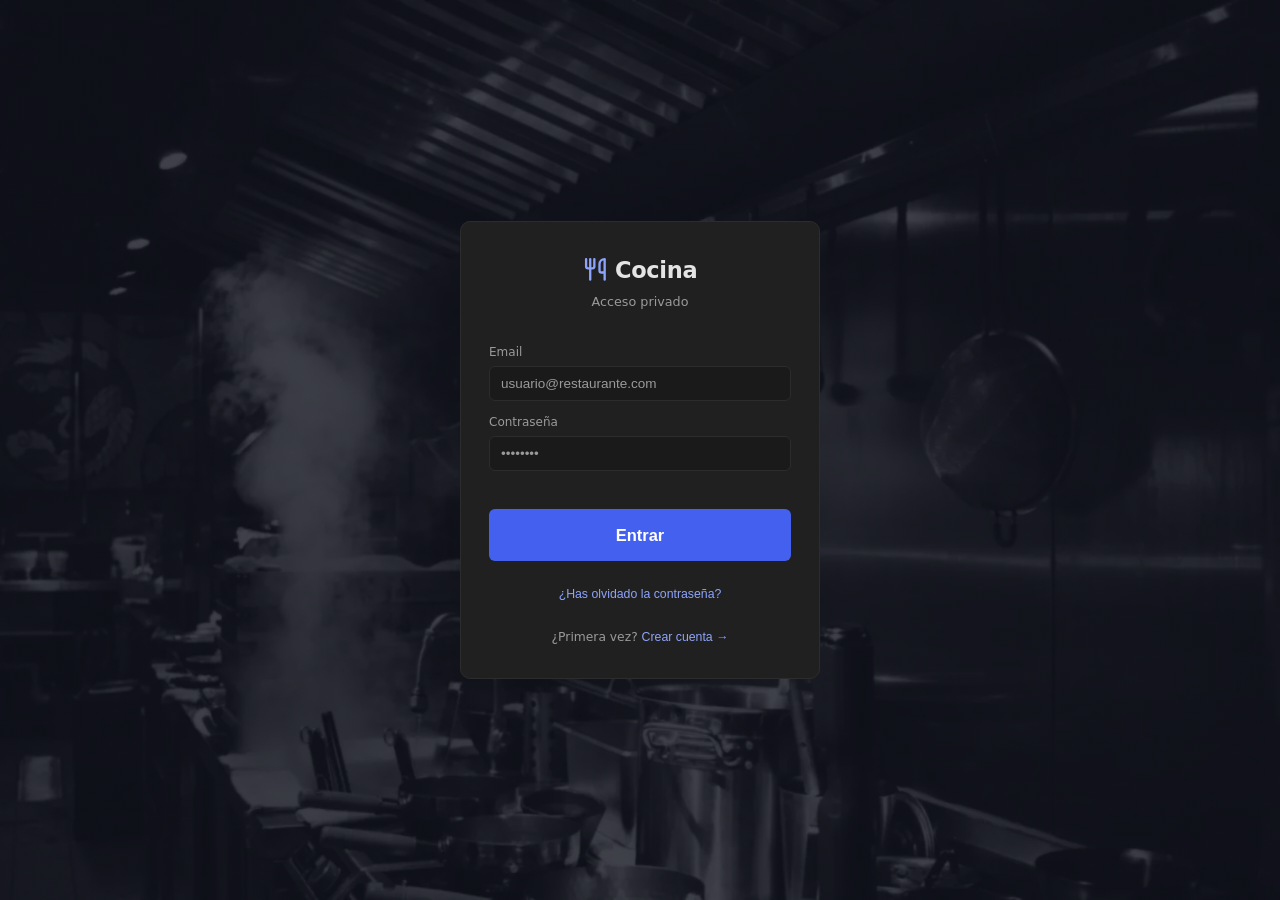
<file: index.html>
<!DOCTYPE html>
<html lang="es">
<head>
  <meta charset="UTF-8">
  <meta name="viewport" content="width=device-width, initial-scale=1.0">
  <meta name="theme-color" content="#c0392b">
  <meta name="description" content="Gestión de cocina: etiquetado, carta y facturas. Conforme Reg. UE 1169/2011 y RD 126/2015.">
  <meta name="mobile-web-app-capable" content="yes">
  <meta name="apple-mobile-web-app-capable" content="yes">
  <meta name="apple-mobile-web-app-status-bar-style" content="black-translucent">
  <meta name="apple-mobile-web-app-title" content="Cocina">
  <title>Cocina — Etiquetas · Carta · Facturas</title>
  <link rel="icon" type="image/png" href="iconos/icono-192.png">
  <link rel="apple-touch-icon" href="iconos/icono-192.png">
  <link rel="manifest" href="manifest.json">
  <link rel="stylesheet" href="estilo.css?v=90">
  <script>
    // Aplicar tema antes de pintar para evitar parpadeo
    document.documentElement.setAttribute('data-tema',
      localStorage.getItem('cocina_tema') || 'oscuro');
  </script>
</head>
<body>
  <!-- ICONOS:INICIO (generado por scripts/iconos.js; no editar a mano) -->
  <svg xmlns="http://www.w3.org/2000/svg" style="display:none" aria-hidden="true">
    <symbol id="i-archive-restore" viewBox="0 0 24 24"><rect width="20" height="5" x="2" y="3" rx="1" /><path d="M4 8v11a2 2 0 0 0 2 2h2" /><path d="M20 8v11a2 2 0 0 1-2 2h-2" /><path d="m9 15 3-3 3 3" /><path d="M12 12v9" /></symbol>
    <symbol id="i-arrow-left-right" viewBox="0 0 24 24"><path d="M8 3 4 7l4 4" /><path d="M4 7h16" /><path d="m16 21 4-4-4-4" /><path d="M20 17H4" /></symbol>
    <symbol id="i-arrow-left" viewBox="0 0 24 24"><path d="m12 19-7-7 7-7" /><path d="M19 12H5" /></symbol>
    <symbol id="i-bell-off" viewBox="0 0 24 24"><path d="M10.268 21a2 2 0 0 0 3.464 0" /><path d="M17 17H4a1 1 0 0 1-.74-1.673C4.59 13.956 6 12.499 6 8a6 6 0 0 1 .258-1.742" /><path d="m2 2 20 20" /><path d="M8.668 3.01A6 6 0 0 1 18 8c0 2.687.77 4.653 1.707 6.05" /></symbol>
    <symbol id="i-bell" viewBox="0 0 24 24"><path d="M10.268 21a2 2 0 0 0 3.464 0" /><path d="M3.262 15.326A1 1 0 0 0 4 17h16a1 1 0 0 0 .74-1.673C19.41 13.956 18 12.499 18 8A6 6 0 0 0 6 8c0 4.499-1.411 5.956-2.738 7.326" /></symbol>
    <symbol id="i-book-open" viewBox="0 0 24 24"><path d="M12 5v16" /><path d="M20.001 19A2 2 0 0022 17V5a2 2 0 00-1.999-2L16 3.002A5 5 0 0012 5a5 5 0 00-4-2H4a2 2 0 00-2 2v12a2 2 0 001.999 2H8a5 5 0 014 2 5 5 0 014-2z" /></symbol>
    <symbol id="i-calculator" viewBox="0 0 24 24"><rect width="16" height="20" x="4" y="2" rx="2" /><line x1="8" x2="16" y1="6" y2="6" /><line x1="16" x2="16" y1="14" y2="18" /><path d="M16 10h.01" /><path d="M12 10h.01" /><path d="M8 10h.01" /><path d="M12 14h.01" /><path d="M8 14h.01" /><path d="M12 18h.01" /><path d="M8 18h.01" /></symbol>
    <symbol id="i-calendar" viewBox="0 0 24 24"><path d="M8 2v3" /><path d="M16 2v3" /><rect x="3" y="3" width="18" height="18" rx="2" /><path d="M3 9h18" /></symbol>
    <symbol id="i-camera" viewBox="0 0 24 24"><path d="M13.997 4a2 2 0 0 1 1.76 1.05l.486.9A2 2 0 0 0 18.003 7H20a2 2 0 0 1 2 2v9a2 2 0 0 1-2 2H4a2 2 0 0 1-2-2V9a2 2 0 0 1 2-2h1.997a2 2 0 0 0 1.759-1.048l.489-.904A2 2 0 0 1 10.004 4z" /><circle cx="12" cy="13" r="3" /></symbol>
    <symbol id="i-carrot" viewBox="0 0 24 24"><path d="M15 16a1 1 0 0 0-7-7q-4 4-5.987 12.385a.5.5 0 0 0 .602.602Q11 20 15 16l-3-3" /><path d="M15 9q4 4 7 0-3-4-7 0 4-4 0-7-4 3 0 7" /><path d="m8 15-2.58-2.58" /></symbol>
    <symbol id="i-chart-column" viewBox="0 0 24 24"><path d="M3 3v16a2 2 0 0 0 2 2h16" /><path d="M18 17V9" /><path d="M13 17V5" /><path d="M8 17v-3" /></symbol>
    <symbol id="i-check" viewBox="0 0 24 24"><path d="M20 6 9 17l-5-5" /></symbol>
    <symbol id="i-chevron-down" viewBox="0 0 24 24"><path d="m6 9 6 6 6-6" /></symbol>
    <symbol id="i-chevron-left" viewBox="0 0 24 24"><path d="m15 18-6-6 6-6" /></symbol>
    <symbol id="i-chevron-right" viewBox="0 0 24 24"><path d="m9 18 6-6-6-6" /></symbol>
    <symbol id="i-chevron-up" viewBox="0 0 24 24"><path d="m18 15-6-6-6 6" /></symbol>
    <symbol id="i-circle-x" viewBox="0 0 24 24"><circle cx="12" cy="12" r="10" /><path d="m15 9-6 6" /><path d="m9 9 6 6" /></symbol>
    <symbol id="i-clipboard-check" viewBox="0 0 24 24"><rect width="8" height="4" x="8" y="2" rx="1" ry="1" /><path d="M16 4h2a2 2 0 0 1 2 2v14a2 2 0 0 1-2 2H6a2 2 0 0 1-2-2V6a2 2 0 0 1 2-2h2" /><path d="m9 14 2 2 4-4" /></symbol>
    <symbol id="i-clipboard" viewBox="0 0 24 24"><rect width="8" height="4" x="8" y="2" rx="1" ry="1" /><path d="M16 4h2a2 2 0 0 1 2 2v14a2 2 0 0 1-2 2H6a2 2 0 0 1-2-2V6a2 2 0 0 1 2-2h2" /></symbol>
    <symbol id="i-clock-alert" viewBox="0 0 24 24"><path d="M12 6v6l4 2" /><path d="M20 12v5" /><path d="M20 21h.01" /><path d="M21.25 8.2A10 10 0 1 0 16 21.16" /></symbol>
    <symbol id="i-clock" viewBox="0 0 24 24"><circle cx="12" cy="12" r="10" /><path d="M12 6v6l4 2" /></symbol>
    <symbol id="i-copy" viewBox="0 0 24 24"><rect width="14" height="14" x="8" y="8" rx="2" ry="2" /><path d="M4 16c-1.1 0-2-.9-2-2V4c0-1.1.9-2 2-2h10c1.1 0 2 .9 2 2" /></symbol>
    <symbol id="i-cup-soda" viewBox="0 0 24 24"><path d="m6 8 1.75 12.28a2 2 0 0 0 2 1.72h4.54a2 2 0 0 0 2-1.72L18 8" /><path d="M5 8h14" /><path d="M7 15a6.47 6.47 0 0 1 5 0 6.47 6.47 0 0 0 5 0" /><path d="m12 8 1-6h2" /></symbol>
    <symbol id="i-database-backup" viewBox="0 0 24 24"><ellipse cx="12" cy="5" rx="9" ry="3" /><path d="M3 12a9 3 0 0 0 5 2.69" /><path d="M21 9.3V5" /><path d="M3 5v14a9 3 0 0 0 6.47 2.88" /><path d="M12 12v4h4" /><path d="M13 20a5 5 0 0 0 9-3 4.5 4.5 0 0 0-4.5-4.5c-1.33 0-2.54.54-3.41 1.41L12 16" /></symbol>
    <symbol id="i-download" viewBox="0 0 24 24"><path d="M12 15V3" /><path d="M21 15v4a2 2 0 0 1-2 2H5a2 2 0 0 1-2-2v-4" /><path d="m7 10 5 5 5-5" /></symbol>
    <symbol id="i-droplets" viewBox="0 0 24 24"><path d="M7 16.3c2.2 0 4-1.83 4-4.05 0-1.16-.57-2.26-1.71-3.19S7.29 6.75 7 5.3c-.29 1.45-1.14 2.84-2.29 3.76S3 11.1 3 12.25c0 2.22 1.8 4.05 4 4.05z" /><path d="M12.56 6.6A10.97 10.97 0 0 0 14 3.02c.5 2.5 2 4.9 4 6.5s3 3.5 3 5.5a6.98 6.98 0 0 1-11.91 4.97" /></symbol>
    <symbol id="i-eye" viewBox="0 0 24 24"><path d="M2.062 12.348a1 1 0 0 1 0-.696 10.75 10.75 0 0 1 19.876 0 1 1 0 0 1 0 .696 10.75 10.75 0 0 1-19.876 0" /><circle cx="12" cy="12" r="3" /></symbol>
    <symbol id="i-file-minus" viewBox="0 0 24 24"><path d="M6 22a2 2 0 0 1-2-2V4a2 2 0 0 1 2-2h8a2.4 2.4 0 0 1 1.704.706l3.588 3.588A2.4 2.4 0 0 1 20 8v12a2 2 0 0 1-2 2z" /><path d="M14 2v5a1 1 0 0 0 1 1h5" /><path d="M9 15h6" /></symbol>
    <symbol id="i-file-text" viewBox="0 0 24 24"><path d="M6 22a2 2 0 0 1-2-2V4a2 2 0 0 1 2-2h8a2.4 2.4 0 0 1 1.704.706l3.588 3.588A2.4 2.4 0 0 1 20 8v12a2 2 0 0 1-2 2z" /><path d="M14 2v5a1 1 0 0 0 1 1h5" /><path d="M10 9H8" /><path d="M16 13H8" /><path d="M16 17H8" /></symbol>
    <symbol id="i-hourglass" viewBox="0 0 24 24"><path d="M5 22h14" /><path d="M5 2h14" /><path d="M17 22v-4.172a2 2 0 0 0-.586-1.414L12 12l-4.414 4.414A2 2 0 0 0 7 17.828V22" /><path d="M7 2v4.172a2 2 0 0 0 .586 1.414L12 12l4.414-4.414A2 2 0 0 0 17 6.172V2" /></symbol>
    <symbol id="i-house" viewBox="0 0 24 24"><path d="M15 21v-8a1 1 0 0 0-1-1h-4a1 1 0 0 0-1 1v8" /><path d="M3 10a2 2 0 0 1 .709-1.528l7-6a2 2 0 0 1 2.582 0l7 6A2 2 0 0 1 21 10v9a2 2 0 0 1-2 2H5a2 2 0 0 1-2-2z" /></symbol>
    <symbol id="i-key-round" viewBox="0 0 24 24"><path d="M2.586 17.414A2 2 0 0 0 2 18.828V21a1 1 0 0 0 1 1h3a1 1 0 0 0 1-1v-1a1 1 0 0 1 1-1h1a1 1 0 0 0 1-1v-1a1 1 0 0 1 1-1h.172a2 2 0 0 0 1.414-.586l.814-.814a6.5 6.5 0 1 0-4-4z" /><circle cx="16.5" cy="7.5" r=".5" fill="currentColor" /></symbol>
    <symbol id="i-languages" viewBox="0 0 24 24"><path d="m5 8 6 6" /><path d="m4 14 6-6 2-3" /><path d="M2 5h12" /><path d="M7 2h1" /><path d="m22 22-5-10-5 10" /><path d="M14 18h6" /></symbol>
    <symbol id="i-lightbulb" viewBox="0 0 24 24"><path d="M15 14c.2-1 .7-1.7 1.5-2.5 1-.9 1.5-2.2 1.5-3.5A6 6 0 0 0 6 8c0 1 .2 2.2 1.5 3.5.7.7 1.3 1.5 1.5 2.5" /><path d="M9 18h6" /><path d="M10 22h4" /></symbol>
    <symbol id="i-list-checks" viewBox="0 0 24 24"><path d="M13 5h8" /><path d="M13 12h8" /><path d="M13 19h8" /><path d="m3 17 2 2 4-4" /><path d="m3 7 2 2 4-4" /></symbol>
    <symbol id="i-log-in" viewBox="0 0 24 24"><path d="m10 17 5-5-5-5" /><path d="M15 12H3" /><path d="M15 3h4a2 2 0 0 1 2 2v14a2 2 0 0 1-2 2h-4" /></symbol>
    <symbol id="i-log-out" viewBox="0 0 24 24"><path d="m16 17 5-5-5-5" /><path d="M21 12H9" /><path d="M9 21H5a2 2 0 0 1-2-2V5a2 2 0 0 1 2-2h4" /></symbol>
    <symbol id="i-mail" viewBox="0 0 24 24"><path d="m22 7-8.991 5.727a2 2 0 0 1-2.009 0L2 7" /><rect x="2" y="4" width="20" height="16" rx="2" /></symbol>
    <symbol id="i-map" viewBox="0 0 24 24"><path d="M14.106 5.553a2 2 0 0 0 1.788 0l3.659-1.83A1 1 0 0 1 21 4.619v12.764a1 1 0 0 1-.553.894l-4.553 2.277a2 2 0 0 1-1.788 0l-4.212-2.106a2 2 0 0 0-1.788 0l-3.659 1.83A1 1 0 0 1 3 19.381V6.618a1 1 0 0 1 .553-.894l4.553-2.277a2 2 0 0 1 1.788 0z" /><path d="M15 5.764v15" /><path d="M9 3.236v15" /></symbol>
    <symbol id="i-message-circle" viewBox="0 0 24 24"><path d="M2.992 16.342a2 2 0 0 1 .094 1.167l-1.065 3.29a1 1 0 0 0 1.236 1.168l3.413-.998a2 2 0 0 1 1.099.092 10 10 0 1 0-4.777-4.719" /></symbol>
    <symbol id="i-mic" viewBox="0 0 24 24"><path d="M12 19v3" /><path d="M19 10v2a7 7 0 0 1-14 0v-2" /><rect x="9" y="2" width="6" height="13" rx="3" /></symbol>
    <symbol id="i-moon" viewBox="0 0 24 24"><path d="M20.985 12.486a9 9 0 1 1-9.473-9.472c.405-.022.617.46.402.803a6 6 0 0 0 8.268 8.268c.344-.215.825-.004.803.401" /></symbol>
    <symbol id="i-move" viewBox="0 0 24 24"><path d="M12 2v20" /><path d="m15 19-3 3-3-3" /><path d="m19 9 3 3-3 3" /><path d="M2 12h20" /><path d="m5 9-3 3 3 3" /><path d="m9 5 3-3 3 3" /></symbol>
    <symbol id="i-notebook-pen" viewBox="0 0 24 24"><path d="M13.4 2H6a2 2 0 0 0-2 2v16a2 2 0 0 0 2 2h12a2 2 0 0 0 2-2v-7.4" /><path d="M2 6h4" /><path d="M2 10h4" /><path d="M2 14h4" /><path d="M2 18h4" /><path d="M21.378 5.626a1 1 0 1 0-3.004-3.004l-5.01 5.012a2 2 0 0 0-.506.854l-.837 2.87a.5.5 0 0 0 .62.62l2.87-.837a2 2 0 0 0 .854-.506z" /></symbol>
    <symbol id="i-package" viewBox="0 0 24 24"><path d="M11 21.73a2 2 0 0 0 2 0l7-4A2 2 0 0 0 21 16V8a2 2 0 0 0-1-1.73l-7-4a2 2 0 0 0-2 0l-7 4A2 2 0 0 0 3 8v8a2 2 0 0 0 1 1.73z" /><path d="M12 22V12" /><polyline points="3.29 7 12 12 20.71 7" /><path d="m7.5 4.27 9 5.15" /></symbol>
    <symbol id="i-pencil" viewBox="0 0 24 24"><path d="M21.174 6.812a1 1 0 0 0-3.986-3.987L3.842 16.174a2 2 0 0 0-.5.83l-1.321 4.352a.5.5 0 0 0 .623.622l4.353-1.32a2 2 0 0 0 .83-.497z" /><path d="m15 5 4 4" /></symbol>
    <symbol id="i-phone" viewBox="0 0 24 24"><path d="M13.832 16.568a1 1 0 0 0 1.213-.303l.355-.465A2 2 0 0 1 17 15h3a2 2 0 0 1 2 2v3a2 2 0 0 1-2 2A18 18 0 0 1 2 4a2 2 0 0 1 2-2h3a2 2 0 0 1 2 2v3a2 2 0 0 1-.8 1.6l-.468.351a1 1 0 0 0-.292 1.233 14 14 0 0 0 6.392 6.384" /></symbol>
    <symbol id="i-play" viewBox="0 0 24 24"><path d="M5 5a2 2 0 0 1 3.008-1.728l11.997 6.998a2 2 0 0 1 .003 3.458l-12 7A2 2 0 0 1 5 19z" /></symbol>
    <symbol id="i-plus" viewBox="0 0 24 24"><path d="M5 12h14" /><path d="M12 5v14" /></symbol>
    <symbol id="i-printer" viewBox="0 0 24 24"><path d="M6 18H4a2 2 0 0 1-2-2v-5a2 2 0 0 1 2-2h16a2 2 0 0 1 2 2v5a2 2 0 0 1-2 2h-2" /><path d="M6 9V3a1 1 0 0 1 1-1h10a1 1 0 0 1 1 1v6" /><rect x="6" y="14" width="12" height="8" rx="1" /></symbol>
    <symbol id="i-qr-code" viewBox="0 0 24 24"><rect width="5" height="5" x="3" y="3" rx="1" /><rect width="5" height="5" x="16" y="3" rx="1" /><rect width="5" height="5" x="3" y="16" rx="1" /><path d="M21 16h-3a2 2 0 0 0-2 2v3" /><path d="M21 21v.01" /><path d="M12 7v3a2 2 0 0 1-2 2H7" /><path d="M3 12h.01" /><path d="M12 3h.01" /><path d="M12 16v.01" /><path d="M16 12h1" /><path d="M21 12v.01" /><path d="M12 21v-1" /></symbol>
    <symbol id="i-receipt-text" viewBox="0 0 24 24"><path d="M13 16H8" /><path d="M14 8H8" /><path d="M16 12H8" /><path d="M4 3a1 1 0 0 1 1-1 1.3 1.3 0 0 1 .7.2l.933.6a1.3 1.3 0 0 0 1.4 0l.934-.6a1.3 1.3 0 0 1 1.4 0l.933.6a1.3 1.3 0 0 0 1.4 0l.933-.6a1.3 1.3 0 0 1 1.4 0l.934.6a1.3 1.3 0 0 0 1.4 0l.933-.6A1.3 1.3 0 0 1 19 2a1 1 0 0 1 1 1v18a1 1 0 0 1-1 1 1.3 1.3 0 0 1-.7-.2l-.933-.6a1.3 1.3 0 0 0-1.4 0l-.934.6a1.3 1.3 0 0 1-1.4 0l-.933-.6a1.3 1.3 0 0 0-1.4 0l-.933.6a1.3 1.3 0 0 1-1.4 0l-.934-.6a1.3 1.3 0 0 0-1.4 0l-.933.6a1.3 1.3 0 0 1-.7.2 1 1 0 0 1-1-1z" /></symbol>
    <symbol id="i-refresh-cw" viewBox="0 0 24 24"><path d="M3 12a9 9 0 0 1 9-9 9.75 9.75 0 0 1 6.74 2.74L21 8" /><path d="M21 3v5h-5" /><path d="M21 12a9 9 0 0 1-9 9 9.75 9.75 0 0 1-6.74-2.74L3 16" /><path d="M8 16H3v5" /></symbol>
    <symbol id="i-save" viewBox="0 0 24 24"><path d="M15.2 3a2 2 0 0 1 1.4.6l3.8 3.8a2 2 0 0 1 .6 1.4V19a2 2 0 0 1-2 2H5a2 2 0 0 1-2-2V5a2 2 0 0 1 2-2z" /><path d="M17 21v-7a1 1 0 0 0-1-1H8a1 1 0 0 0-1 1v7" /><path d="M7 3v4a1 1 0 0 0 1 1h7" /></symbol>
    <symbol id="i-scan-line" viewBox="0 0 24 24"><path d="M3 7V5a2 2 0 0 1 2-2h2" /><path d="M17 3h2a2 2 0 0 1 2 2v2" /><path d="M21 17v2a2 2 0 0 1-2 2h-2" /><path d="M7 21H5a2 2 0 0 1-2-2v-2" /><path d="M7 12h10" /></symbol>
    <symbol id="i-search" viewBox="0 0 24 24"><path d="m21 21-4.34-4.34" /><circle cx="11" cy="11" r="8" /></symbol>
    <symbol id="i-settings" viewBox="0 0 24 24"><path d="M9.671 4.136a2.34 2.34 0 0 1 4.659 0 2.34 2.34 0 0 0 3.319 1.915 2.34 2.34 0 0 1 2.33 4.033 2.34 2.34 0 0 0 0 3.831 2.34 2.34 0 0 1-2.33 4.033 2.34 2.34 0 0 0-3.319 1.915 2.34 2.34 0 0 1-4.659 0 2.34 2.34 0 0 0-3.32-1.915 2.34 2.34 0 0 1-2.33-4.033 2.34 2.34 0 0 0 0-3.831A2.34 2.34 0 0 1 6.35 6.051a2.34 2.34 0 0 0 3.319-1.915" /><circle cx="12" cy="12" r="3" /></symbol>
    <symbol id="i-snowflake" viewBox="0 0 24 24"><path d="m10 20-1.25-2.5L6 18" /><path d="M10 4 8.75 6.5 6 6" /><path d="m14 20 1.25-2.5L18 18" /><path d="m14 4 1.25 2.5L18 6" /><path d="m17 21-3-6h-4" /><path d="m17 3-3 6 1.5 3" /><path d="M2 12h6.5L10 9" /><path d="m20 10-1.5 2 1.5 2" /><path d="M22 12h-6.5L14 15" /><path d="m4 10 1.5 2L4 14" /><path d="m7 21 3-6-1.5-3" /><path d="m7 3 3 6h4" /></symbol>
    <symbol id="i-sparkles" viewBox="0 0 24 24"><path d="M11.017 2.814a1 1 0 0 1 1.966 0l1.051 5.558a2 2 0 0 0 1.594 1.594l5.558 1.051a1 1 0 0 1 0 1.966l-5.558 1.051a2 2 0 0 0-1.594 1.594l-1.051 5.558a1 1 0 0 1-1.966 0l-1.051-5.558a2 2 0 0 0-1.594-1.594l-5.558-1.051a1 1 0 0 1 0-1.966l5.558-1.051a2 2 0 0 0 1.594-1.594z" /><path d="M20 2v4" /><path d="M22 4h-4" /><circle cx="4" cy="20" r="2" /></symbol>
    <symbol id="i-spray-can" viewBox="0 0 24 24"><path d="M3 3h.01" /><path d="M7 5h.01" /><path d="M11 7h.01" /><path d="M3 7h.01" /><path d="M7 9h.01" /><path d="M3 11h.01" /><rect width="4" height="4" x="15" y="5" /><path d="m19 9 2 2v10c0 .6-.4 1-1 1h-6c-.6 0-1-.4-1-1V11l2-2" /><path d="m13 14 8-2" /><path d="m13 19 8-2" /></symbol>
    <symbol id="i-square-pen" viewBox="0 0 24 24"><path d="M12 3H5a2 2 0 0 0-2 2v14a2 2 0 0 0 2 2h14a2 2 0 0 0 2-2v-7" /><path d="M18.375 2.625a1 1 0 0 1 3 3l-9.013 9.014a2 2 0 0 1-.853.505l-2.873.84a.5.5 0 0 1-.62-.62l.84-2.873a2 2 0 0 1 .506-.852z" /></symbol>
    <symbol id="i-star" viewBox="0 0 24 24"><path d="M11.525 2.295a.53.53 0 0 1 .95 0l2.31 4.679a2.123 2.123 0 0 0 1.595 1.16l5.166.756a.53.53 0 0 1 .294.904l-3.736 3.638a2.123 2.123 0 0 0-.611 1.878l.882 5.14a.53.53 0 0 1-.771.56l-4.618-2.428a2.122 2.122 0 0 0-1.973 0L6.396 21.01a.53.53 0 0 1-.77-.56l.881-5.139a2.122 2.122 0 0 0-.611-1.879L2.16 9.795a.53.53 0 0 1 .294-.906l5.165-.755a2.122 2.122 0 0 0 1.597-1.16z" /></symbol>
    <symbol id="i-store" viewBox="0 0 24 24"><path d="M15 21v-5a1 1 0 0 0-1-1h-4a1 1 0 0 0-1 1v5" /><path d="M17.774 10.31a1.12 1.12 0 0 0-1.549 0 2.5 2.5 0 0 1-3.451 0 1.12 1.12 0 0 0-1.548 0 2.5 2.5 0 0 1-3.452 0 1.12 1.12 0 0 0-1.549 0 2.5 2.5 0 0 1-3.77-3.248l2.889-4.184A2 2 0 0 1 7 2h10a2 2 0 0 1 1.653.873l2.895 4.192a2.5 2.5 0 0 1-3.774 3.244" /><path d="M4 10.95V19a2 2 0 0 0 2 2h12a2 2 0 0 0 2-2v-8.05" /></symbol>
    <symbol id="i-sun" viewBox="0 0 24 24"><circle cx="12" cy="12" r="4" /><path d="M12 2v2" /><path d="M12 20v2" /><path d="m4.93 4.93 1.41 1.41" /><path d="m17.66 17.66 1.41 1.41" /><path d="M2 12h2" /><path d="M20 12h2" /><path d="m6.34 17.66-1.41 1.41" /><path d="m19.07 4.93-1.41 1.41" /></symbol>
    <symbol id="i-tag" viewBox="0 0 24 24"><path d="M12.586 2.586A2 2 0 0 0 11.172 2H4a2 2 0 0 0-2 2v7.172a2 2 0 0 0 .586 1.414l8.704 8.704a2.426 2.426 0 0 0 3.42 0l6.58-6.58a2.426 2.426 0 0 0 0-3.42z" /><circle cx="7.5" cy="7.5" r=".5" fill="currentColor" /></symbol>
    <symbol id="i-thermometer" viewBox="0 0 24 24"><path d="M14 4v10.54a4 4 0 1 1-4 0V4a2 2 0 0 1 4 0Z" /></symbol>
    <symbol id="i-trash-2" viewBox="0 0 24 24"><path d="M10 11v6" /><path d="M14 11v6" /><path d="M19 6v14a2 2 0 0 1-2 2H7a2 2 0 0 1-2-2V6" /><path d="M3 6h18" /><path d="M8 6V4a2 2 0 0 1 2-2h4a2 2 0 0 1 2 2v2" /></symbol>
    <symbol id="i-triangle-alert" viewBox="0 0 24 24"><path d="m21.73 18-8-14a2 2 0 0 0-3.48 0l-8 14A2 2 0 0 0 4 21h16a2 2 0 0 0 1.73-3" /><path d="M12 9v4" /><path d="M12 17h.01" /></symbol>
    <symbol id="i-truck" viewBox="0 0 24 24"><path d="M14 18V6a2 2 0 0 0-2-2H4a2 2 0 0 0-2 2v11a1 1 0 0 0 1 1h2" /><path d="M15 18H9" /><path d="M19 18h2a1 1 0 0 0 1-1v-3.65a1 1 0 0 0-.22-.624l-3.48-4.35A1 1 0 0 0 17.52 8H14" /><circle cx="17" cy="18" r="2" /><circle cx="7" cy="18" r="2" /></symbol>
    <symbol id="i-undo-2" viewBox="0 0 24 24"><path d="M9 14 4 9l5-5" /><path d="M4 9h10.5a5.5 5.5 0 0 1 5.5 5.5a5.5 5.5 0 0 1-5.5 5.5H11" /></symbol>
    <symbol id="i-upload" viewBox="0 0 24 24"><path d="M12 3v12" /><path d="m17 8-5-5-5 5" /><path d="M21 15v4a2 2 0 0 1-2 2H5a2 2 0 0 1-2-2v-4" /></symbol>
    <symbol id="i-user-plus" viewBox="0 0 24 24"><path d="M16 21v-2a4 4 0 0 0-4-4H6a4 4 0 0 0-4 4v2" /><circle cx="9" cy="7" r="4" /><line x1="19" x2="19" y1="8" y2="14" /><line x1="22" x2="16" y1="11" y2="11" /></symbol>
    <symbol id="i-user" viewBox="0 0 24 24"><path d="M19 21v-2a4 4 0 0 0-4-4H9a4 4 0 0 0-4 4v2" /><circle cx="12" cy="7" r="4" /></symbol>
    <symbol id="i-utensils" viewBox="0 0 24 24"><path d="M3 2v7c0 1.1.9 2 2 2h4a2 2 0 0 0 2-2V2" /><path d="M7 2v20" /><path d="M21 15V2a5 5 0 0 0-5 5v6c0 1.1.9 2 2 2h3Zm0 0v7" /></symbol>
    <symbol id="i-wifi-off" viewBox="0 0 24 24"><path d="M12 20h.01" /><path d="M8.5 16.429a5 5 0 0 1 7 0" /><path d="M5 12.859a10 10 0 0 1 5.17-2.69" /><path d="M19 12.859a10 10 0 0 0-2.007-1.523" /><path d="M2 8.82a15 15 0 0 1 4.177-2.643" /><path d="M22 8.82a15 15 0 0 0-11.288-3.764" /><path d="m2 2 20 20" /></symbol>
    <symbol id="i-wrench" viewBox="0 0 24 24"><path d="M14.7 6.3a1 1 0 0 0 0 1.4l1.6 1.6a1 1 0 0 0 1.4 0l3.106-3.105c.32-.322.863-.22.983.218a6 6 0 0 1-8.259 7.057l-7.91 7.91a1 1 0 0 1-2.999-3l7.91-7.91a6 6 0 0 1 7.057-8.259c.438.12.54.662.219.984z" /></symbol>
    <symbol id="i-x" viewBox="0 0 24 24"><path d="M18 6 6 18" /><path d="m6 6 12 12" /></symbol>
    <symbol id="i-zap" viewBox="0 0 24 24"><path d="M15.914 4a1.5 1.5 0 00-2.474-1.561l-9 9A1.5 1.5 0 005.5 14h4.002a.5.5 0 01.471.666L8.086 20a1.5 1.5 0 002.475 1.56l9-9A1.5 1.5 0 0018.5 10h-3.997a.5.5 0 01-.472-.667z" /></symbol>
  </svg>
  <!-- ICONOS:FIN -->

  <!-- ========================================================
       PANTALLA DE LOGIN (visible hasta que el usuario se autentique)
       ======================================================== -->
  <div id="pantalla-login">
    <div class="login-caja">
      <div class="login-titulo"><svg class="ic" aria-hidden="true"><use href="#i-utensils"/></svg> Cocina</div>

      <!-- ---- Formulario de LOGIN ---- -->
      <div id="login-forma">
        <div class="login-subtitulo">Acceso privado</div>
        <div class="form-grupo">
          <label for="login-email">Email</label>
          <input id="login-email" type="email" class="inp" placeholder="usuario@restaurante.com" autocomplete="username">
        </div>
        <div class="form-grupo">
          <label for="login-password">Contraseña</label>
          <input id="login-password" type="password" class="inp" placeholder="••••••••" autocomplete="current-password">
        </div>
        <div id="login-error" class="login-error"></div>
        <button id="btn-login" class="btn btn-primario" type="button" style="min-height:52px;font-size:1.1rem">
          Entrar
        </button>
        <div class="login-toggle">
          <button type="button" id="btn-ir-recuperar">¿Has olvidado la contraseña?</button>
        </div>
        <div class="login-toggle">
          ¿Primera vez? <button type="button" id="btn-ir-registro">Crear cuenta →</button>
        </div>
      </div>

      <!-- ---- Pedir email para RECUPERAR la contraseña ---- -->
      <div id="recuperar-forma" style="display:none">
        <div class="login-subtitulo">Recuperar contraseña</div>
        <div class="form-grupo">
          <label for="rec-email">Email de tu cuenta</label>
          <input id="rec-email" type="email" class="inp" placeholder="usuario@restaurante.com" autocomplete="username">
        </div>
        <div id="rec-error" class="login-error"></div>
        <button id="btn-recuperar" class="btn btn-primario" type="button" style="min-height:52px;font-size:1.1rem">
          Enviar enlace
        </button>
        <div class="login-toggle">
          <button type="button" id="btn-rec-volver">← Volver a iniciar sesión</button>
        </div>
      </div>

      <!-- ---- Poner la NUEVA contraseña (al abrir el enlace del email) ---- -->
      <div id="nueva-pass-forma" style="display:none">
        <div class="login-subtitulo">Nueva contraseña</div>
        <div class="form-grupo">
          <label for="np-password">Nueva contraseña</label>
          <input id="np-password" type="password" class="inp" placeholder="Mínimo 6 caracteres" autocomplete="new-password">
        </div>
        <div class="form-grupo">
          <label for="np-password2">Repite la contraseña</label>
          <input id="np-password2" type="password" class="inp" placeholder="••••••••" autocomplete="new-password">
        </div>
        <div id="np-error" class="login-error"></div>
        <button id="btn-nueva-pass" class="btn btn-primario" type="button" style="min-height:52px;font-size:1.1rem">
          Guardar y entrar
        </button>
      </div>

      <!-- ---- Formulario de REGISTRO ---- -->
      <div id="registro-forma" style="display:none">
        <div class="login-subtitulo">Nueva cuenta</div>
        <div class="form-grupo">
          <label for="reg-email">Email</label>
          <input id="reg-email" type="email" class="inp" placeholder="usuario@restaurante.com" autocomplete="username">
        </div>
        <div class="form-grupo">
          <label for="reg-password">Contraseña</label>
          <input id="reg-password" type="password" class="inp" placeholder="Mínimo 6 caracteres" autocomplete="new-password">
        </div>
        <div class="form-grupo">
          <label for="reg-password2">Repite la contraseña</label>
          <input id="reg-password2" type="password" class="inp" placeholder="••••••••" autocomplete="new-password">
        </div>
        <div id="reg-error" class="login-error"></div>
        <button id="btn-registro" class="btn btn-primario" type="button" style="min-height:52px;font-size:1.1rem">
          Crear cuenta
        </button>
        <div class="login-toggle">
          ¿Ya tienes cuenta? <button type="button" id="btn-ir-login">Iniciar sesión →</button>
        </div>
      </div>

    </div>
  </div>

  <!-- ========================================================
       APLICACIÓN PRINCIPAL (oculta hasta que el login sea correcto)
       ======================================================== -->
  <div id="app-principal" style="display:none">

    <!-- =====================================================
         CABECERA + NAVEGACIÓN PRINCIPAL
         ===================================================== -->
    <header class="cabecera" role="banner">
      <div class="cabecera-izq">
        <button class="cabecera-titulo-btn" onclick="navegarA('dashboard')" title="Inicio">
          <span id="cabecera-logo-emoji" class="cab-logo"><svg class="ic" aria-hidden="true"><use href="#i-utensils"/></svg></span>
          <img id="cabecera-logo-img" style="display:none;height:32px;object-fit:contain;border-radius:4px" alt="logo">
          <span class="cabecera-titulo" id="cabecera-titulo">Cocina</span>
        </button>
        <button id="cabecera-cambiar-rest" class="btn-mini cabecera-cambiar-rest" type="button" style="display:none" title="Cambiar de restaurante" aria-label="Cambiar de restaurante"><svg class="ic" aria-hidden="true"><use href="#i-arrow-left-right"/></svg></button>
        <div class="cabecera-subtitulo">Reg. UE 1169/2011 · RD 126/2015</div>
      </div>

      <!-- Tres pestañas de navegación -->
      <nav class="nav-tabs" role="navigation" aria-label="Módulos">
        <button class="nav-tab" data-modulo="etiquetas" data-no-camarero><svg class="ic" aria-hidden="true"><use href="#i-tag"/></svg><span>Etiquetas</span><span class="tab-badge" id="etq-badge-nav" style="display:none">0</span></button>
        <button class="nav-tab" data-modulo="appcc"><svg class="ic" aria-hidden="true"><use href="#i-clipboard-check"/></svg><span>APPCC</span><span class="tab-badge" id="appcc-badge-nav" style="display:none">0</span></button>
        <button class="nav-tab" data-modulo="menu"><svg class="ic" aria-hidden="true"><use href="#i-book-open"/></svg><span>Carta</span></button>
        <button class="nav-tab" data-modulo="bebidas"><svg class="ic" aria-hidden="true"><use href="#i-cup-soda"/></svg><span>Bebidas</span></button>
        <button class="nav-tab" data-modulo="facturas" data-solo="gestion"><svg class="ic" aria-hidden="true"><use href="#i-receipt-text"/></svg><span>Facturas</span></button>
        <button class="nav-tab" data-modulo="config"><svg class="ic" aria-hidden="true"><use href="#i-settings"/></svg><span>Config</span></button>
      </nav>

      <div class="cabecera-der">
        <button id="btn-buscar" class="cab-btn" title="Búsqueda global" aria-label="Buscar"><svg class="ic" aria-hidden="true"><use href="#i-search"/></svg></button>
        <span id="ind-conexion" class="cab-btn online" title="Conectado">●</span>
        <button id="btn-tema" class="cab-btn" title="Cambiar tema claro/oscuro" aria-label="Cambiar tema claro/oscuro"><svg class="ic" aria-hidden="true"><use href="#i-moon"/></svg></button>
      </div>
    </header>

    <!-- Banner offline -->
    <div id="offline-banner" style="display:none" role="alert" aria-live="polite">
      <svg class="ic" aria-hidden="true"><use href="#i-wifi-off"/></svg> Sin conexión — los cambios se guardan en el dispositivo y se sincronizarán automáticamente al recuperar la conexión.
    </div>


    <!-- =====================================================
         MÓDULO 0: DASHBOARD / INICIO
         ===================================================== -->
    <main id="modulo-dashboard" class="modulo-seccion" role="main" style="display:none">
      <div class="dash-fondo">
        <div class="dash-contenido">
          <div class="dash-saludo">
            <span class="dash-logo"><svg class="ic" aria-hidden="true"><use href="#i-utensils"/></svg></span>
            <h1 class="dash-nombre" id="dash-nombre-restaurante">Cocina</h1>
            <p class="dash-sub">Selecciona un módulo para comenzar</p>
          </div>

          <div id="dash-fichaje" class="dash-fichaje" aria-live="polite"></div>

          <div id="dash-alertas" class="dash-alertas" style="display:none">
            <div class="dash-alertas-titulo"><svg class="ic" aria-hidden="true"><use href="#i-triangle-alert"/></svg> Productos que necesitan atención</div>
            <div id="dash-alertas-lista"></div>
          </div>

          <div class="dash-grid">
            <button class="dash-card" onclick="navegarA('etiquetas')" data-no-camarero>
              <div class="dash-card-icon"><svg class="ic" aria-hidden="true"><use href="#i-tag"/></svg></div>
              <div class="dash-card-nombre">Etiquetas</div>
              <div class="dash-card-desc">Trazabilidad · Alérgenos</div>
            </button>
            <button class="dash-card" onclick="navegarA('appcc')">
              <div class="dash-card-icon"><svg class="ic" aria-hidden="true"><use href="#i-clipboard-check"/></svg></div>
              <div class="dash-card-nombre">APPCC</div>
              <div class="dash-card-desc" id="dash-appcc-desc">Temperaturas · Limpieza</div>
            </button>
            <button class="dash-card" onclick="navegarA('menu')">
              <div class="dash-card-icon"><svg class="ic" aria-hidden="true"><use href="#i-book-open"/></svg></div>
              <div class="dash-card-nombre">Carta</div>
              <div class="dash-card-desc">Platos · Ingredientes</div>
            </button>
            <button class="dash-card" onclick="navegarA('bebidas')">
              <div class="dash-card-icon"><svg class="ic" aria-hidden="true"><use href="#i-cup-soda"/></svg></div>
              <div class="dash-card-nombre">Bebidas</div>
              <div class="dash-card-desc">Carta de bebidas</div>
            </button>
            <button class="dash-card" onclick="navegarA('pedidos')" data-no-camarero>
              <div class="dash-card-icon"><svg class="ic" aria-hidden="true"><use href="#i-truck"/></svg></div>
              <div class="dash-card-nombre">Pedidos</div>
              <div class="dash-card-desc">Proveedores · WhatsApp</div>
            </button>
            <button class="dash-card" onclick="navegarA('jornada')">
              <div class="dash-card-icon"><svg class="ic" aria-hidden="true"><use href="#i-clock"/></svg></div>
              <div class="dash-card-nombre">Jornada</div>
              <div class="dash-card-desc">Fichar · Registro horario</div>
            </button>
            <button class="dash-card" onclick="navegarA('facturas')" data-solo="gestion">
              <div class="dash-card-icon"><svg class="ic" aria-hidden="true"><use href="#i-receipt-text"/></svg></div>
              <div class="dash-card-nombre">Facturas</div>
              <div class="dash-card-desc">Facturación legal</div>
            </button>
            <button class="dash-card" onclick="navegarA('config')">
              <div class="dash-card-icon"><svg class="ic" aria-hidden="true"><use href="#i-settings"/></svg></div>
              <div class="dash-card-nombre">Config</div>
              <div class="dash-card-desc">Empresa · Impresora</div>
            </button>
          </div>
        </div>
      </div>
    </main>

    <!-- =====================================================
         MÓDULO 1: ETIQUETAS
         ===================================================== -->
    <main id="modulo-etiquetas" class="modulo-seccion contenido-principal" role="main">

      <!-- Columna izquierda: controles de voz -->
      <section aria-label="Control de voz">

        <!-- Productos habituales: etiquetar en un toque -->
        <div class="tarjeta" id="etq-habituales-tarjeta" style="margin-bottom:16px">
          <div class="tarjeta-titulo" style="display:flex;justify-content:space-between;align-items:center;gap:8px;flex-wrap:wrap">
            <span><svg class="ic" aria-hidden="true"><use href="#i-star"/></svg> Productos habituales</span>
            <button id="etq-hab-gestionar" class="btn-mini" type="button" aria-pressed="false" style="display:none"><svg class="ic" aria-hidden="true"><use href="#i-pencil"/></svg> Gestionar</button>
          </div>
          <input id="etq-hab-buscar" type="search" class="inp" placeholder="Buscar habitual…" aria-label="Buscar producto habitual" style="display:none;margin-bottom:10px">
          <div id="etq-habituales" class="etq-habituales" role="list"></div>
        </div>

        <div class="tarjeta">
          <!-- Tabs voz / manual -->
          <div class="etq-modo-bar">
            <button class="etq-modo-tab activo" data-modo="voz"><svg class="ic" aria-hidden="true"><use href="#i-mic"/></svg> Voz</button>
            <button class="etq-modo-tab" data-modo="manual"><svg class="ic" aria-hidden="true"><use href="#i-pencil"/></svg> Manual</button>
          </div>

          <!-- Panel VOZ -->
          <div id="etq-panel-voz">
            <button id="etq-btn-nuevo" class="btn btn-primario" type="button"><svg class="ic" aria-hidden="true"><use href="#i-play"/></svg> Nuevo producto</button>
            <button id="etq-btn-cancelar" class="btn btn-secundario" type="button" style="margin-top:10px"><svg class="ic" aria-hidden="true"><use href="#i-x"/></svg> Cancelar</button>
            <div id="etq-respuesta" style="margin-top:12px;min-height:18px;font-style:italic;color:var(--texto2);font-size:0.9rem"></div>
            <div class="contenedor-progreso" id="etq-progreso-cont"
                 role="progressbar" aria-valuemin="0" aria-valuemax="14" aria-valuenow="0">
              <div id="etq-progreso-barra"></div>
            </div>
            <div id="etq-progreso-texto" style="font-size:0.8rem;color:var(--texto2);text-align:center"></div>
          </div>

          <!-- Panel MANUAL -->
          <div id="etq-panel-manual" style="display:none">
            <div class="form-grid">
              <div class="form-grupo form-grupo-full">
                <label for="etq-m-nombre">Producto *</label>
                <input id="etq-m-nombre" type="text" class="inp" placeholder="Ej: Salsa Bearnesa">
              </div>
              <div class="form-grupo">
                <label for="etq-m-lote">Nº de lote *</label>
                <div class="inp-con-boton">
                  <input id="etq-m-lote" type="text" class="inp" placeholder="Ej: L2405" autocapitalize="characters" autocomplete="off">
                  <button id="etq-m-lote-cam" type="button" class="btn btn-secundario-sm" title="Leer el lote con la cámara" aria-label="Leer el lote con la cámara"><svg class="ic" aria-hidden="true"><use href="#i-camera"/></svg><span class="solo-ancho"> Cámara</span></button>
                </div>
              </div>
              <div class="form-grupo">
                <label for="etq-m-dias">Días de caducidad *</label>
                <input id="etq-m-dias" type="number" class="inp" min="1" step="1" placeholder="Ej: 3">
              </div>
              <div class="form-grupo form-grupo-full">
                <label for="etq-m-apertura">Fecha y hora de apertura</label>
                <input id="etq-m-apertura" type="datetime-local" class="inp">
              </div>
              <div class="form-grupo form-grupo-full">
                <label>Alérgenos que contiene:</label>
                <div class="grid-alergenos-check" id="etq-m-alergenos"></div>
              </div>
              <div class="form-grupo form-grupo-full" id="etq-m-trazas-cont"></div>
            </div>
            <label class="etq-hab-check">
              <input type="checkbox" id="etq-m-habitual">
              <svg class="ic" aria-hidden="true"><use href="#i-star"/></svg> Guardar como producto habitual <small>(nombre, días y alérgenos)</small>
            </label>
            <div class="form-acciones">
              <button id="etq-m-btn-generar" class="btn btn-primario-sm"><svg class="ic" aria-hidden="true"><use href="#i-save"/></svg> Guardar etiqueta</button>
              <button id="etq-m-btn-cancelar" class="btn btn-secundario-sm" type="button"><svg class="ic" aria-hidden="true"><use href="#i-x"/></svg> Cancelar</button>
            </div>
          </div>

          <!-- Mensaje compartido (voz / manual) -->
          <div id="etq-mensaje" class="mensaje-info" role="status" aria-live="polite"
               style="margin-top:12px;text-align:center;font-size:0.9rem;min-height:20px"></div>
        </div>

        <div class="tarjeta" style="margin-top:16px">
          <div class="tarjeta-titulo">Código de colores</div>
          <div class="leyenda">
            <div class="leyenda-item"><div class="leyenda-punto verde"></div><span>Más de 2 días</span></div>
            <div class="leyenda-item"><div class="leyenda-punto amarillo"></div><span>2 días o menos</span></div>
            <div class="leyenda-item"><div class="leyenda-punto rojo"></div><span>Caducado</span></div>
          </div>
        </div>

      </section>

      <!-- Columna derecha: etiqueta + historial -->
      <section aria-label="Etiqueta e historial">

        <div id="etq-seccion-etiqueta" style="display:none">
          <div class="tarjeta">
            <div class="tarjeta-titulo">Vista Previa de Etiqueta</div>
            <div id="etq-preview"></div>
            <div style="display:flex;gap:8px;margin-top:16px;flex-wrap:wrap">
              <button id="etq-btn-imprimir" class="btn btn-imprimir" type="button" style="flex:1;min-width:160px">
                <svg class="ic" aria-hidden="true"><use href="#i-printer"/></svg> Imprimir etiqueta
              </button>
              <button id="etq-btn-cerrar-preview" class="btn btn-secundario" type="button" style="flex:0 0 auto">
                <svg class="ic" aria-hidden="true"><use href="#i-x"/></svg> Cerrar
              </button>
            </div>
          </div>
        </div>

        <div class="tarjeta" style="margin-top:16px">
          <div class="tarjeta-titulo" style="display:flex;justify-content:space-between;align-items:center;flex-wrap:wrap;gap:8px">
            <span>Historial <span id="etq-historial-info" style="font-size:0.75rem;color:var(--texto2);font-weight:400"></span></span>
            <button id="etq-btn-notificaciones" class="btn-mini btn-notif-off" type="button" style="font-size:0.8rem"><svg class="ic" aria-hidden="true"><use href="#i-bell-off"/></svg> Avisos desactivados</button>
          </div>
          <div id="etq-alertas-caducidad" style="display:none;margin-bottom:12px"></div>
          <div id="etq-lista-historial" role="list"></div>
          <div id="etq-paginacion" style="display:none;margin-top:14px;justify-content:center;align-items:center;gap:14px">
            <button id="etq-pag-anterior" class="btn-mini" type="button"><svg class="ic" aria-hidden="true"><use href="#i-chevron-left"/></svg> Anterior</button>
            <span id="etq-pag-info" style="font-size:0.85rem;color:var(--texto2)"></span>
            <button id="etq-pag-siguiente" class="btn-mini" type="button">Siguiente <svg class="ic" aria-hidden="true"><use href="#i-chevron-right"/></svg></button>
          </div>
        </div>

      </section>
    </main>

    <!-- =====================================================
         MÓDULO 2: CARTA (Ingredientes + Platos)
         ===================================================== -->
    <!-- =====================================================
         MÓDULO: APPCC (registros sanitarios de autocontrol)
         ===================================================== -->
    <main id="modulo-appcc" class="modulo-seccion" role="main" style="display:none">
      <div class="modulo-cabecera-inner">
        <h2 class="modulo-h2">Registros APPCC</h2>
        <div class="appcc-resp">
          <label for="appcc-responsable"><svg class="ic" aria-hidden="true"><use href="#i-user"/></svg> Responsable</label>
          <input id="appcc-responsable" class="inp" type="text" placeholder="Tu nombre" autocomplete="name">
        </div>
      </div>
      <div class="sub-nav appcc-subnav" id="appcc-subnav" role="tablist" aria-label="Secciones de APPCC"></div>
      <div id="appcc-vista" role="tabpanel"></div>
    </main>

    <main id="modulo-menu" class="modulo-seccion" role="main" style="display:none">
      <div class="modulo-cabecera-inner">
        <h2 class="modulo-h2">Carta del Restaurante</h2>
        <!-- Sub-navegación: Platos / Ingredientes -->
        <div class="sub-nav" role="tablist">
          <button class="sub-tab" data-subtab="platos"       role="tab"><svg class="ic" aria-hidden="true"><use href="#i-utensils"/></svg> Platos</button>
          <button class="sub-tab" data-subtab="ingredientes" role="tab"><svg class="ic" aria-hidden="true"><use href="#i-carrot"/></svg> Ingredientes</button>
          <button class="sub-tab" data-subtab="escandallos"  role="tab" data-solo="gestion"><svg class="ic" aria-hidden="true"><use href="#i-calculator"/></svg> Escandallos</button>
        </div>
      </div>
      <div id="carta-qr" data-solo="gestion" style="margin-bottom:16px"></div>

      <!-- ---- Sub-sección: PLATOS ---- -->
      <div id="menu-sub-platos">

        <!-- Vista: lista de platos -->
        <div id="menu-platos-lista">
          <div class="vista-list-bar">
            <span>Platos en la Carta</span>
            <button class="btn-primario-sm" onclick="ModuloMenu.nuevoPlatoForm()"><svg class="ic" aria-hidden="true"><use href="#i-plus"/></svg> Nuevo plato</button>
          </div>
          <div style="display:flex;gap:8px;flex-wrap:wrap;align-items:center;margin:10px 0">
            <input id="plato-buscador" type="search" class="inp" placeholder="Buscar plato…" style="flex:1;min-width:180px">
            <button id="plato-pdf-seleccion" class="btn btn-secundario-sm" type="button" disabled style="white-space:nowrap" title="Marca platos con la casilla a la izquierda de su nombre y pulsa aquí para generar un PDF con todos juntos"><svg class="ic" aria-hidden="true"><use href="#i-file-text"/></svg> PDF de seleccionados (0)</button>
            <button id="plato-pdf-todos" class="btn btn-secundario-sm" type="button" style="white-space:nowrap"><svg class="ic" aria-hidden="true"><use href="#i-file-text"/></svg> PDF carta completa</button>
          </div>
          <p style="font-size:0.8rem;color:var(--texto2);margin:0 0 10px 0">
            <svg class="ic" aria-hidden="true"><use href="#i-lightbulb"/></svg> Marca la casilla del nombre de cada plato para incluirlo en un PDF combinado, o usa el botón <svg class="ic" aria-hidden="true"><use href="#i-file-text"/></svg> PDF de cada plato para imprimir solo ese.
          </p>
          <div id="menu-lista-platos"></div>
        </div>

        <!-- Vista: formulario nuevo/editar plato -->
        <div id="menu-platos-form" style="display:none">
          <div class="tarjeta">
            <div class="tarjeta-titulo vista-form-bar">
              <button id="plato-btn-volver" class="btn-volver"><svg class="ic" aria-hidden="true"><use href="#i-arrow-left"/></svg> Volver</button>
              <span id="plato-form-titulo">Nuevo Plato</span>
            </div>
            <div class="form-grid">
              <div class="form-grupo">
                <label for="plato-nombre">Nombre del plato *</label>
                <input id="plato-nombre" type="text" class="inp" placeholder="Ej: Ensalada César">
              </div>
              <div class="form-grupo">
                <label for="plato-precio">Precio (€)</label>
                <input id="plato-precio" type="number" class="inp" placeholder="12.50" min="0" step="0.01">
              </div>
              <div class="form-grupo form-grupo-full">
                <label for="plato-desc">Descripción</label>
                <textarea id="plato-desc" class="inp" rows="2" placeholder="Descripción breve del plato"></textarea>
              </div>
              <details class="form-grupo form-grupo-full traducciones" id="plato-traducciones" data-solo="gestion">
                <summary>Traducciones para la carta QR <small>(inglés y alemán, opcional)</small></summary>
                <p class="ayuda-campo">Los clientes eligen el idioma en la carta del QR. Los alérgenos se traducen solos; aquí van el nombre y la descripción. Si lo dejas vacío se muestra en español.</p>
                <button type="button" class="btn btn-secundario-sm traducir-auto" data-traducir="plato"><svg class="ic" aria-hidden="true"><use href="#i-languages"/></svg> Traducir automáticamente</button>
                <div class="traducciones-grid">
                  <label for="plato-tr-en-nombre">🇬🇧 Nombre en inglés</label>
                  <input id="plato-tr-en-nombre" type="text" class="inp" lang="en" maxlength="120">
                  <label for="plato-tr-en-desc">🇬🇧 Descripción en inglés</label>
                  <textarea id="plato-tr-en-desc" class="inp" rows="2" lang="en" maxlength="500"></textarea>
                  <label for="plato-tr-de-nombre">🇩🇪 Nombre en alemán</label>
                  <input id="plato-tr-de-nombre" type="text" class="inp" lang="de" maxlength="120">
                  <label for="plato-tr-de-desc">🇩🇪 Descripción en alemán</label>
                  <textarea id="plato-tr-de-desc" class="inp" rows="2" lang="de" maxlength="500"></textarea>
                </div>
              </details>
              <div class="form-grupo form-grupo-full">
                <label>Ingredientes (marca los que contiene)</label>
                <input id="plato-selector-buscador" type="search" class="inp" placeholder="Buscar ingrediente…" style="margin-bottom:8px">
                <div id="plato-selector-ingredientes" class="grid-ingredientes"></div>
              </div>
              <div class="form-grupo form-grupo-full">
                <label>Alérgenos calculados automáticamente:</label>
                <div id="plato-alergenos-calculados" class="badges-alergenos">
                  <span class="badge-sin-alergenos">Ninguno</span>
                </div>
                <div id="plato-trazas-calculadas"></div>
              </div>
              <div class="form-grupo form-grupo-full" id="plato-trazas-cont"></div>
              <div class="form-grupo form-grupo-full" data-solo="gestion">
                <label>Escandallo: cantidad por ración</label>
                <div id="plato-escandallo" class="esc-form"></div>
              </div>
            </div>
            <div class="form-acciones">
              <button id="plato-btn-guardar" class="btn btn-primario-sm"><svg class="ic" aria-hidden="true"><use href="#i-check"/></svg> Guardar plato</button>
              <button class="btn btn-secundario-sm" onclick="ModuloMenu.cancelarPlatoForm()"><svg class="ic" aria-hidden="true"><use href="#i-x"/></svg> Cancelar</button>
            </div>
          </div>
        </div>
      </div>

      <!-- ---- Sub-sección: ESCANDALLOS (coste y margen de cada plato) ---- -->
      <div id="menu-sub-escandallos" style="display:none" data-solo="gestion">
        <div class="vista-list-bar">
          <span>Coste y margen por plato</span>
          <button id="esc-imprimir" class="btn btn-secundario-sm" type="button"><svg class="ic" aria-hidden="true"><use href="#i-printer"/></svg> Imprimir fichas</button>
        </div>
        <div class="esc-objetivo">
          <label for="esc-objetivo">Objetivo de coste de materia prima</label>
          <div class="inp-con-unidad"><input id="esc-objetivo" type="number" class="inp" min="5" max="80" step="1" value="30" inputmode="numeric"><span>%</span></div>
          <small class="ayuda-campo">Lo habitual en restauración es entre un 25 y un 35 % del precio sin impuestos.</small>
        </div>
        <div id="menu-escandallos"></div>
      </div>

      <!-- ---- Sub-sección: INGREDIENTES ---- -->
      <div id="menu-sub-ingredientes" style="display:none">

        <!-- Vista: lista de ingredientes -->
        <div id="menu-ings-lista">
          <div class="vista-list-bar">
            <span>Ingredientes guardados</span>
            <button class="btn-primario-sm" onclick="ModuloMenu.nuevoIngredienteForm()"><svg class="ic" aria-hidden="true"><use href="#i-plus"/></svg> Nuevo ingrediente</button>
          </div>
          <input id="ing-buscador" type="search" class="inp" placeholder="Buscar ingrediente…" style="margin:10px 0">
          <div id="menu-lista-ingredientes"></div>
        </div>

        <!-- Vista: formulario nuevo/editar ingrediente -->
        <div id="menu-ings-form" style="display:none">
          <div class="tarjeta">
            <div class="tarjeta-titulo vista-form-bar">
              <button id="ing-btn-volver" class="btn-volver"><svg class="ic" aria-hidden="true"><use href="#i-arrow-left"/></svg> Volver</button>
              <span id="ing-form-titulo">Nuevo Ingrediente</span>
            </div>
            <div class="form-grid">
              <div class="form-grupo form-grupo-full">
                <label for="ing-nombre">Nombre del ingrediente *</label>
                <input id="ing-nombre" type="text" class="inp" placeholder="Ej: Harina de trigo">
              </div>
              <div class="form-grupo" data-solo="gestion">
                <label for="ing-precio">Precio de compra (€)</label>
                <div class="inp-con-unidad">
                  <input id="ing-precio" type="number" class="inp" inputmode="decimal" min="0" step="0.01" placeholder="Ej: 3.20">
                  <select id="ing-unidad" class="inp" aria-label="Unidad de compra">
                    <option value="kg">por kg</option>
                    <option value="l">por litro</option>
                    <option value="ud">por unidad</option>
                  </select>
                </div>
              </div>
              <div class="form-grupo" data-solo="gestion">
                <label for="ing-proveedor">Proveedor</label>
                <select id="ing-proveedor" class="inp"><option value="">— Sin proveedor —</option></select>
                <small class="ayuda-campo">Aparecerá en sus pedidos. Los proveedores se añaden en «Pedidos».</small>
              </div>
              <div class="form-grupo" data-solo="gestion">
                <label for="ing-merma">Merma (%)</label>
                <input id="ing-merma" type="number" class="inp" inputmode="decimal" min="0" max="95" step="1" placeholder="0">
                <small class="ayuda-campo">Lo que se pierde al pelar, limpiar o cocinar. Ej.: gambas 50 %, patata 15 %.</small>
              </div>
              <div class="form-grupo form-grupo-full">
                <label>Alérgenos que contiene:</label>
                <div class="grid-alergenos-check">
                  <label class="check-alergeno"><input type="checkbox" id="ing-al-gluten">            🌾 Gluten</label>
                  <label class="check-alergeno"><input type="checkbox" id="ing-al-crustáceos">        🦞 Crustáceos</label>
                  <label class="check-alergeno"><input type="checkbox" id="ing-al-huevo">             🥚 Huevo</label>
                  <label class="check-alergeno"><input type="checkbox" id="ing-al-pescado">           🐟 Pescado</label>
                  <label class="check-alergeno"><input type="checkbox" id="ing-al-cacahuetes">        🥜 Cacahuetes</label>
                  <label class="check-alergeno"><input type="checkbox" id="ing-al-soja">              🌱 Soja</label>
                  <label class="check-alergeno"><input type="checkbox" id="ing-al-leche">             🥛 Leche</label>
                  <label class="check-alergeno"><input type="checkbox" id="ing-al-frutos-de-cáscara"> 🌰 Frutos cáscara</label>
                  <label class="check-alergeno"><input type="checkbox" id="ing-al-apio">              🌿 Apio</label>
                  <label class="check-alergeno"><input type="checkbox" id="ing-al-mostaza">           🌼 Mostaza</label>
                  <label class="check-alergeno"><input type="checkbox" id="ing-al-granos-de-sésamo">  🫘 Sésamo</label>
                  <label class="check-alergeno"><input type="checkbox" id="ing-al-altramuces">        🌸 Altramuces</label>
                  <label class="check-alergeno"><input type="checkbox" id="ing-al-moluscos">          🐚 Moluscos</label>
                  <label class="check-alergeno"><input type="checkbox" id="ing-al-sulfitos">          🍷 Sulfitos</label>
                </div>
              </div>
              <div class="form-grupo form-grupo-full" id="ing-trazas-cont"></div>
            </div>
            <div class="form-acciones">
              <button id="ing-btn-guardar" class="btn btn-primario-sm"><svg class="ic" aria-hidden="true"><use href="#i-check"/></svg> Guardar ingrediente</button>
              <button class="btn btn-secundario-sm" onclick="ModuloMenu.cancelarIngredienteForm()"><svg class="ic" aria-hidden="true"><use href="#i-x"/></svg> Cancelar</button>
            </div>
          </div>
        </div>
      </div>

    </main>

    <!-- =====================================================
         MÓDULO 3: BEBIDAS
         ===================================================== -->
    <main id="modulo-bebidas" class="modulo-seccion" role="main" style="display:none">
      <div class="modulo-cabecera-inner">
        <h2 class="modulo-h2">Carta de Bebidas</h2>
      </div>

      <!-- Vista: lista de bebidas -->
      <div id="beb-lista-vista">
        <div class="vista-list-bar">
          <span>Bebidas en la Carta</span>
          <button class="btn-primario-sm" onclick="ModuloBebidas.nuevaBebidaForm()"><svg class="ic" aria-hidden="true"><use href="#i-plus"/></svg> Nueva bebida</button>
        </div>
        <div id="beb-lista"></div>
      </div>

      <!-- Vista: formulario nuevo/editar bebida -->
      <div id="beb-form-vista" style="display:none">
        <div class="tarjeta">
          <div class="tarjeta-titulo vista-form-bar">
            <button id="beb-btn-volver" class="btn-volver"><svg class="ic" aria-hidden="true"><use href="#i-arrow-left"/></svg> Volver</button>
            <span id="beb-form-titulo">Nueva Bebida</span>
          </div>
          <div class="form-grid">
            <div class="form-grupo">
              <label for="beb-nombre">Nombre *</label>
              <input id="beb-nombre" type="text" class="inp" placeholder="Ej: Agua con gas">
            </div>
            <div class="form-grupo">
              <label for="beb-precio">Precio (€)</label>
              <input id="beb-precio" type="number" class="inp" placeholder="1.50" min="0" step="0.01">
            </div>
            <div class="form-grupo">
              <label for="beb-categoria">Categoría</label>
              <select id="beb-categoria" class="inp">
                <option value="agua">💧 Agua</option>
                <option value="refresco" selected>🥤 Refrescos</option>
                <option value="cerveza">🍺 Cerveza</option>
                <option value="vino">🍷 Vinos</option>
                <option value="licor">🥃 Licores y combinados</option>
                <option value="cafe">☕ Cafés e infusiones</option>
                <option value="zumo">🍊 Zumos</option>
                <option value="otro">🫗 Otros</option>
              </select>
            </div>
            <div class="form-grupo form-grupo-full">
              <label for="beb-desc">Descripción</label>
              <textarea id="beb-desc" class="inp" rows="2" placeholder="Descripción opcional"></textarea>
            </div>
            <div class="form-grupo form-grupo-full beb-coste" data-solo="gestion">
              <label>Coste (para saber el margen)</label>
              <div class="beb-coste-grid">
                <div>
                  <label for="beb-compra" class="sub-label">Precio de compra (€)</label>
                  <input id="beb-compra" type="number" class="inp" inputmode="decimal" min="0" step="0.01" placeholder="Ej: 12.50">
                </div>
                <div>
                  <label for="beb-formato" class="sub-label">Se compra en…</label>
                  <select id="beb-formato" class="inp">
                    <option value="">Unidad (lata, botellín, botella entera)</option>
                    <option value="700">Botella de 70 cl</option>
                    <option value="750">Botella de 75 cl</option>
                    <option value="1000">Botella de 1 l</option>
                    <option value="1500">Botella de 1,5 l</option>
                    <option value="5000">Garrafa de 5 l</option>
                    <option value="20000">Barril de 20 l</option>
                    <option value="30000">Barril de 30 l</option>
                    <option value="50000">Barril de 50 l</option>
                    <option value="otro">Otro tamaño…</option>
                  </select>
                  <input id="beb-formato-otro" type="number" class="inp" inputmode="numeric" min="1" step="1" placeholder="ml del envase" hidden aria-label="Mililitros del envase">
                </div>
                <div id="beb-racion-grupo" hidden>
                  <label for="beb-racion" class="sub-label">Se sirve (ml por copa / caña)</label>
                  <input id="beb-racion" type="number" class="inp" inputmode="numeric" min="1" step="1" placeholder="Ej: 50 (copa), 200 (caña)">
                </div>
              </div>
              <div id="beb-coste-resultado" class="beb-coste-resultado" aria-live="polite"></div>
            </div>
              <details class="form-grupo form-grupo-full traducciones" id="beb-traducciones" data-solo="gestion">
                <summary>Traducciones para la carta QR <small>(inglés y alemán, opcional)</small></summary>
                <p class="ayuda-campo">Los clientes eligen el idioma en la carta del QR. Los alérgenos se traducen solos; aquí van el nombre y la descripción. Si lo dejas vacío se muestra en español.</p>
                <button type="button" class="btn btn-secundario-sm traducir-auto" data-traducir="beb"><svg class="ic" aria-hidden="true"><use href="#i-languages"/></svg> Traducir automáticamente</button>
                <div class="traducciones-grid">
                  <label for="beb-tr-en-nombre">🇬🇧 Nombre en inglés</label>
                  <input id="beb-tr-en-nombre" type="text" class="inp" lang="en" maxlength="120">
                  <label for="beb-tr-en-desc">🇬🇧 Descripción en inglés</label>
                  <textarea id="beb-tr-en-desc" class="inp" rows="2" lang="en" maxlength="500"></textarea>
                  <label for="beb-tr-de-nombre">🇩🇪 Nombre en alemán</label>
                  <input id="beb-tr-de-nombre" type="text" class="inp" lang="de" maxlength="120">
                  <label for="beb-tr-de-desc">🇩🇪 Descripción en alemán</label>
                  <textarea id="beb-tr-de-desc" class="inp" rows="2" lang="de" maxlength="500"></textarea>
                </div>
              </details>
            <div class="form-grupo form-grupo-full">
              <label>Alérgenos que contiene <small style="color:var(--texto2);font-weight:400">(p. ej. vino: sulfitos · cerveza: gluten)</small></label>
              <div class="grid-alergenos-check" id="beb-alergenos"></div>
            </div>
            <div class="form-grupo form-grupo-full" id="beb-trazas-cont"></div>
          </div>
          <div class="form-acciones">
            <button id="beb-btn-guardar" class="btn btn-primario-sm"><svg class="ic" aria-hidden="true"><use href="#i-check"/></svg> Guardar bebida</button>
            <button class="btn btn-secundario-sm" onclick="ModuloBebidas.cancelarBebidaForm()"><svg class="ic" aria-hidden="true"><use href="#i-x"/></svg> Cancelar</button>
          </div>
        </div>
      </div>
    </main>


    <!-- =====================================================
         PEDIDOS A PROVEEDORES
         ===================================================== -->
    <main id="modulo-pedidos" class="modulo-seccion" role="main" style="display:none">
      <div class="modulo-cabecera-inner">
        <h2 class="modulo-h2">Pedidos</h2>
        <div class="sub-nav" role="tablist">
          <button class="sub-tab activo" data-ped="pedidos" role="tab"><svg class="ic" aria-hidden="true"><use href="#i-package"/></svg> Pedidos</button>
          <button class="sub-tab" data-ped="proveedores" role="tab"><svg class="ic" aria-hidden="true"><use href="#i-truck"/></svg> Proveedores</button>
        </div>
      </div>

      <div id="ped-vista-lista">
        <div class="vista-list-bar">
          <span>Últimos pedidos</span>
          <button id="ped-nuevo" class="btn-primario-sm" type="button"><svg class="ic" aria-hidden="true"><use href="#i-plus"/></svg> Nuevo pedido</button>
        </div>
        <div id="ped-lista"></div>
      </div>

      <div id="ped-vista-form" hidden>
        <div class="tarjeta">
          <div class="tarjeta-titulo vista-form-bar">
            <button class="btn-volver" type="button" data-ped-volver><svg class="ic" aria-hidden="true"><use href="#i-arrow-left"/></svg> Volver</button>
            <span id="ped-form-titulo">Nuevo pedido</span>
          </div>
          <div class="form-grid">
            <div class="form-grupo">
              <label for="ped-proveedor">Proveedor *</label>
              <select id="ped-proveedor" class="inp"></select>
              <input id="ped-proveedor-otro" class="inp" placeholder="Nombre del proveedor" aria-label="Nombre del proveedor" hidden style="margin-top:6px">
            </div>
            <div class="form-grupo">
              <label for="ped-entrega">Para cuándo (opcional)</label>
              <input id="ped-entrega" type="date" class="inp">
            </div>
            <div class="form-grupo form-grupo-full">
              <label>Productos <small class="ayuda-campo" style="display:inline">· pon la cantidad de lo que necesitas</small></label>
              <div id="ped-lineas" class="ped-lineas"></div>
              <button id="ped-add-linea" type="button" class="btn btn-secundario-sm" style="margin-top:8px"><svg class="ic" aria-hidden="true"><use href="#i-plus"/></svg> Añadir otro producto</button>
            </div>
            <div class="form-grupo form-grupo-full">
              <label for="ped-notas">Notas para el proveedor</label>
              <textarea id="ped-notas" class="inp" rows="2" placeholder="Ej.: entregar antes de las 10, gambas calibre mediano…"></textarea>
            </div>
          </div>
          <div class="form-acciones">
            <button id="ped-whatsapp" type="button" class="btn btn-wa"><svg class="ic" aria-hidden="true"><use href="#i-message-circle"/></svg> Enviar por WhatsApp</button>
            <button id="ped-email" type="button" class="btn btn-secundario-sm"><svg class="ic" aria-hidden="true"><use href="#i-mail"/></svg> Email</button>
            <button id="ped-copiar" type="button" class="btn btn-secundario-sm"><svg class="ic" aria-hidden="true"><use href="#i-copy"/></svg> Copiar</button>
            <button id="ped-guardar" type="button" class="btn btn-secundario-sm"><svg class="ic" aria-hidden="true"><use href="#i-save"/></svg> Guardar sin enviar</button>
          </div>
        </div>
      </div>

      <div id="ped-vista-recibir" hidden>
        <div class="tarjeta">
          <div class="tarjeta-titulo vista-form-bar">
            <button class="btn-volver" type="button" data-ped-volver><svg class="ic" aria-hidden="true"><use href="#i-arrow-left"/></svg> Volver</button>
            <span id="ped-recibir-titulo">Recibir pedido</span>
          </div>
          <div id="ped-recibir-cuerpo"></div>
          <div class="form-acciones">
            <button id="ped-recibir-ok" type="button" class="btn btn-primario-sm"><svg class="ic" aria-hidden="true"><use href="#i-check"/></svg> Marcar como recibido</button>
          </div>
        </div>
      </div>

      <div id="prov-vista-lista" hidden>
        <div class="vista-list-bar">
          <span>Proveedores</span>
          <button id="prov-nuevo" class="btn-primario-sm" type="button" data-solo="gestion"><svg class="ic" aria-hidden="true"><use href="#i-plus"/></svg> Nuevo proveedor</button>
        </div>
        <div id="prov-lista"></div>
      </div>

      <div id="prov-vista-form" hidden>
        <div class="tarjeta">
          <div class="tarjeta-titulo vista-form-bar">
            <button class="btn-volver" type="button" data-ped-volver><svg class="ic" aria-hidden="true"><use href="#i-arrow-left"/></svg> Volver</button>
            <span id="prov-form-titulo">Nuevo proveedor</span>
          </div>
          <div class="form-grid">
            <div class="form-grupo"><label for="prov-nombre">Nombre *</label><input id="prov-nombre" class="inp" maxlength="100" placeholder="Ej.: Pescados Juan"></div>
            <div class="form-grupo"><label for="prov-contacto">Persona de contacto</label><input id="prov-contacto" class="inp" maxlength="60" placeholder="Ej.: Juan"></div>
            <div class="form-grupo"><label for="prov-telefono">Teléfono / WhatsApp</label><input id="prov-telefono" class="inp" type="tel" inputmode="tel" maxlength="20" placeholder="600 123 456"></div>
            <div class="form-grupo"><label for="prov-email">Email</label><input id="prov-email" class="inp" type="email" maxlength="120"></div>
            <div class="form-grupo form-grupo-full"><label for="prov-dias_reparto">Días de reparto</label><input id="prov-dias_reparto" class="inp" maxlength="80" placeholder="Ej.: lunes y jueves, pedir antes de las 18:00"></div>
            <div class="form-grupo form-grupo-full"><label for="prov-notas">Notas</label><textarea id="prov-notas" class="inp" rows="2"></textarea></div>
          </div>
          <p class="appcc-nota">Para que sus productos salgan solos en el pedido, asígnale los ingredientes en Carta → Ingredientes.</p>
          <div class="form-acciones">
            <button id="prov-guardar" type="button" class="btn btn-primario-sm"><svg class="ic" aria-hidden="true"><use href="#i-check"/></svg> Guardar proveedor</button>
          </div>
        </div>
      </div>
    </main>

    <!-- =====================================================
         REGISTRO DE JORNADA
         ===================================================== -->
    <main id="modulo-jornada" class="modulo-seccion" role="main" style="display:none">
      <div class="modulo-cabecera-inner">
        <h2 class="modulo-h2">Registro de jornada</h2>
        <label class="jor-mes-sel"><span>Mes</span><input id="jor-mes" type="month" class="inp"></label>
      </div>

      <div class="tarjeta">
        <div class="tarjeta-titulo">Mi jornada</div>
        <div id="jor-estado"></div>
        <div id="jor-mios" style="margin-top:14px"></div>
      </div>

      <div class="tarjeta" style="margin-top:16px" data-solo="gestion">
        <div class="tarjeta-titulo">Registro del equipo</div>
        <div class="form-acciones" style="margin:0 0 12px">
          <button id="jor-informe" type="button" class="btn btn-primario-sm"><svg class="ic" aria-hidden="true"><use href="#i-chart-column"/></svg> Informe de horas</button>
          <button id="jor-imprimir" type="button" class="btn btn-secundario-sm"><svg class="ic" aria-hidden="true"><use href="#i-printer"/></svg> Imprimir para firmar</button>
          <button id="jor-csv" type="button" class="btn btn-secundario-sm"><svg class="ic" aria-hidden="true"><use href="#i-download"/></svg> Exportar CSV</button>
          <button id="jor-anadir" type="button" class="btn btn-secundario-sm"><svg class="ic" aria-hidden="true"><use href="#i-plus"/></svg> Añadir fichaje olvidado</button>
        </div>
        <div id="jor-equipo"></div>
        <p class="appcc-nota">El registro diario de jornada es obligatorio (art. 34.9 del Estatuto de los Trabajadores) y debe conservarse 4 años a disposición de la plantilla y de la Inspección de Trabajo. La hora la pone el servidor; las correcciones quedan anotadas con su motivo.</p>
      </div>

      <div id="jor-editor" class="lote-cam" role="dialog" aria-modal="true" aria-labelledby="jor-ed-titulo" hidden>
        <div class="lote-cam-caja">
          <div class="lote-cam-cab"><strong id="jor-ed-titulo">Corregir fichaje</strong></div>
          <div class="form-grupo" id="jor-ed-persona-grupo"><label for="jor-ed-persona">Persona</label><select id="jor-ed-persona" class="inp"></select></div>
          <div class="form-grupo"><label for="jor-ed-entrada">Entrada</label><input id="jor-ed-entrada" type="datetime-local" class="inp"></div>
          <div class="form-grupo"><label for="jor-ed-salida">Salida <small class="ayuda-campo" style="display:inline">(vacío si sigue trabajando)</small></label><input id="jor-ed-salida" type="datetime-local" class="inp"></div>
          <div class="form-grupo"><label for="jor-ed-motivo">Motivo *</label><input id="jor-ed-motivo" class="inp" maxlength="200" placeholder="Ej.: olvidó fichar la salida"></div>
          <div id="jor-ed-historial" class="jor-historial"></div>
          <div class="lote-cam-acciones">
            <button id="jor-ed-guardar" type="button" class="btn btn-primario-sm"><svg class="ic" aria-hidden="true"><use href="#i-check"/></svg> Guardar</button>
            <button id="jor-ed-cancelar" type="button" class="btn btn-secundario-sm">Cancelar</button>
          </div>
        </div>
      </div>
    </main>

    <!-- =====================================================
         MÓDULO 4: FACTURAS
         ===================================================== -->
    <main id="modulo-facturas" class="modulo-seccion" role="main" style="display:none">
      <div class="modulo-cabecera-inner">
        <div class="sub-nav">
          <button class="sub-tab activo" id="fac-tab-facturas"><svg class="ic" aria-hidden="true"><use href="#i-receipt-text"/></svg> Facturas</button>
          <button class="sub-tab" id="fac-tab-presupuestos"><svg class="ic" aria-hidden="true"><use href="#i-clipboard"/></svg> Presupuestos</button>
        </div>
        <div style="display:flex;gap:8px">
          <button id="fac-btn-informe"    class="btn btn-secundario-sm" title="Informe fiscal"><svg class="ic" aria-hidden="true"><use href="#i-chart-column"/></svg> Informe</button>
          <button id="fac-btn-nueva"      class="btn btn-primario-sm">＋ Nueva Factura</button>
          <button id="fac-btn-nuevo-pres" class="btn btn-secundario-sm" style="display:none">＋ Presupuesto</button>
        </div>
      </div>

      <!-- Vista: lista de facturas -->
      <div id="fac-vista-lista">
        <div id="fac-lista"></div>
      </div>

      <!-- Vista: formulario nueva / editar factura -->
      <div id="fac-vista-formulario" style="display:none">
        <div class="tarjeta">
          <div class="tarjeta-titulo vista-form-bar">
            <button id="fac-btn-volver-form" class="btn-volver" type="button"><svg class="ic" aria-hidden="true"><use href="#i-arrow-left"/></svg> Volver</button>
            <span id="fac-form-titulo">Nueva Factura</span>
          </div>

          <!-- Factura rectificativa (JS lo muestra solo al rectificar) -->
          <div id="fac-grupo-rectifica" class="fac-rectifica" style="display:none">
            <p id="fac-rect-info" class="fac-rectifica-info"></p>
            <div class="form-grupo">
              <label for="fac-rect-motivo">Motivo de la rectificación *</label>
              <textarea id="fac-rect-motivo" class="inp" rows="2" placeholder="Ej.: devolución del importe de un menú no servido, error en el precio, anulación de la factura…"></textarea>
            </div>
            <div class="fac-rectifica-modo" role="group" aria-label="Qué rectificar">
              <button type="button" class="sub-tab" data-rect-modo="total">Anular la factura entera</button>
              <button type="button" class="sub-tab" data-rect-modo="parcial">Corregir solo una parte</button>
            </div>
            <p id="fac-rect-ayuda" class="ayuda-campo"></p>
          </div>

          <!-- Cabecera de la factura -->
          <div class="form-grid">
            <div class="form-grupo">
              <label for="fac-cliente">Cliente / Razón social *</label>
              <input id="fac-cliente" type="text" class="inp" placeholder="Nombre del cliente">
            </div>
            <div class="form-grupo">
              <label for="fac-nif">NIF / CIF</label>
              <input id="fac-nif" type="text" class="inp" placeholder="12345678A">
            </div>
            <div class="form-grupo">
              <label for="fac-fecha">Fecha</label>
              <input id="fac-fecha" type="date" class="inp">
            </div>
            <div class="form-grupo">
              <label for="fac-iva">IGIC (%)</label>
              <input id="fac-iva" type="number" class="inp" value="7" min="0" max="100" step="1">
            </div>
            <div class="form-grupo form-grupo-full">
              <label for="fac-direccion">Dirección</label>
              <input id="fac-direccion" type="text" class="inp" placeholder="Calle, número, localidad">
            </div>
          </div>

          <!-- Líneas de la factura -->
          <div class="tarjeta-titulo" style="margin-top:20px">Líneas de concepto</div>

          <div class="fac-add-linea-bar">
            <select id="fac-selector-platos" class="inp inp-select">
              <option value="">— Importar plato o bebida —</option>
            </select>
            <button id="fac-btn-add-linea" class="btn btn-secundario-sm">＋ Línea manual</button>
          </div>

          <div class="tabla-responsive">
            <table class="fac-tabla-lineas-form">
              <thead>
                <tr>
                  <th>Concepto</th>
                  <th>Cant.</th>
                  <th>P. Unit. (€)</th>
                  <th>Importe</th>
                  <th></th>
                </tr>
              </thead>
              <tbody id="fac-lineas-body"></tbody>
            </table>
          </div>

          <!-- Totales -->
          <div class="fac-totales-form">
            <div class="fac-fila-total"><span>Base imponible:</span> <span id="fac-subtotal">0.00 €</span></div>
            <div class="fac-fila-total"><span id="fac-iva-label">IGIC (7%):</span> <span id="fac-cuota-iva">0.00 €</span></div>
            <div class="fac-fila-total" id="fac-fila-irpf" style="display:none">
              <span id="fac-irpf-label">IRPF (−15%):</span>
              <span id="fac-cuota-irpf" style="color:var(--err)">0.00 €</span>
            </div>
            <div class="fac-fila-total fac-total-final"><span>TOTAL A PAGAR:</span> <strong id="fac-total">0.00 €</strong></div>
          </div>

          <div class="form-grupo" style="margin-top:12px">
            <label for="fac-notas">Notas</label>
            <textarea id="fac-notas" class="inp" rows="2" placeholder="Observaciones opcionales"></textarea>
          </div>

          <!-- Campos adicionales legales -->
          <div class="form-grid" style="margin-top:12px">
            <div class="form-grupo">
              <label for="fac-irpf">Retención IRPF</label>
              <select id="fac-irpf" class="inp">
                <option value="0">Sin retención (0%)</option>
                <option value="7">7% — inicio actividad</option>
                <option value="15">15% — general autónomo</option>
                <option value="19">19%</option>
              </select>
            </div>
            <div class="form-grupo">
              <label for="fac-forma-pago">Forma de pago</label>
              <select id="fac-forma-pago" class="inp">
                <option value="efectivo">Efectivo</option>
                <option value="transferencia">Transferencia bancaria</option>
                <option value="tarjeta">Tarjeta</option>
                <option value="cheque">Cheque</option>
              </select>
            </div>
            <div class="form-grupo">
              <label for="fac-vencimiento">Fecha de vencimiento</label>
              <input id="fac-vencimiento" type="date" class="inp">
            </div>
          </div>

          <!-- Campos de evento (solo para presupuestos, JS los muestra/oculta) -->
          <div id="fac-grupo-evento" style="display:none;margin-top:12px">
            <div class="tarjeta-titulo" style="margin-bottom:10px">Detalles del evento</div>
            <div class="form-grid">
              <div class="form-grupo form-grupo-full">
                <label for="fac-evento-desc">Descripción del evento</label>
                <input id="fac-evento-desc" type="text" class="inp" placeholder="Boda, cumpleaños, cena de empresa…">
              </div>
              <div class="form-grupo">
                <label for="fac-evento-fecha">Fecha del evento</label>
                <input id="fac-evento-fecha" type="date" class="inp">
              </div>
              <div class="form-grupo">
                <label for="fac-evento-comensales">Nº de comensales</label>
                <input id="fac-evento-comensales" type="number" class="inp" min="1" placeholder="20">
              </div>
            </div>
          </div>

          <div class="form-acciones">
            <button id="fac-btn-guardar"  class="btn btn-primario-sm"><svg class="ic" aria-hidden="true"><use href="#i-save"/></svg> Guardar</button>
            <button id="fac-btn-cancelar" class="btn btn-secundario-sm"><svg class="ic" aria-hidden="true"><use href="#i-x"/></svg> Cancelar</button>
          </div>
        </div>
      </div>

      <!-- Vista: detalle / impresión de factura o presupuesto -->
      <div id="fac-vista-detalle" style="display:none">
        <div class="form-acciones" style="margin-bottom:12px">
          <button id="fac-btn-volver"    class="btn btn-secundario-sm"><svg class="ic" aria-hidden="true"><use href="#i-arrow-left"/></svg> Volver</button>
          <button id="fac-btn-convertir" class="btn btn-primario-sm"   style="display:none"><svg class="ic" aria-hidden="true"><use href="#i-file-text"/></svg> Convertir a factura</button>
          <button id="fac-btn-rectificar" class="btn btn-secundario-sm" style="display:none" title="Emitir una factura rectificativa que anule o corrija esta"><svg class="ic" aria-hidden="true"><use href="#i-file-minus"/></svg> Rectificar</button>
          <button id="fac-btn-email"     class="btn btn-secundario-sm"><svg class="ic" aria-hidden="true"><use href="#i-mail"/></svg> Email</button>
          <button id="fac-btn-whatsapp"  class="btn btn-wa"><svg class="ic" aria-hidden="true"><use href="#i-message-circle"/></svg> WhatsApp</button>
          <button id="fac-btn-imprimir"  class="btn btn-imprimir"><svg class="ic" aria-hidden="true"><use href="#i-printer"/></svg> Imprimir</button>
        </div>
        <div id="fac-detalle-contenido"></div>
      </div>

      <!-- Vista: informe fiscal -->
      <div id="fac-vista-informe" style="display:none">
        <div class="form-acciones" style="margin-bottom:12px;align-items:center">
          <button id="fac-inf-volver" class="btn btn-secundario-sm"><svg class="ic" aria-hidden="true"><use href="#i-arrow-left"/></svg> Volver</button>
          <label for="fac-inf-anyo" style="margin:0 4px 0 8px">Año:</label>
          <select id="fac-inf-anyo" class="inp inp-select" style="width:auto;min-width:90px"></select>
          <button id="fac-inf-csv" class="btn btn-secundario-sm"><svg class="ic" aria-hidden="true"><use href="#i-download"/></svg> Exportar CSV</button>
        </div>
        <div id="fac-informe-contenido"></div>
      </div>

    </main>

    <!-- =====================================================
         MÓDULO 4: CONFIGURACIÓN
         ===================================================== -->
    <main id="modulo-config" class="modulo-seccion" role="main" style="display:none">
      <div class="modulo-cabecera-inner">
        <h2 class="modulo-h2">Configuración</h2>
      </div>

      <div style="max-width:900px;margin:0 auto">

      <div id="equipo-panel" style="margin-bottom:16px"></div>

      <div class="tarjeta" data-solo="gestion">
        <div class="tarjeta-titulo">Datos de la Empresa</div>
        <p style="font-size:.8rem;color:var(--texto2);margin-bottom:14px">
          Aparecerán en el encabezado de las facturas. Obligatorio para facturas legales en España.
        </p>
        <div class="form-grid">
          <div class="form-grupo form-grupo-full">
            <label for="cfg-razon">Razón social / Nombre *</label>
            <input id="cfg-razon" type="text" class="inp" placeholder="Mi Restaurante S.L.">
          </div>
          <div class="form-grupo">
            <label for="cfg-nif">NIF / CIF *</label>
            <input id="cfg-nif" type="text" class="inp" placeholder="B12345678">
          </div>
          <div class="form-grupo">
            <label for="cfg-tel">Teléfono</label>
            <input id="cfg-tel" type="tel" class="inp" placeholder="+34 928 000 000">
          </div>
          <div class="form-grupo form-grupo-full">
            <label for="cfg-dir">Dirección</label>
            <input id="cfg-dir" type="text" class="inp" placeholder="Calle Mayor 1, Local 2">
          </div>
          <div class="form-grupo">
            <label for="cfg-cp">Código postal</label>
            <input id="cfg-cp" type="text" class="inp" placeholder="38001">
          </div>
          <div class="form-grupo">
            <label for="cfg-ciudad">Ciudad</label>
            <input id="cfg-ciudad" type="text" class="inp" placeholder="Santa Cruz de Tenerife">
          </div>
          <div class="form-grupo">
            <label for="cfg-provincia">Provincia / Isla</label>
            <input id="cfg-provincia" type="text" class="inp" placeholder="Santa Cruz de Tenerife">
          </div>
          <div class="form-grupo">
            <label for="cfg-pais">País</label>
            <input id="cfg-pais" type="text" class="inp" value="España">
          </div>
          <div class="form-grupo">
            <label for="cfg-email">Email</label>
            <input id="cfg-email" type="email" class="inp" placeholder="info@restaurante.com">
          </div>
          <div class="form-grupo">
            <label for="cfg-web">Web</label>
            <input id="cfg-web" type="url" class="inp" placeholder="https://restaurante.com">
          </div>
          <div class="form-grupo">
            <label for="cfg-regimen">Régimen fiscal</label>
            <select id="cfg-regimen" class="inp">
              <option value="igic">IGIC — Canarias (Ley 20/1991)</option>
              <option value="iva">IVA — Península / Ceuta / Melilla (Ley 37/1992)</option>
            </select>
          </div>
          <div class="form-grupo">
            <label for="cfg-igic">Tipo impositivo por defecto (%)</label>
            <input id="cfg-igic" type="number" class="inp" value="7" min="0" max="100" step="0.1">
          </div>
          <div class="form-grupo form-grupo-full">
            <label for="cfg-iban">IBAN / Cuenta bancaria</label>
            <input id="cfg-iban" type="text" class="inp" placeholder="ES00 0000 0000 00 0000000000">
          </div>
        </div>
          <div class="form-grupo form-grupo-full">
            <label>Logo del restaurante</label>
            <div style="display:flex;align-items:center;gap:12px;flex-wrap:wrap">
              <img id="cfg-logo-preview" style="height:48px;object-fit:contain;display:none;border-radius:4px" alt="logo">
              <label class="btn btn-secundario-sm" style="cursor:pointer;margin:0">
                <svg class="ic" aria-hidden="true"><use href="#i-camera"/></svg> Subir logo
                <input id="cfg-logo-input" type="file" accept="image/*" style="display:none">
              </label>
              <button id="cfg-logo-quitar" class="btn btn-secundario-sm" style="display:none;color:var(--err);border-color:var(--err)"><svg class="ic" aria-hidden="true"><use href="#i-x"/></svg> Quitar logo</button>
            </div>
          </div>

        <div class="form-acciones" style="align-items:center">
          <button id="cfg-btn-guardar" class="btn btn-primario-sm"><svg class="ic" aria-hidden="true"><use href="#i-save"/></svg> Guardar configuración</button>
          <span id="cfg-msg" style="font-size:.85rem;color:var(--ok)"></span>
        </div>
      </div>


      <div class="tarjeta" data-no-camarero style="margin-top:16px">
        <div class="tarjeta-titulo">Impresora de Etiquetas</div>
        <p style="font-size:.8rem;color:var(--texto2);margin-bottom:14px">
          Configuración de la impresora para etiquetas de trazabilidad (recipientes abiertos).
          Con una impresora de folios A4 la etiqueta sale a tamaño real arriba a la izquierda: recórtala o usa hojas A4 adhesivas.
        </p>
        <div class="form-grid">
          <div class="form-grupo">
            <label for="imp-modelo">Modelo</label>
            <select id="imp-modelo" class="inp">
              <optgroup label="Impresora normal">
                <option value="a4">Impresora de folios A4 (HP, Epson, Canon…)</option>
              </optgroup>
              <optgroup label="Etiquetas de escritorio">
                <option value="brother-ql">Brother QL (800, 810W, 820NWB…)</option>
                <option value="dymo">Dymo LabelWriter (450, 550…)</option>
                <option value="niimbot">NIIMBOT (B21, B3S, B1…)</option>
                <option value="phomemo">Phomemo (M110, M200…)</option>
                <option value="rollo">Rollo Label Printer</option>
              </optgroup>
              <optgroup label="Industrial / hostelería">
                <option value="zebra">Zebra ZD / ZT / GK</option>
                <option value="honeywell">Honeywell PC / PM series</option>
                <option value="tsc">TSC TTP / TE series</option>
                <option value="bixolon">Bixolon SLP / XD series</option>
                <option value="sato">SATO CG / CL series</option>
              </optgroup>
              <optgroup label="Genéricas (protocolo)">
                <option value="generica-escpos">Genérica ESC/POS</option>
                <option value="generica-zpl">Genérica ZPL</option>
                <option value="generica-cpcl">Genérica CPCL</option>
              </optgroup>
            </select>
          </div>
          <div class="form-grupo">
            <label for="imp-tamano">Tamaño de etiqueta</label>
            <select id="imp-tamano" class="inp">
              <option value="62x29">62 × 29 mm (Brother estándar)</option>
              <option value="62x100">62 × 100 mm</option>
              <option value="29x90">29 × 90 mm</option>
              <option value="38x90">38 × 90 mm</option>
              <option value="102x51">102 × 51 mm</option>
            </select>
          </div>
          <div class="form-grupo">
            <label for="imp-conexion">Conexión</label>
            <select id="imp-conexion" class="inp">
              <option value="sistema">Sistema (diálogo del SO)</option>
              <option value="wifi">WiFi / Red local (IP:Puerto)</option>
              <option value="bluetooth">Bluetooth (Web Bluetooth API)</option>
            </select>
          </div>
          <div class="form-grupo" id="imp-grupo-ip" style="display:none">
            <label for="imp-ip">Dirección IP</label>
            <input id="imp-ip" type="text" class="inp" placeholder="192.168.1.100">
          </div>
          <div class="form-grupo" id="imp-grupo-puerto" style="display:none">
            <label for="imp-puerto">Puerto TCP</label>
            <input id="imp-puerto" type="number" class="inp" value="9100" min="1" max="65535">
          </div>
        </div>
        <div class="form-acciones" style="margin-top:12px;align-items:center">
          <button id="imp-btn-guardar" class="btn btn-primario-sm"><svg class="ic" aria-hidden="true"><use href="#i-save"/></svg> Guardar configuración</button>
          <button id="imp-btn-test" class="btn btn-secundario-sm"><svg class="ic" aria-hidden="true"><use href="#i-printer"/></svg> Prueba de impresión</button>
          <span id="imp-msg" style="font-size:.85rem;color:var(--ok)"></span>
        </div>
      </div>

      <div class="tarjeta" style="margin-top:16px" data-solo="gestion">
        <div class="tarjeta-titulo">Copias de Seguridad</div>
        <p style="font-size:.85rem;color:var(--texto2);margin-bottom:12px;line-height:1.45">
          <strong style="color:var(--texto)">Automáticas:</strong> cada lunes se guarda en el servidor una copia de todo
          (etiquetas, APPCC, carta, bebidas, facturas y ficha). Se conservan las 8 últimas.
          Si algo se borra por error, restáuralo desde aquí.
        </p>
        <div id="bkp-copias" class="bkp-copias"></div>
        <p style="font-size:.85rem;color:var(--texto2);margin:14px 0 10px;line-height:1.45">
          Conviene descargar también una copia en un archivo de vez en cuando y guardarla fuera (correo, pendrive…).
        </p>
        <div class="form-acciones" style="align-items:center;flex-wrap:wrap;gap:10px">
          <button id="bkp-btn-ahora" class="btn btn-primario-sm" type="button"><svg class="ic" aria-hidden="true"><use href="#i-database-backup"/></svg> Hacer copia ahora</button>
          <button id="bkp-btn-exportar" class="btn btn-secundario-sm" type="button"><svg class="ic" aria-hidden="true"><use href="#i-download"/></svg> Descargar copia</button>
          <label class="btn btn-secundario-sm" style="cursor:pointer;margin:0">
            <svg class="ic" aria-hidden="true"><use href="#i-upload"/></svg> Restaurar desde archivo
            <input id="bkp-input-archivo" type="file" accept=".json,application/json" style="display:none">
          </label>
          <span id="bkp-msg" style="font-size:.85rem;color:var(--ok)"></span>
        </div>
      </div>

      <div class="tarjeta" style="margin-top:16px">
        <div class="tarjeta-titulo">Sesión</div>
        <p style="font-size:.85rem;color:var(--texto2);margin-bottom:14px">
          Tu sesión se mantiene activa. Ciérrala si usas un dispositivo compartido.
        </p>
        <button id="cfg-btn-logout" class="btn btn-secundario-sm" style="color:var(--err);border-color:var(--err)"><svg class="ic" aria-hidden="true"><use href="#i-log-out"/></svg> Cerrar sesión</button>
      </div>

      </div><!-- fin wrapper config -->
    </main>

    <!-- =====================================================
         PIE DE PÁGINA
         ===================================================== -->
    <footer class="pie" role="contentinfo">
      Cocina · Gestión de cocina profesional
    </footer>

    <!-- Barra de navegación inferior (solo móvil, reemplaza las pestañas del header) -->
    <nav class="nav-bottom" role="navigation" aria-label="Módulos">
      <button class="nav-bottom-tab" data-modulo="etiquetas" data-no-camarero><span class="nb-icon"><svg class="ic" aria-hidden="true"><use href="#i-tag"/></svg></span>Etiquetas<span class="tab-badge" id="etq-badge-bottom" style="display:none">0</span></button>
      <button class="nav-bottom-tab" data-modulo="appcc"><span class="nb-icon"><svg class="ic" aria-hidden="true"><use href="#i-clipboard-check"/></svg></span>APPCC<span class="tab-badge" id="appcc-badge-bottom" style="display:none">0</span></button>
      <button class="nav-bottom-tab" data-modulo="menu"><span class="nb-icon"><svg class="ic" aria-hidden="true"><use href="#i-book-open"/></svg></span>Carta</button>
      <button class="nav-bottom-tab" data-modulo="bebidas"><span class="nb-icon"><svg class="ic" aria-hidden="true"><use href="#i-cup-soda"/></svg></span>Bebidas</button>
      <button class="nav-bottom-tab" data-modulo="facturas" data-solo="gestion"><span class="nb-icon"><svg class="ic" aria-hidden="true"><use href="#i-receipt-text"/></svg></span>Facturas</button>
      <button class="nav-bottom-tab" data-modulo="config"><span class="nb-icon"><svg class="ic" aria-hidden="true"><use href="#i-settings"/></svg></span>Config</button>
    </nav>

    <!-- Overlay de búsqueda global -->
    <div id="busqueda-overlay" style="display:none" role="dialog" aria-modal="true" aria-label="Búsqueda">
      <div id="busqueda-modal">
        <div class="busqueda-cabecera">
          <input id="busqueda-inp" type="search" class="inp" placeholder="Buscar platos, bebidas, ingredientes…" autocomplete="off">
          <button id="busqueda-cerrar" title="Cerrar" aria-label="Cerrar"><svg class="ic" aria-hidden="true"><use href="#i-x"/></svg></button>
        </div>
        <div id="busqueda-resultados"></div>
      </div>
    </div>

  </div><!-- #app-principal -->

  <!-- ========================================================
       SCRIPTS — orden obligatorio: core → modulos → app
       ======================================================== -->
  <!-- jsPDF servido desde la propia app para que los PDF funcionen sin conexión -->
  <script src="lib/jspdf.umd.min.js" defer></script>
  <script src="core/voz.js?v=90"></script>
  <script src="core/supabase.js?v=90"></script>
  <script src="modulos/lector-lote.js?v=90"></script>
  <script src="modulos/etiquetas.js?v=90"></script>
  <script src="modulos/menu.js?v=90"></script>
  <script src="modulos/bebidas.js?v=90"></script>
  <script src="modulos/pedidos.js?v=90"></script>
  <script src="modulos/jornada.js?v=90"></script>
  <script src="modulos/facturas.js?v=90"></script>
  <script src="modulos/auth.js?v=90"></script>
  <script src="modulos/config.js?v=90"></script>
  <script src="modulos/appcc.js?v=90"></script>
  <script src="lib/qrcode.min.js"></script>
  <script src="modulos/cartaqr.js?v=90"></script>
  <script src="modulos/equipo.js?v=90"></script>
  <script src="app.js?v=90"></script>
  <!-- Las actualizaciones de la app se avisan desde app.js (sin recargar a la fuerza) -->

</body>
</html>
</file>
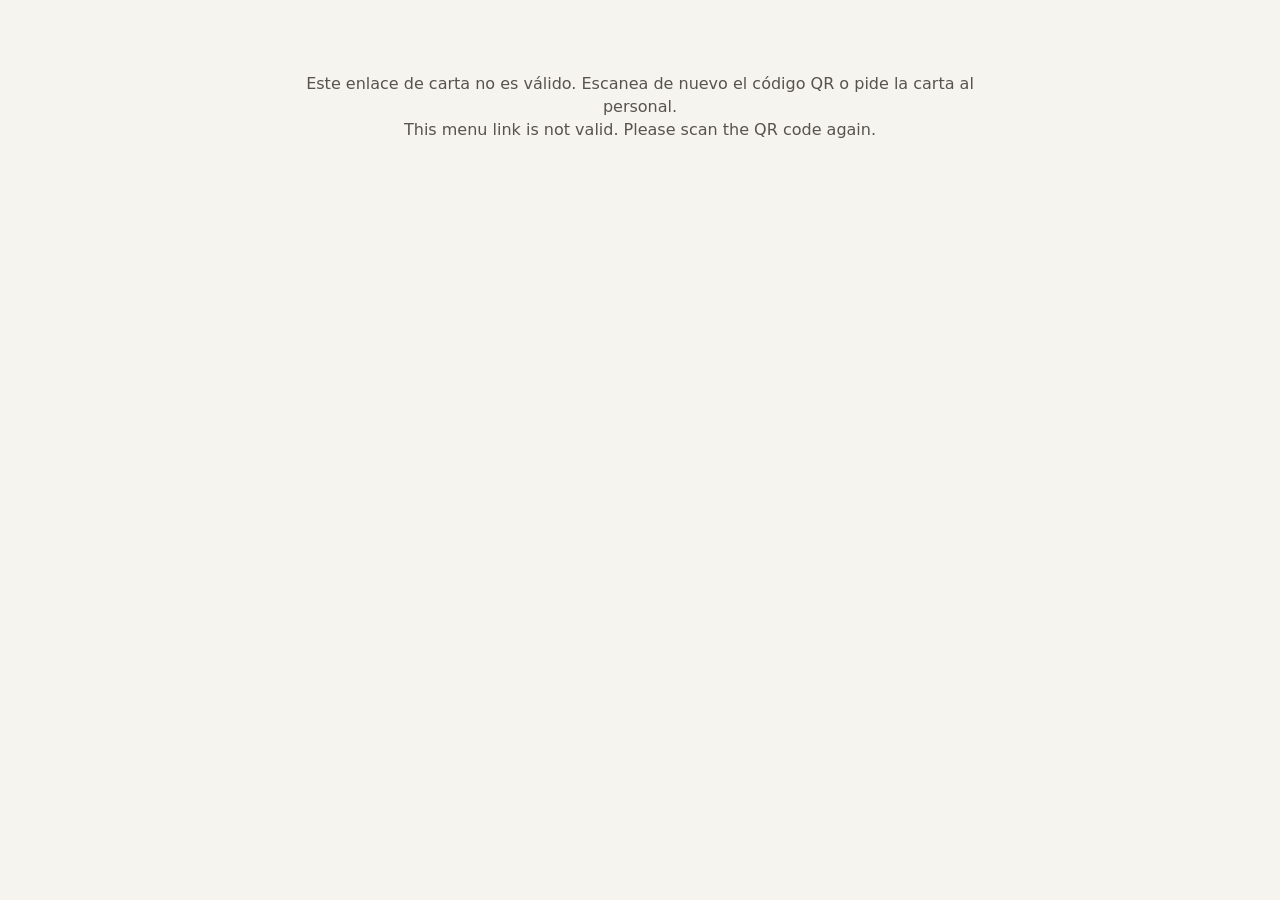
<file: carta.html>
<!DOCTYPE html>
<html lang="es">
<head>
  <meta charset="UTF-8">
  <meta name="viewport" content="width=device-width, initial-scale=1.0">
  <meta name="robots" content="noindex">
  <meta name="theme-color" content="#c0392b">
  <title>Carta y alérgenos</title>
  <link rel="icon" type="image/png" href="iconos/icono-192.png">
  <style>
    :root {
      --bg: #f6f4ef; --card: #ffffff; --texto: #1c1917; --texto2: #57534e; --borde: #e7e5e4;
      --acento: #b4321f; --acento-suave: #fbeae6; --ok: #166534; --ok-suave: #dcfce7; --sombra: 0 1px 3px rgba(0,0,0,.08); --aviso: #92400e; --aviso-suave: #fef3c7;
    }
    @media (prefers-color-scheme: dark) {
      :root { --bg: #141210; --card: #1f1c19; --texto: #f5f5f4; --texto2: #c4bfb9; --borde: #3a3530;
              --acento: #f0846f; --acento-suave: #3a1f1a; --ok: #86efac; --ok-suave: #14301e; --sombra: none; --aviso: #fcd34d; --aviso-suave: #3a2a0c; }
    }
    * { box-sizing: border-box; }
    body { margin: 0; background: var(--bg); color: var(--texto); font-family: system-ui, -apple-system, 'Segoe UI', Roboto, sans-serif; line-height: 1.45; }
    main { max-width: 760px; margin: 0 auto; padding: 16px 16px 48px; }
    header { text-align: center; padding: 20px 0 8px; }
    header img { max-height: 72px; max-width: 200px; margin-bottom: 8px; }
    h1 { font-size: 1.7rem; margin: 0 0 4px; letter-spacing: -.3px; }
    .sub { color: var(--texto2); font-size: .95rem; margin: 0; }
    .aviso { background: var(--acento-suave); border-radius: 12px; padding: 12px 14px; margin: 16px 0; font-size: .92rem; }
    .aviso strong { color: var(--acento); }
    .buscar { width: 100%; font-size: 1rem; padding: 12px 14px; border: 1px solid var(--borde); border-radius: 12px; background: var(--card); color: var(--texto); margin-bottom: 12px; }
    .filtro-tit { font-size: .95rem; font-weight: 700; margin: 4px 0 8px; }
    .filtros { display: flex; flex-wrap: wrap; gap: 8px; margin-bottom: 8px; }
    .filtro { min-height: 40px; padding: 6px 12px; border-radius: 999px; border: 1px solid var(--borde); background: var(--card); color: var(--texto); font-size: .9rem; cursor: pointer; }
    .filtro[aria-pressed="true"] { background: var(--acento); border-color: var(--acento); color: #fff; }
    .estado-filtro { font-size: .88rem; color: var(--texto2); min-height: 1.3em; margin: 6px 0 4px; }
    .estado-filtro button { background: none; border: none; color: var(--acento); text-decoration: underline; cursor: pointer; font-size: .88rem; padding: 0 4px; }
    h2 { font-size: 1.25rem; margin: 26px 0 10px; padding-bottom: 6px; border-bottom: 2px solid var(--acento); }
    h3 { font-size: 1rem; margin: 18px 0 8px; color: var(--texto2); }
    .item { background: var(--card); border: 1px solid var(--borde); border-radius: 12px; padding: 12px 14px; margin-bottom: 10px; box-shadow: var(--sombra); }
    .item-cab { display: flex; justify-content: space-between; gap: 12px; align-items: baseline; }
    .item-nombre { font-weight: 700; font-size: 1.05rem; }
    .item-precio { font-weight: 700; white-space: nowrap; }
    .item-desc { color: var(--texto2); font-size: .92rem; margin: 4px 0 0; }
    .als { display: flex; flex-wrap: wrap; gap: 6px; margin-top: 8px; }
    .al { font-size: .82rem; padding: 3px 9px; border-radius: 999px; background: var(--acento-suave); color: var(--texto); }
    .sin { font-size: .82rem; padding: 3px 9px; border-radius: 999px; background: var(--ok-suave); color: var(--ok); font-weight: 600; }
    .trz { font-size: .84rem; color: var(--aviso); margin: 8px 0 0; }
    .item-ojo { border-color: var(--aviso); box-shadow: 0 0 0 1px var(--aviso); }
    .ojo { font-size: .84rem; margin: 8px 0 0; padding: 6px 10px; border-radius: 8px; background: var(--aviso-suave); color: var(--aviso); font-weight: 600; }
    .vacio, .error { text-align: center; color: var(--texto2); padding: 40px 12px; }
    footer { margin-top: 32px; font-size: .82rem; color: var(--texto2); text-align: center; }
    footer p { margin: 4px 0; }
    .idiomas { display: flex; justify-content: center; gap: 6px; flex-wrap: wrap; padding-top: 4px; }
    .idioma { min-height: 40px; padding: 6px 12px; border-radius: 999px; border: 1px solid var(--borde); background: var(--card); color: var(--texto); font-size: .9rem; cursor: pointer; }
    .idioma[aria-pressed="true"] { background: var(--texto); color: var(--bg); border-color: var(--texto); font-weight: 700; }
    .nota-idioma { font-size: .85rem; color: var(--texto2); margin: -6px 0 12px; }
  </style>
</head>
<body>
  <main id="carta" aria-live="polite">
    <p class="vacio">Cargando la carta…</p>
  </main>
  <script src="core/voz.js?v=90"></script>
  <script src="core/supabase.js?v=90"></script>
  <script src="modulos/carta-publica.js?v=90"></script>
</body>
</html>
</file>
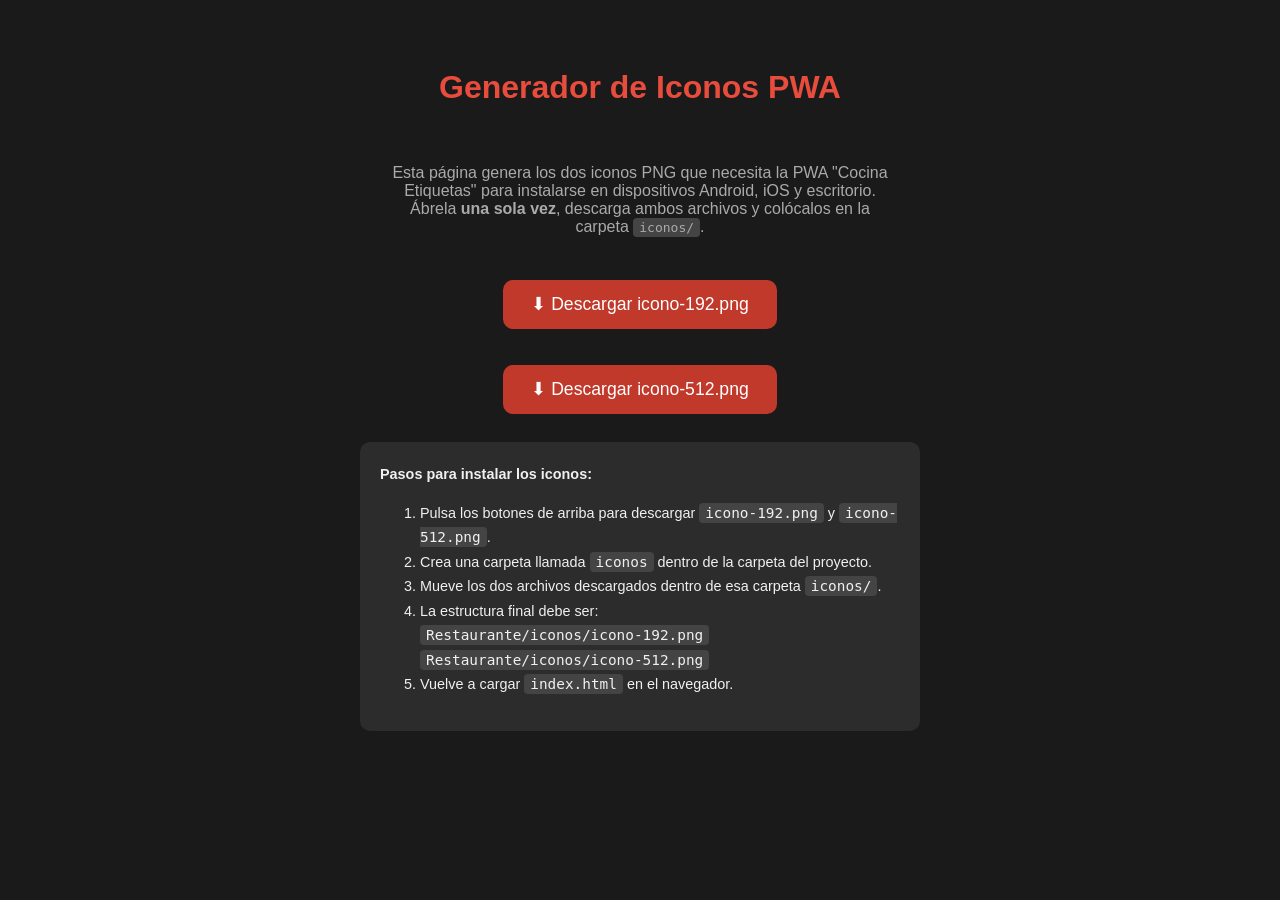
<file: generar-iconos.html>
<!DOCTYPE html>
<html lang="es">
<head>
  <meta charset="UTF-8">
  <title>Generador de Iconos — Cocina Etiquetas</title>
  <style>
    body { font-family: Arial, sans-serif; background: #1a1a1a; color: #f0f0f0;
           display: flex; flex-direction: column; align-items: center; padding: 40px; gap: 20px; }
    h1   { color: #e74c3c; }
    p    { color: #aaa; max-width: 500px; text-align: center; }
    .btn { background: #c0392b; color: white; border: none; padding: 14px 28px;
           border-radius: 10px; font-size: 1.1rem; cursor: pointer; margin: 8px; }
    .btn:hover { background: #e74c3c; }
    canvas { display: none; }
    .instrucciones { background: #2c2c2c; border-radius: 10px; padding: 20px;
                     max-width: 520px; font-size: 0.9rem; line-height: 1.7; }
    code { background: #444; padding: 2px 6px; border-radius: 4px; }
  </style>
</head>
<body>
  <h1>Generador de Iconos PWA</h1>
  <p>
    Esta página genera los dos iconos PNG que necesita la PWA "Cocina Etiquetas"
    para instalarse en dispositivos Android, iOS y escritorio.
    Ábrela <strong>una sola vez</strong>, descarga ambos archivos y colócalos
    en la carpeta <code>iconos/</code>.
  </p>

  <!-- Canvas ocultos donde se dibujarán los iconos -->
  <canvas id="canvas192" width="192" height="192"></canvas>
  <canvas id="canvas512" width="512" height="512"></canvas>

  <button class="btn" onclick="descargarIcono(192)">⬇ Descargar icono-192.png</button>
  <button class="btn" onclick="descargarIcono(512)">⬇ Descargar icono-512.png</button>

  <div class="instrucciones">
    <strong>Pasos para instalar los iconos:</strong>
    <ol>
      <li>Pulsa los botones de arriba para descargar <code>icono-192.png</code> y <code>icono-512.png</code>.</li>
      <li>Crea una carpeta llamada <code>iconos</code> dentro de la carpeta del proyecto.</li>
      <li>Mueve los dos archivos descargados dentro de esa carpeta <code>iconos/</code>.</li>
      <li>La estructura final debe ser:<br>
        <code>Restaurante/iconos/icono-192.png</code><br>
        <code>Restaurante/iconos/icono-512.png</code>
      </li>
      <li>Vuelve a cargar <code>index.html</code> en el navegador.</li>
    </ol>
  </div>

  <script>
    // Dibuja el icono en un canvas del tamaño indicado
    // y lo ofrece como descarga.
    function dibujarIcono(tamano) {
      const canvas = document.getElementById('canvas' + tamano);
      const ctx = canvas.getContext('2d');
      const c = tamano; // Abreviatura: c = tamaño del canvas

      // Fondo circular rojo oscuro
      ctx.fillStyle = '#c0392b';
      ctx.beginPath();
      ctx.arc(c / 2, c / 2, c / 2, 0, Math.PI * 2);
      ctx.fill();

      // Círculo interior más claro
      ctx.fillStyle = '#e74c3c';
      ctx.beginPath();
      ctx.arc(c / 2, c / 2, c * 0.38, 0, Math.PI * 2);
      ctx.fill();

      // Icono de etiqueta: rectángulo con muesca
      const margen = c * 0.28;
      const ancho  = c - margen * 2;
      const alto   = c - margen * 2.2;
      const radio  = c * 0.06;
      const x0 = margen;
      const y0 = margen * 1.1;

      ctx.fillStyle = 'white';
      ctx.beginPath();
      ctx.roundRect(x0, y0, ancho, alto, radio);
      ctx.fill();

      // Líneas que simulan texto en la etiqueta
      ctx.fillStyle = '#c0392b';
      const lineaAltura = c * 0.055;
      const lineaY1 = y0 + alto * 0.22;
      const lineaY2 = y0 + alto * 0.44;
      const lineaY3 = y0 + alto * 0.64;

      // Línea gruesa (nombre del producto)
      ctx.fillRect(x0 + c * 0.08, lineaY1, ancho * 0.75, lineaAltura * 1.2);
      // Línea delgada (lote)
      ctx.fillRect(x0 + c * 0.08, lineaY2, ancho * 0.5, lineaAltura * 0.7);
      // Bloque color (caducidad)
      ctx.fillStyle = '#27ae60';
      ctx.fillRect(x0 + c * 0.08, lineaY3, ancho * 0.84, lineaAltura * 1.1);

      return canvas;
    }

    // Descarga el icono del tamaño indicado como archivo PNG
    function descargarIcono(tamano) {
      const canvas = dibujarIcono(tamano);
      const enlace = document.createElement('a');
      enlace.download = 'icono-' + tamano + '.png';
      enlace.href = canvas.toDataURL('image/png');
      enlace.click();
    }

    // Dibujar una previsualización al cargar la página
    window.onload = () => {
      dibujarIcono(192);
      dibujarIcono(512);
    };
  </script>
</body>
</html>
</file>
<file: estilo.css>
/* ============================================================
   estilo.css — PWA Cocina v4
   Dark minimalista · Sin rojo · Acento índigo
   ============================================================ */

/* --- Variables globales --- */
:root {
  --bg:        #111111;
  --surface:   #1a1a1a;
  --card:      #202020;
  --borde:     #2c2c2c;
  --texto:     #e4e4e4;
  --texto2:    #9a9a9a;   /* secundario: 5,8:1 sobre --card (antes #6b6b6b, 3,1:1) */
  --acento:    #5b7cf6;   /* bordes, foco, decoración */
  --acento-h:  #768ef8;
  --acento-relleno:   #4361ee;  /* fondos con texto blanco: 5,0:1 */
  --acento-relleno-h: #3a55d6;
  --acento-texto:     #8ea4fa;  /* acento usado como texto sobre oscuro: 6,9:1 */
  --peligro-relleno:  #c0392b;  /* fondos rojos con texto blanco: 5,4:1 */
  --ok:        #4ade80;
  --warn:      #fbbf24;
  --err:       #f87171;
  --radio:     6px;
  --sombra:    0 1px 4px rgba(0,0,0,.35);
  --velo-fondo:  rgba(17,17,17,.88);   /* foto de cocina muy tenue detrás de la app */
  --velo-inicio: rgba(11,13,24,.78);   /* algo más visible en el inicio y el acceso */
}

/* --- Modo claro --- */
[data-tema="claro"] {
  --bg:       #f3f4f6;
  --surface:  #ffffff;
  --card:     #ffffff;
  --borde:    #e5e7eb;
  --texto:    #111827;
  --texto2:   #4b5563;   /* 6,9:1 sobre --bg */
  --acento-texto:     #3b5bdb;
  --acento-relleno:   #3b5bdb;
  --acento-relleno-h: #3249c4;
  --ok:       #15803d;   /* estados legibles sobre blanco (≥5:1) */
  --warn:     #b45309;
  --err:      #b91c1c;
  --sombra:   0 1px 4px rgba(0,0,0,.08);
  --velo-fondo:  rgba(243,244,246,.93);
  --velo-inicio: rgba(237,240,248,.88);
}

/* --- Superficies del navegador (selección, cursor, scroll, foco) --- */
::selection { background: rgba(91,124,246,.35); color: inherit; }
html { accent-color: var(--acento-relleno); caret-color: var(--acento); scrollbar-color: #3a3a3a transparent; }
/* Que la cabecera fija y la barra inferior del móvil no tapen el campo al que se salta con focus() */
html { scroll-padding-top: 64px; scroll-padding-bottom: 72px; }
[data-tema="claro"] { scrollbar-color: #c4c8d0 transparent; }
.inp::placeholder, textarea::placeholder, input::placeholder { color: var(--texto2); opacity: 1; }
/* Importes y tablas: cifras alineadas */
.card-plato-precio, .fac-card-meta strong, .linea-subtotal, .td-num, .tabla-informe td,
#fac-subtotal, #fac-total, #fac-cuota-iva, #fac-cuota-irpf { font-variant-numeric: tabular-nums; }

/* --- Reset --- */
*, *::before, *::after { box-sizing: border-box; margin: 0; padding: 0; }

html, body {
  height: 100%;
  font-family: 'Segoe UI', system-ui, Arial, sans-serif;
  background: var(--bg);
  color: var(--texto);
  font-size: 15px;
  line-height: 1.5;
  overflow-x: hidden;
  max-width: 100vw;
}

/* ============================================================
   CABECERA
   ============================================================ */
.cabecera {
  background: var(--surface);
  border-bottom: 1px solid var(--borde);
  padding: 0 20px;
  display: flex;
  align-items: center;
  gap: 16px;
  height: 56px;
  position: sticky;
  top: 0;
  z-index: 100;
}

.cabecera-izq { display: flex; align-items: baseline; gap: 10px; flex-shrink: 0; }
.cabecera-der { display: flex; align-items: center; gap: 10px; flex-shrink: 0; margin-left: auto; }
.cabecera-titulo    { font-size: 1rem; font-weight: 700; letter-spacing: -.3px; }
.cabecera-subtitulo { font-size: .7rem; color: var(--texto2); }

.nav-tabs {
  display: flex;
  gap: 2px;
  flex: 1;
  overflow-x: auto;
  -webkit-overflow-scrolling: touch;
  scrollbar-width: none;
}
.nav-tabs::-webkit-scrollbar { display: none; }

.nav-tab {
  background: transparent;
  color: var(--texto2);
  border: none;
  border-radius: var(--radio);
  padding: 6px 14px;
  font-size: .875rem;
  font-weight: 500;
  cursor: pointer;
  transition: color .12s, background .12s;
  white-space: nowrap;
}
.nav-tab:hover  { background: rgba(255,255,255,.06); color: var(--texto); }
.nav-tab.activo { background: rgba(91,124,246,.15); color: var(--acento-texto); }


/* Overlay de búsqueda global */
#busqueda-overlay {
  position: fixed; inset: 0; z-index: 500;
  background: rgba(0,0,0,.6); backdrop-filter: blur(4px);
  display: flex; align-items: flex-start; justify-content: center;
  padding-top: 80px;
}
#busqueda-modal {
  background: var(--surface); border: 1px solid var(--borde);
  border-radius: 10px; width: min(600px, 92vw);
  max-height: 70vh; display: flex; flex-direction: column;
  box-shadow: 0 8px 32px rgba(0,0,0,.5);
}
.busqueda-cabecera {
  display: flex; gap: 8px; padding: 12px;
  border-bottom: 1px solid var(--borde);
}
.busqueda-cabecera .inp { flex: 1; margin: 0; }
.busqueda-cabecera button {
  background: transparent; border: 1px solid var(--borde);
  color: var(--texto2); border-radius: var(--radio);
  padding: 6px 10px; cursor: pointer; font-size: 1rem;
}
.busqueda-cabecera button:hover { color: var(--texto); border-color: #444; }
#busqueda-resultados { overflow-y: auto; padding: 8px 0; }
.busq-item {
  display: flex; align-items: center; gap: 10px;
  padding: 10px 16px; cursor: pointer; transition: background .1s;
}
.busq-item:hover { background: rgba(255,255,255,.05); }
.busq-item span:nth-child(2) { flex: 1; font-size: .95rem; }
.busq-tipo {
  font-size: .75rem; color: var(--texto2);
  background: var(--card); border-radius: 4px; padding: 2px 6px;
}

/* ---- Vista lista / form (Carta y Bebidas) ---- */
.vista-list-bar {
  display: flex;
  align-items: center;
  justify-content: space-between;
  padding: 12px 0 8px;
}
.vista-list-bar span {
  font-size: .75rem;
  font-weight: 600;
  color: var(--texto2);
  text-transform: uppercase;
  letter-spacing: .8px;
}
.vista-form-bar {
  display: flex !important;
  align-items: center;
  gap: 10px;
}
.btn-volver {
  background: transparent;
  border: 1px solid var(--borde);
  color: var(--texto2);
  border-radius: var(--radio);
  padding: 3px 10px;
  font-size: .8rem;
  cursor: pointer;
  transition: all .12s;
  flex-shrink: 0;
  white-space: nowrap;
}
.btn-volver:hover { border-color: #444; color: var(--texto); }

/* Banner sin conexión */
#offline-banner {
  background: #7c3aed;
  color: #fff;
  text-align: center;
  padding: 8px 16px;
  font-size: .85rem;
  font-weight: 600;
  letter-spacing: .02em;
  position: sticky;
  top: 0;
  z-index: 200;
}

/* Badge de alertas en pestañas */
.tab-badge {
  display: inline-block;
  background: var(--peligro-relleno);
  color: #fff;
  border-radius: 8px;
  font-size: .7rem;   /* ≥ 11 px */
  font-weight: 700;
  padding: 1px 5px;
  margin-left: 4px;
  vertical-align: middle;
  min-width: 16px;
  text-align: center;
  line-height: 1.5;
}

/* Alertas de caducidad en el dashboard */
.dash-alertas {
  background: rgba(231,76,60,.08);
  border: 1px solid rgba(231,76,60,.25);
  border-radius: var(--radio);
  padding: 14px 16px;
  margin-bottom: 20px;
}
.dash-alertas-titulo {
  font-size: .85rem;
  font-weight: 700;
  color: var(--err);
  margin-bottom: 10px;
}
.dash-alerta-item {
  display: flex;
  align-items: center;
  gap: 8px;
  padding: 6px 8px;
  border-radius: 6px;
  font-size: .85rem;
  margin-bottom: 5px;
}
.dash-alerta-item:last-child { margin-bottom: 0; }
.dash-alerta-item.rojo    { background: rgba(231,76,60,.15); }
.dash-alerta-item.amarillo{ background: rgba(241,196,15,.12); }

#indicador-microfono {
  font-size: 1.2rem; padding: 4px 8px; border-radius: var(--radio);
  background: rgba(255,255,255,.05); transition: background .3s;
}
#indicador-microfono.escuchando {
  background: var(--acento);
  animation: pulso 1s infinite;
}
@keyframes pulso {
  0%,100% { box-shadow: 0 0 0 0 rgba(91,124,246,.5); }
  50%     { box-shadow: 0 0 0 10px rgba(91,124,246,0); }
}

/* Botones de cabecera (tema, búsqueda, conexión) */
.cab-btn {
  background: transparent;
  color: var(--texto2);
  border: 1px solid var(--borde);
  border-radius: var(--radio);
  padding: 5px 10px;
  font-size: 1rem;
  cursor: pointer;
  transition: all .12s;
  flex-shrink: 0;
  line-height: 1;
  display: inline-flex;
  align-items: center;
  justify-content: center;
  font-family: inherit;
}
.cab-btn:hover { color: var(--texto); border-color: #777; background: rgba(128,128,128,.08); }
.cab-btn.online  { color: var(--ok); }
.cab-btn.offline { color: var(--err); }


/* ============================================================
   LAYOUT
   ============================================================ */
.modulo-seccion {
  max-width: 1280px;
  margin: 0 auto;
  padding: 20px 20px 40px;
}

.contenido-principal {
  display: grid;
  grid-template-columns: 1fr 1fr;
  gap: 16px;
}
@media (max-width: 820px) {
  .contenido-principal { grid-template-columns: 1fr; }
  .cabecera { padding: 0 14px; }
  .cabecera-subtitulo { display: none; }
}

/* --- Barra de navegación inferior (móvil) --- */
.nav-bottom {
  display: none;
  position: fixed;
  bottom: 0; left: 0; right: 0;
  background: var(--surface);
  border-top: 1px solid var(--borde);
  z-index: 100;
  padding-bottom: env(safe-area-inset-bottom, 0);
}
.nav-bottom-tab {
  flex: 1;
  display: flex;
  flex-direction: column;
  align-items: center;
  justify-content: center;
  padding: 8px 2px 6px;
  gap: 2px;
  background: transparent;
  border: none;
  color: var(--texto2);
  font-size: .72rem;   /* ≥ 11 px: legible con 6 pestañas */
  font-weight: 500;
  cursor: pointer;
  transition: color .12s;
  white-space: nowrap;
}
.nb-icon { font-size: 1.35rem; line-height: 1; }
.nav-bottom-tab.activo { color: var(--acento-texto); }
.nav-bottom-tab.activo .nb-icon { filter: drop-shadow(0 0 4px var(--acento)); }

@media (max-width: 640px) {
  .nav-tabs   { display: none; }
  .nav-bottom { display: flex; }
  .modulo-seccion { padding-bottom: 80px; }
  .cabecera { height: 50px; padding: 0 12px; }
}

/* ============================================================
   BOTÓN LOGO / HOME
   ============================================================ */
.cabecera-titulo-btn {
  background: transparent;
  border: none;
  cursor: pointer;
  display: flex;
  align-items: baseline;
  gap: 6px;
  padding: 0;
  color: var(--texto);
  font-family: inherit;
  line-height: 1;
}
.cabecera-titulo-btn:hover .cabecera-titulo { color: var(--acento-texto); }

/* ============================================================
   DASHBOARD
   ============================================================ */
#modulo-dashboard { padding: 0; max-width: 100%; }

.dash-fondo {
  min-height: calc(100vh - 56px);
  display: flex;
  align-items: center;
  justify-content: center;
  background:
    radial-gradient(ellipse at 10% 85%, rgba(255,180,60,.07) 0%, transparent 50%),
    radial-gradient(ellipse at 90% 15%, rgba(91,124,246,.08) 0%, transparent 50%),
    linear-gradient(160deg, #0b0d18 0%, #10131e 60%, #0c0f16 100%);
  padding: 40px 24px 80px;
}

[data-tema="claro"] .dash-fondo {
  background:
    radial-gradient(ellipse at 10% 85%, rgba(255,180,60,.06) 0%, transparent 50%),
    radial-gradient(ellipse at 90% 15%, rgba(91,124,246,.07) 0%, transparent 50%),
    linear-gradient(160deg, #edf0f8 0%, #e8ecf5 60%, #eef1f9 100%);
}

.dash-contenido {
  width: 100%;
  max-width: 720px;
  display: flex;
  flex-direction: column;
  align-items: center;
  gap: 44px;
}

.dash-saludo { text-align: center; }

.dash-logo {
  font-size: 3.8rem;
  line-height: 1;
  margin-bottom: 14px;
  filter: drop-shadow(0 0 28px rgba(91,124,246,.4));
  display: block;
}

.dash-nombre {
  font-size: 2.1rem;
  font-weight: 700;
  color: var(--texto);
  letter-spacing: -.5px;
  margin-bottom: 6px;
}

.dash-sub { font-size: .9rem; color: var(--texto2); }

.dash-grid {
  display: grid;
  grid-template-columns: 1fr 1fr;
  gap: 16px;
  width: 100%;
}

.dash-card {
  background: rgba(255,255,255,.04);
  border: 1px solid rgba(255,255,255,.09);
  border-radius: 18px;
  padding: 38px 20px 30px;
  cursor: pointer;
  transition: transform .22s ease, border-color .2s, background .2s, box-shadow .2s;
  display: flex;
  flex-direction: column;
  align-items: center;
  gap: 10px;
  text-align: center;
  color: var(--texto);
  font-family: inherit;
}
.dash-card:hover {
  transform: translateY(-6px);
  border-color: rgba(91,124,246,.45);
  background: rgba(91,124,246,.08);
  box-shadow: 0 14px 44px rgba(91,124,246,.2);
}
.dash-card:active { transform: translateY(-2px); }

[data-tema="claro"] .dash-card { background: rgba(0,0,0,.04); border-color: rgba(0,0,0,.09); }
[data-tema="claro"] .dash-card:hover { background: rgba(91,124,246,.07); border-color: rgba(91,124,246,.35); }

.dash-card-icon   { font-size: 2.5rem; line-height: 1; }
.dash-card-nombre { font-size: 1.05rem; font-weight: 600; }
.dash-card-desc   { font-size: .78rem; color: var(--texto2); }

@media (max-width: 480px) {
  .dash-card { padding: 28px 12px 22px; }
  .dash-card-icon { font-size: 2rem; }
  .dash-nombre { font-size: 1.6rem; }
  .dash-contenido { gap: 30px; }
  .dash-logo { font-size: 3rem; }
}

.modulo-cabecera-inner {
  display: flex;
  align-items: center;
  justify-content: space-between;
  gap: 12px;
  margin-bottom: 20px;
  flex-wrap: wrap;
}
.modulo-h2 { font-size: 1.2rem; font-weight: 600; color: var(--texto); }

/* Sub-navegación */
.sub-nav  { display: flex; gap: 4px; }
.sub-tab {
  background: transparent;
  color: var(--texto2);
  border: 1px solid var(--borde);
  border-radius: var(--radio);
  padding: 6px 16px;
  font-size: .875rem;
  font-weight: 500;
  cursor: pointer;
  transition: all .12s;
}
.sub-tab:hover  { color: var(--texto); border-color: #444; }
.sub-tab.activo { background: var(--acento-relleno); color: white; border-color: var(--acento-relleno); }

/* ============================================================
   TARJETAS
   ============================================================ */
.tarjeta {
  background: var(--card);
  border: 1px solid var(--borde);
  border-radius: var(--radio);
  padding: 16px;
  box-shadow: var(--sombra);
}
.tarjeta-titulo {
  font-size: .75rem;
  font-weight: 600;
  color: var(--texto2);
  text-transform: uppercase;
  letter-spacing: .8px;
  margin-bottom: 14px;
  padding-bottom: 10px;
  border-bottom: 1px solid var(--borde);
}

/* ============================================================
   BOTONES
   ============================================================ */
.btn {
  display: inline-flex;
  align-items: center;
  justify-content: center;
  gap: 8px;
  border: none;
  border-radius: var(--radio);
  cursor: pointer;
  font-size: 1rem;
  font-weight: 600;
  padding: 0 20px;
  min-height: 56px;
  transition: background .12s, opacity .15s, transform .1s;
  -webkit-tap-highlight-color: transparent;
}
.btn:active:not(:disabled) { transform: scale(.98); }

.btn-primario  { background: var(--acento-relleno); color: white; width: 100%; }
.btn-primario:hover:not(:disabled) { background: var(--acento-relleno-h); }

.btn-secundario { background: transparent; color: var(--texto); border: 1px solid var(--borde); width: 100%; }
.btn-secundario:hover:not(:disabled) { background: rgba(255,255,255,.05); border-color: #444; }

.btn-imprimir   { background: var(--surface); color: var(--texto); border: 1px solid var(--borde); width: 100%; }
.btn-imprimir:hover:not(:disabled) { background: rgba(255,255,255,.06); }

.btn-historial  { background: transparent; color: var(--texto2); border: 1px solid var(--borde); font-size: .875rem; min-height: 36px; width: 100%; margin-top: 4px; }
.btn-historial:hover { color: var(--texto); border-color: #444; }

/* Botones medianos */
.btn-primario-sm  {
  background: var(--acento-relleno); color: white;
  border: none; border-radius: var(--radio);
  padding: 0 16px; min-height: 38px;
  font-size: .875rem; font-weight: 600;
  cursor: pointer; transition: background .12s;
}
.btn-primario-sm:hover { background: var(--acento-relleno-h); }

.btn-secundario-sm {
  background: transparent; color: var(--texto);
  border: 1px solid var(--borde); border-radius: var(--radio);
  padding: 0 14px; min-height: 38px;
  font-size: .875rem; font-weight: 500;
  cursor: pointer; transition: all .12s;
}
.btn-secundario-sm:hover { background: rgba(255,255,255,.05); border-color: #444; }

/* Botones mini */
.btn-mini {
  background: transparent; color: var(--texto2);
  border: 1px solid var(--borde);
  border-radius: 4px; padding: 4px 10px;
  font-size: .8rem; cursor: pointer;
  transition: all .12s; white-space: nowrap;
}
.btn-mini:hover    { background: rgba(255,255,255,.05); color: var(--texto); border-color: #444; }
.btn-editar:hover  { border-color: var(--acento); color: var(--acento-texto); }
.btn-borrar:hover  { border-color: var(--err);    color: var(--err); }
.btn-email:hover   { border-color: var(--acento); color: var(--acento-texto); }
.btn-wa:hover      { border-color: var(--ok); color: var(--ok); }

/* Botón WhatsApp (acción principal) */
.btn-wa {
  background: #0f7a3f; color: #fff; border: none;   /* verde WhatsApp oscurecido: 5,4:1 */
  padding: 8px 14px; border-radius: var(--radio);
  font-size: .875rem; font-weight: 600; cursor: pointer;
  transition: background .12s;
}
.btn-wa:hover { background: #0c6b37; color: #fff; border-color: transparent; }  /* el botón relleno mantiene texto blanco */
.btn-ver:hover    { border-color: var(--ok);     color: var(--ok); }
.btn-pagar:hover  { border-color: var(--ok);     color: var(--ok); }

.card-acciones { display: flex; gap: 6px; flex-wrap: wrap; margin-top: 12px; }
.form-acciones { display: flex; gap: 8px; flex-wrap: wrap; margin-top: 14px; }

/* ============================================================
   FORMULARIOS
   ============================================================ */
.form-grid {
  display: grid;
  grid-template-columns: 1fr 1fr;
  gap: 12px;
}
@media (max-width: 560px) { .form-grid { grid-template-columns: 1fr; } }

.form-grupo { display: flex; flex-direction: column; gap: 5px; }
.form-grupo-full { grid-column: 1 / -1; }

label { font-size: .8rem; color: var(--texto2); font-weight: 500; }

.inp {
  background: var(--surface);
  color: var(--texto);
  border: 1px solid var(--borde);
  border-radius: var(--radio);
  padding: 9px 11px;
  font-size: .9rem;
  width: 100%;
  transition: border-color .12s;
}
.inp:focus    { border-color: var(--acento); outline: none; }
.inp-select   { cursor: pointer; }
textarea.inp  { resize: vertical; min-height: 60px; font-family: inherit; line-height: 1.45; }

/* Tabs voz / manual en etiquetas */
.etq-modo-bar {
  display: flex;
  gap: 4px;
  margin-bottom: 14px;
  border-bottom: 1px solid var(--borde);
  padding-bottom: 10px;
}
.etq-modo-tab {
  background: transparent;
  color: var(--texto2);
  border: 1px solid var(--borde);
  border-radius: var(--radio);
  padding: 5px 14px;
  font-size: .85rem;
  font-weight: 500;
  cursor: pointer;
  transition: all .12s;
}
.etq-modo-tab:hover  { color: var(--texto); border-color: #777; }
.etq-modo-tab.activo { background: var(--acento-relleno); color: white; border-color: var(--acento-relleno); }

/* ============================================================
   MÓDULO ETIQUETAS
   ============================================================ */
.panel-estado {
  min-height: 80px;
  background: var(--surface);
  border: 1px solid var(--borde);
  border-radius: var(--radio);
  padding: 12px 14px;
  margin-bottom: 12px;
}
#etq-mensaje         { font-size: 1.05rem; min-height: 2em; }
#etq-mensaje.mensaje-app   { color: #93c5fd; }
#etq-mensaje.mensaje-info  { color: var(--texto2); }
#etq-mensaje.mensaje-error { color: var(--err); }
#etq-respuesta       { font-size: .9rem; color: var(--ok); font-style: italic; min-height: 1.5em; margin-top: 6px; }

.contenedor-progreso {
  background: var(--surface); border-radius: 99px; height: 4px; overflow: hidden; margin-top: 10px;
}
#etq-progreso-barra {
  height: 100%; width: 0; background: var(--acento); border-radius: 99px; transition: width .4s;
}
#etq-progreso-texto { font-size: .75rem; color: var(--texto2); margin-top: 4px; text-align: right; }

/* Etiqueta de recipiente */
.etiqueta {
  background: white; color: #111;
  border: 2px solid #ccc; border-radius: var(--radio);
  padding: 12px 16px; max-width: 340px;
  margin: 0 auto; font-family: 'Courier New', monospace;
}
.etiqueta-nombre       { font-size: 1.25rem; font-weight: 900; text-transform: uppercase; border-bottom: 1px solid #ddd; padding-bottom: 5px; margin-bottom: 5px; }
.etiqueta-lote         { font-size: .9rem; margin-bottom: 3px; }
.etiqueta-fecha        { font-size: .8rem; color: #666; margin-bottom: 7px; }
.etiqueta-caducidad    { font-size: .95rem; font-weight: 700; padding: 5px 9px; border-radius: 4px; color: white; margin-bottom: 7px; }
/* Fondos oscuros para que el texto blanco se lea (≥ 4,5:1) */
.etiqueta-caducidad.verde    { background: #15803d; }
.etiqueta-caducidad.amarillo { background: #b45309; }
.etiqueta-caducidad.rojo     { background: #b91c1c; }
.etiqueta-alergenos    { font-size: .8rem; font-weight: 700; text-transform: uppercase; border-top: 1px solid #e5e5e5; padding-top: 5px; }
.etiqueta-normativa    { font-size: .6rem; color: #595959; margin-top: 5px; text-align: right; }

/* Leyenda de colores (mismos tonos que .etiqueta-caducidad) */
.leyenda        { display: flex; gap: 14px; font-size: .8rem; flex-wrap: wrap; margin-top: 8px; }
.leyenda-item   { display: flex; align-items: center; gap: 6px; }
.leyenda-punto  { width: 8px; height: 8px; border-radius: 50%; flex-shrink: 0; }
.leyenda-punto.verde    { background: #15803d; }
.leyenda-punto.amarillo { background: #b45309; }
.leyenda-punto.rojo     { background: #b91c1c; }

/* Historial */
.item-historial {
  padding: 9px 12px; border-radius: var(--radio); margin-bottom: 6px;
  border-left: 3px solid var(--borde); background: var(--surface); font-size: .875rem;
}
.item-historial.verde    { border-left-color: #15803d; }
.item-historial.amarillo { border-left-color: #b45309; }
.item-historial.rojo     { border-left-color: #b91c1c; }
.item-historial small    { color: var(--texto2); }

/* ============================================================
   MÓDULO MENÚ
   ============================================================ */
.grid-ingredientes {
  display: grid;
  grid-template-columns: repeat(auto-fill, minmax(190px, 1fr));
  gap: 4px;
  background: var(--surface);
  border: 1px solid var(--borde);
  border-radius: var(--radio);
  padding: 8px;
  max-height: 200px;
  overflow-y: auto;
}
.check-ingrediente {
  display: flex; align-items: center; gap: 7px;
  padding: 5px 7px; border-radius: 4px; cursor: pointer; font-size: .875rem;
  transition: background .1s;
}
.check-ingrediente:hover { background: rgba(255,255,255,.04); }
.check-ingrediente input { width: 14px; height: 14px; cursor: pointer; accent-color: var(--acento); }
.check-ingrediente small { color: var(--texto2); margin-left: auto; }

.grid-alergenos-check {
  display: grid;
  grid-template-columns: repeat(auto-fill, minmax(170px, 1fr));
  gap: 4px;
  background: var(--surface); border: 1px solid var(--borde); border-radius: var(--radio);
  padding: 8px;
}
.check-alergeno {
  display: flex; align-items: center; gap: 7px;
  padding: 5px 7px; border-radius: 4px; cursor: pointer; font-size: .875rem;
  transition: background .1s;
}
.check-alergeno:hover { background: rgba(255,255,255,.04); }
.check-alergeno input { width: 14px; height: 14px; cursor: pointer; accent-color: var(--acento); }

/* Badges de alérgenos */
.badges-alergenos   { display: flex; flex-wrap: wrap; gap: 5px; margin-top: 5px; }
.badge-alergeno {
  background: rgba(91,124,246,.12); color: #93a8fb; border: 1px solid rgba(91,124,246,.25);
  border-radius: 4px; padding: 2px 8px; font-size: .75rem; white-space: nowrap;
}
.badge-sin-alergenos {
  background: rgba(74,222,128,.1); color: #86efac; border: 1px solid rgba(74,222,128,.2);
  border-radius: 4px; padding: 2px 8px; font-size: .75rem;
}

/* Trazas de alérgenos (v80): «puede contener trazas de…» — ámbar y discontinuo,
   para que no se confundan con los alérgenos que el plato sí contiene */
.badges-trazas { display: flex; flex-wrap: wrap; gap: 5px; margin-top: 5px; }
.badge-traza {
  color: var(--warn); border: 1px dashed var(--warn); background: transparent;
  border-radius: 4px; padding: 2px 8px; font-size: .75rem; line-height: 1.5;
}
.traza-mini { color: var(--warn); }
.bloque-trazas {
  border: 1px dashed var(--borde); border-radius: var(--radio);
  padding: 8px 12px; background: var(--surface);
}
.bloque-trazas[open] { border-color: var(--warn); }
.bloque-trazas > summary {
  cursor: pointer; font-size: .875rem; font-weight: 600; padding: 4px 0;
  min-height: 32px; display: flex; align-items: center; gap: 6px;
}
.bloque-trazas .ayuda-campo { margin: 4px 0 8px; }
.bloque-trazas .grid-alergenos-check { background: transparent; border: none; padding: 0; }
.trazas-cuenta { color: var(--warn); font-weight: 700; }
.check-traza input { accent-color: var(--warn); }
.check-alergeno.desactivado { opacity: .45; cursor: not-allowed; }
.check-alergeno.desactivado input { cursor: not-allowed; }

/* Tarjeta de plato */
.card-plato {
  background: var(--surface); border: 1px solid var(--borde);
  border-radius: var(--radio); padding: 12px 14px; margin-bottom: 8px;
}
.card-plato-cabecera { display: flex; justify-content: space-between; align-items: center; gap: 8px; margin-bottom: 3px; }
.card-plato-nombre   { font-size: 1rem; font-weight: 600; color: var(--texto); }
.card-plato-precio   { font-size: .95rem; color: var(--ok); font-weight: 600; white-space: nowrap; }
.card-plato-desc     { font-size: .85rem; color: var(--texto2); margin-bottom: 5px; }
.card-plato-ingredientes { font-size: .8rem; color: var(--texto2); margin-bottom: 5px; }

/* Tarjeta de ingrediente */
.card-ingrediente {
  display: flex; justify-content: space-between; align-items: center; gap: 12px;
  background: var(--surface); border: 1px solid var(--borde);
  border-radius: var(--radio); padding: 10px 12px; margin-bottom: 6px;
}
.card-ing-info   { flex: 1; }
.card-ing-nombre { font-weight: 500; font-size: .95rem; display: block; margin-bottom: 3px; }

/* ============================================================
   MÓDULO FACTURAS
   ============================================================ */
.card-factura {
  background: var(--surface); border: 1px solid var(--borde);
  border-radius: var(--radio); padding: 12px 14px; margin-bottom: 8px;
}
.fac-card-cabecera { display: flex; justify-content: space-between; align-items: center; margin-bottom: 3px; }
.fac-card-numero   { font-weight: 600; font-size: .9rem; color: var(--texto2); }
.fac-card-cliente  { font-size: 1rem; font-weight: 500; margin-bottom: 3px; }
.fac-card-meta     { display: flex; justify-content: space-between; align-items: baseline; color: var(--texto2); font-size: .85rem; margin-bottom: 3px; }
.fac-card-meta strong { color: var(--texto); font-size: 1.05rem; }

/* Badges de estado */
.badge-estado       { border-radius: 4px; padding: 2px 9px; font-size: .75rem; font-weight: 600; white-space: nowrap; }
.estado-pagada      { background: rgba(74,222,128,.12);  color: #86efac; border: 1px solid rgba(74,222,128,.25); }
.estado-pendiente      { background: rgba(251,191,36,.12);  color: #fcd34d; border: 1px solid rgba(251,191,36,.25); }
.estado-pres-aceptado  { background: rgba(74,222,128,.12);  color: #86efac; border: 1px solid rgba(74,222,128,.25); }
.estado-pres-rechazado { background: rgba(248,113,113,.12); color: #f87171; border: 1px solid rgba(248,113,113,.25); }

/* Barra "importar plato" */
.fac-add-linea-bar { display: flex; gap: 8px; align-items: center; flex-wrap: wrap; margin-bottom: 10px; }
.fac-add-linea-bar .inp-select { flex: 1; min-width: 180px; }

/* Tabla de líneas */
.tabla-responsive { overflow-x: auto; }
.fac-tabla-lineas-form { width: 100%; border-collapse: collapse; font-size: .875rem; }
.fac-tabla-lineas-form th {
  background: var(--surface); color: var(--texto2); text-align: left;
  padding: 7px 9px; font-size: .75rem; text-transform: uppercase; letter-spacing: .4px;
  border-bottom: 1px solid var(--borde); font-weight: 500;
}
.fac-tabla-lineas-form td  { padding: 5px 7px; border-bottom: 1px solid var(--borde); vertical-align: middle; }
.fac-tabla-lineas-form .inp-linea {
  background: var(--surface); border: 1px solid var(--borde); color: var(--texto);
  border-radius: 4px; padding: 5px 7px; font-size: .85rem; width: 100%;
}
.fac-tabla-lineas-form .inp-linea:focus { border-color: var(--acento); outline: none; }
.inp-qty, .inp-precio { width: 80px; text-align: right; }
.linea-subtotal        { text-align: right; font-weight: 500; white-space: nowrap; }
.td-num                { text-align: right; }

/* Totales formulario */
.fac-totales-form {
  margin-top: 10px; padding: 10px 14px; background: var(--surface);
  border: 1px solid var(--borde); border-radius: var(--radio);
  display: flex; flex-direction: column; gap: 4px;
}
.fac-fila-total {
  display: flex; justify-content: space-between; align-items: center;
  font-size: .875rem; color: var(--texto2);
}
.fac-total-final { color: var(--texto); font-size: 1.1rem; font-weight: 700; margin-top: 6px; padding-top: 6px; border-top: 1px solid var(--borde); }

/* Factura imprimible */
.factura-imprimible {
  background: white; color: #111; padding: 32px 36px; border-radius: var(--radio);
  font-family: Arial, Helvetica, sans-serif; font-size: 13px; max-width: 760px; margin: 0 auto;
  border: 1px solid var(--borde);
}
.fac-cabecera-print {
  display: flex; justify-content: space-between; align-items: flex-start; gap: 24px;
  margin-bottom: 20px; padding-bottom: 16px; border-bottom: 3px solid #1a1a2e;
}
.fac-emisor { font-size: 12.5px; color: #333; flex: 1; }
.fac-emisor-nombre { font-size: 1.1rem; font-weight: 800; color: #111; display: block; margin-bottom: 6px; }
.fac-emisor-datos  { font-size: 11.5px; color: #555; line-height: 1.7; }
.fac-titulo-doc    { text-align: right; flex-shrink: 0; }
.fac-numero-grande { font-size: 1.7rem; font-weight: 900; color: #1a1a2e; letter-spacing: 2px; }
.fac-meta-item     { font-size: 12px; color: #444; margin-top: 4px; }
.fac-meta-item span { color: #888; }
.fac-receptor      { border: 1px solid #dde; border-radius: 6px; padding: 12px 16px; margin-bottom: 20px; font-size: 12.5px; background: #f8f9fc; }
.fac-receptor-titulo { font-size: 10px; text-transform: uppercase; letter-spacing: 1px; color: #888; font-weight: 700; margin-bottom: 6px; }
.fac-tabla-lineas  { width: 100%; border-collapse: collapse; margin-bottom: 16px; }
.fac-tabla-lineas th { background: #1a1a2e; color: white; padding: 8px 12px; font-size: 11px; text-align: left; text-transform: uppercase; letter-spacing: .5px; }
.fac-tabla-lineas td { padding: 8px 12px; border-bottom: 1px solid #eee; font-size: 12.5px; }
.fac-tabla-lineas tr:last-child td { border-bottom: 2px solid #dde; }
.fac-tabla-lineas tr:nth-child(even) td { background: #fafafa; }
.fac-totales       { margin-left: auto; max-width: 260px; border: 1px solid #dde; border-radius: 6px; overflow: hidden; }
.fac-totales .fac-fila-total { padding: 7px 14px; font-size: 13px; color: #333; display: flex; justify-content: space-between; }
.fac-totales .fac-fila-total:not(:last-child) { border-bottom: 1px solid #eee; }
.fac-totales .fac-total-final { background: #1a1a2e; color: white; font-size: 15px; font-weight: 900; padding: 10px 14px; }
.fac-pago { margin-top: 14px; padding: 10px 14px; background: #f8f9fc; border: 1px solid #dde; border-radius: 6px; font-size: 12px; color: #444; }
.fac-notas { margin-top: 14px; font-size: 12px; color: #666; border-top: 1px solid #eee; padding-top: 10px; font-style: italic; }
.fac-pie-legal { margin-top: 20px; font-size: 10.5px; color: #aaa; text-align: center; border-top: 1px solid #eee; padding-top: 12px; line-height: 1.6; }

/* ============================================================
   PANTALLA DE LOGIN / REGISTRO
   ============================================================ */
#pantalla-login {
  position: fixed;
  inset: 0;
  background: var(--bg);
  display: flex;
  align-items: center;
  justify-content: center;
  z-index: 1000;
  padding: 20px;
}

.login-caja {
  background: var(--card);
  border: 1px solid var(--borde);
  border-radius: 10px;
  padding: 32px 28px;
  width: 100%;
  max-width: 360px;
  display: flex;
  flex-direction: column;
  gap: 0;
}

.login-titulo    { font-size: 1.5rem; font-weight: 700; text-align: center; margin-bottom: 4px; letter-spacing: -.3px; }
.login-subtitulo { font-size: .85rem; color: var(--texto2); text-align: center; margin-bottom: 20px; }
.login-error     { color: var(--err); font-size: .82rem; min-height: 1.2em; text-align: center; }

.login-toggle { text-align: center; font-size: .82rem; color: var(--texto2); margin-top: 12px; }
.login-toggle button {
  background: none; border: none; color: var(--acento-texto);
  cursor: pointer; text-decoration: none; font-size: .82rem; padding: 0; font-weight: 500;
}
.login-toggle button:hover { text-decoration: underline; }

#login-forma, #registro-forma, #recuperar-forma, #nueva-pass-forma { display: flex; flex-direction: column; gap: 12px; }

/* ============================================================
   UTILIDADES
   ============================================================ */
.texto-vacio  { color: var(--texto2); font-size: .875rem; padding: 10px 0; }
.error-texto  { color: var(--err); }

.pie {
  text-align: center; font-size: .75rem; color: var(--texto2); padding: 14px;
  border-top: 1px solid var(--borde); margin-top: 24px;
}

/* ============================================================
   IMPRESIÓN
   ============================================================ */
@media print {
  .cabecera, .pie, .btn, .btn-mini, .form-acciones, .tarjeta-titulo,
  .sub-nav, .nav-tabs, .panel-estado, .contenedor-progreso, .leyenda,
  .modulo-cabecera-inner, #etq-seccion-historial,
  #etq-btn-historial, #fac-btn-volver, #fac-btn-imprimir,
  #pantalla-login, #btn-logout, #offline-banner { display: none !important; }

  body { background: white; color: black; font-size: 11pt; }

  #modulo-etiquetas .tarjeta { box-shadow: none; background: white; padding: 0; border: none; }
  .etiqueta {
    width: 62mm; border: 2px solid black; padding: 4mm 5mm; margin: 0 auto;
    font-size: 9pt; page-break-inside: avoid;
    -webkit-print-color-adjust: exact; print-color-adjust: exact;
  }
  .etiqueta-nombre { font-size: 13pt; }

  .factura-imprimible {
    padding: 0; border-radius: 0; max-width: 100%; border: none;
    -webkit-print-color-adjust: exact; print-color-adjust: exact;
  }

  @page { size: A4; margin: 12mm; }
}

/* ============================================================
   ACCESIBILIDAD — foco visible para navegación por teclado
   (solo aparece con teclado gracias a :focus-visible, no con el ratón)
   ============================================================ */
button:focus-visible,
a:focus-visible,
select:focus-visible,
[role="button"]:focus-visible,
.nav-tab:focus-visible,
.nav-bottom-tab:focus-visible,
.dash-card:focus-visible,
.cab-btn:focus-visible,
.btn:focus-visible,
.btn-mini:focus-visible,
.sub-tab:focus-visible {
  outline: 3px solid var(--acento);
  outline-offset: 2px;
  border-radius: 6px;
}
.inp:focus-visible,
.inp-select:focus-visible {
  outline: 2px solid var(--acento);
  outline-offset: 1px;
}

/* --- Botón de avisos de caducidad: verde = activos · rojo = desactivados/bloqueados --- */
.btn-notif-on,
.btn-notif-off { font-weight: 600 !important; border-width: 1px; }
.btn-notif-on  { color: #4ade80; background: rgba(74,222,128,.12);  border-color: rgba(74,222,128,.55); }
.btn-notif-off { color: #f87171; background: rgba(248,113,113,.12); border-color: rgba(248,113,113,.55); }
.btn-notif-on:hover  { background: rgba(74,222,128,.2); }
.btn-notif-off:hover { background: rgba(248,113,113,.2); }
[data-tema="claro"] .btn-notif-on  { color: #15803d; background: #dcfce7; border-color: #86efac; }
[data-tema="claro"] .btn-notif-off { color: #b91c1c; background: #fee2e2; border-color: #fca5a5; }

/* --- Productos habituales (Etiquetas) --- */
.etq-habituales { display: flex; flex-wrap: wrap; gap: 8px; }
.chip-habitual {
  display: inline-flex; align-items: center; gap: 6px;
  min-height: 44px; padding: 8px 14px;
  background: var(--surface); color: var(--texto);
  border: 1px solid var(--borde); border-radius: 999px;
  font-size: .95rem; font-weight: 500; cursor: pointer;
  transition: background .12s, border-color .12s, transform .06s;
}
.chip-habitual:hover  { border-color: var(--acento); }
.chip-habitual:active { transform: scale(.97); }
.chip-habitual.activo { border-color: var(--acento); background: rgba(91,124,246,.15); }
.chip-habitual .chip-dias { font-size: .8rem; color: var(--texto2); font-weight: 400; }
.chip-habitual .chip-al   { font-size: .85rem; }
.chip-habitual .chip-borrar {
  display: none; margin-left: 2px; width: 24px; height: 24px; border-radius: 50%;
  align-items: center; justify-content: center; line-height: 1;
  background: rgba(248,113,113,.18); color: var(--err); font-weight: 700;
}
.etq-habituales.gestionando .chip-habitual { border-style: dashed; }
.etq-habituales.gestionando .chip-borrar  { display: inline-flex; }
.etq-hab-vacio { color: var(--texto2); font-size: .9rem; line-height: 1.45; }
.etq-hab-check {
  display: flex; align-items: center; gap: 8px; margin: 12px 0 4px;
  font-size: .9rem; color: var(--texto); cursor: pointer;
}
.etq-hab-check input { width: 18px; height: 18px; }
.etq-hab-check small { color: var(--texto2); }
[data-tema="claro"] .chip-habitual.activo { background: #e8edff; }

/* ============================================================
   APPCC (registros sanitarios)
   ============================================================ */
.appcc-resp { display: flex; align-items: center; gap: 8px; }
.appcc-resp label { font-size: .875rem; color: var(--texto); white-space: nowrap; }
.appcc-resp .inp { width: 180px; min-height: 38px; }
.appcc-subnav { overflow-x: auto; flex-wrap: nowrap; padding-bottom: 4px; margin: 0 0 14px; scrollbar-width: thin; }
.appcc-subnav .sub-tab { white-space: nowrap; flex: 0 0 auto; min-height: 40px; }
#appcc-vista .tarjeta + .tarjeta { margin-top: 16px; }

.appcc-resumen { display: flex; flex-direction: column; gap: 10px; }
.appcc-resumen-txt { display: flex; justify-content: space-between; align-items: baseline; gap: 8px; flex-wrap: wrap; }
.appcc-resumen-txt strong { font-size: 1.1rem; color: var(--texto); }
.appcc-resumen-txt span { color: var(--texto2); font-size: .875rem; }
.appcc-barra { height: 8px; background: var(--borde); border-radius: 999px; overflow: hidden; }
.appcc-barra > div { height: 100%; background: var(--ok); border-radius: 999px; transition: width .3s; }

.appcc-item { padding: 12px 0; border-bottom: 1px solid var(--borde); }
.appcc-item:last-child { border-bottom: none; padding-bottom: 0; }
.appcc-item-cab { display: flex; justify-content: space-between; align-items: flex-start; gap: 10px; flex-wrap: wrap; }
.appcc-item-cab strong { color: var(--texto); font-size: 1rem; }
.appcc-item-cab small { color: var(--texto2); }
.appcc-rango { font-size: .8rem; color: var(--texto2); margin-top: 2px; }
.appcc-item-form { display: flex; gap: 8px; align-items: center; margin-top: 10px; flex-wrap: wrap; }
.appcc-item-form .appcc-valor { width: 120px; min-height: 44px; font-size: 1.05rem; }
.appcc-item-form .btn { min-height: 44px; }
.appcc-item-form .inp-con-signo { flex: 0 0 auto; }
.appcc-accion { margin-top: 10px; }
.appcc-accion label { display: block; font-size: .85rem; color: var(--err); font-weight: 600; margin-bottom: 4px; }
.appcc-limpieza.hecho strong { color: var(--texto2); }

.appcc-estado { font-size: .85rem; font-weight: 600; padding: 4px 10px; border-radius: 999px; white-space: nowrap; }
.appcc-estado.ok   { color: #4ade80; background: rgba(74,222,128,.12); }
.appcc-estado.mal  { color: #f87171; background: rgba(248,113,113,.14); }
.appcc-estado.pend { color: #fbbf24; background: rgba(251,191,36,.13); }
[data-tema="claro"] .appcc-estado.ok   { color: #15803d; background: #dcfce7; }
[data-tema="claro"] .appcc-estado.mal  { color: #b91c1c; background: #fee2e2; }
[data-tema="claro"] .appcc-estado.pend { color: #92400e; background: #fef3c7; }

.appcc-estado.averia { color: var(--texto2); background: rgba(154,154,154,.14); }
.appcc-estado.libre  { color: var(--texto2); background: transparent; border: 1px solid var(--borde); }

/* Interruptor «Funciona / Averiado» */
.appcc-item-der { display: flex; align-items: center; gap: 10px; flex-wrap: wrap; justify-content: flex-end; }
.appcc-switch { display: inline-flex; align-items: center; gap: 8px; cursor: pointer; font-size: .85rem; color: var(--texto2); min-height: 44px; user-select: none; }
.appcc-switch input { position: absolute; opacity: 0; width: 1px; height: 1px; }
.appcc-switch-pista { position: relative; width: 42px; height: 24px; border-radius: 999px; background: var(--borde); transition: background .2s; flex: 0 0 auto; }
.appcc-switch-pista::after { content: ''; position: absolute; top: 3px; left: 3px; width: 18px; height: 18px; border-radius: 50%; background: #fff; box-shadow: 0 1px 2px rgba(0,0,0,.3); transition: transform .2s; }
.appcc-switch input:checked + .appcc-switch-pista { background: var(--ok); }
.appcc-switch input:checked + .appcc-switch-pista::after { transform: translateX(18px); }
.appcc-switch input:focus-visible + .appcc-switch-pista { outline: 2px solid var(--acento); outline-offset: 2px; }
.appcc-switch input:disabled + .appcc-switch-pista { opacity: .5; }
.appcc-averiado strong { color: var(--texto2); }
.appcc-item.resaltado { background: rgba(91,124,246,.12); border-radius: var(--radio); transition: background .4s; }

/* Plano del local: cuadrado dividido en cocina | barra */
.plano-titulo { display: flex; justify-content: space-between; align-items: center; gap: 8px; flex-wrap: wrap; }
.plano { position: relative; display: grid; grid-template-columns: 1fr 1fr; aspect-ratio: 1 / 1; max-width: 640px; margin: 4px auto 0;
  border: 2px solid var(--texto2); border-radius: var(--radio); background: var(--surface); overflow: hidden; }
.plano-zona { position: relative; }
.plano-zona + .plano-zona { border-left: 2px dashed var(--texto2); background: rgba(91,124,246,.05); }
.plano-zona span { position: absolute; top: 8px; left: 10px; font-size: .75rem; font-weight: 700; letter-spacing: .06em; text-transform: uppercase; color: var(--texto2); }
.plano.editando { border-style: dashed; border-color: var(--acento); }
.plano.poniendo { cursor: crosshair; }
.plano-eq { position: absolute; transform: translate(-50%, -50%); display: flex; flex-direction: column; align-items: center; gap: 2px;
  background: none; border: 0; padding: 2px; cursor: pointer; color: var(--texto); max-width: 96px; z-index: 1; }
.plano.editando .plano-eq { cursor: grab; touch-action: none; }
.plano-eq.arrastrando { cursor: grabbing; z-index: 3; opacity: .85; }
.plano-eq-ic { display: grid; place-items: center; width: 40px; height: 40px; border-radius: 50%; color: #fff; border: 2px solid var(--card); box-shadow: var(--sombra); }
.plano-eq-ic .ic { width: 20px; height: 20px; }
.plano-eq-nom { font-size: .72rem; line-height: 1.15; text-align: center; background: var(--card); padding: 1px 5px; border-radius: 4px;
  max-width: 96px; overflow: hidden; text-overflow: ellipsis; display: -webkit-box; -webkit-line-clamp: 2; -webkit-box-orient: vertical; }
.plano-eq.sel .plano-eq-ic { outline: 3px solid var(--acento); outline-offset: 2px; }
.est-ok .plano-eq-ic, .plano-punto.est-ok         { background: #16a34a; }
.est-pend .plano-eq-ic, .plano-punto.est-pend     { background: #d97706; }
.est-mal .plano-eq-ic, .plano-punto.est-mal       { background: #dc2626; }
.est-averia .plano-eq-ic, .plano-punto.est-averia { background: #6b7280; }
.est-libre .plano-eq-ic                           { background: #4361ee; }
.plano-leyenda { display: flex; flex-wrap: wrap; gap: 6px 14px; justify-content: center; margin-top: 12px; font-size: .8rem; color: var(--texto2); }
.plano-leyenda span { display: inline-flex; align-items: center; gap: 6px; }
.plano-punto { width: 10px; height: 10px; border-radius: 50%; display: inline-block; }
.plano-panel { display: flex; justify-content: space-between; align-items: center; gap: 10px; flex-wrap: wrap; margin-top: 12px; padding: 12px; border: 1px solid var(--borde); border-radius: var(--radio); background: var(--surface); }
.plano-panel strong { color: var(--texto); }
.plano-panel .form-acciones { margin: 0; }
.plano-bandeja { margin-top: 12px; display: flex; flex-wrap: wrap; gap: 8px; align-items: center; }
.plano-bandeja-tit { flex: 1 0 100%; font-size: .85rem; color: var(--texto2); }
.chip-plano { min-height: 40px; padding: 6px 12px; border-radius: 999px; border: 1px solid var(--borde); background: var(--surface); color: var(--texto); cursor: pointer; font-size: .875rem; }
.chip-plano.activo { border-color: var(--acento); background: var(--acento-relleno); color: #fff; }
@media (max-width: 560px) {
  .plano-eq-ic { width: 34px; height: 34px; }
  .plano-eq-nom { font-size: .68rem; max-width: 76px; }
}

.appcc-check { display: inline-flex; align-items: center; gap: 6px; font-size: .9rem; color: var(--texto); cursor: pointer; }
.appcc-check input { width: 18px; height: 18px; }
.appcc-checks { display: flex; flex-direction: column; gap: 8px; }
.appcc-rechazar { color: var(--err) !important; border-color: var(--err) !important; }

.appcc-reg { position: relative; padding: 10px 36px 10px 10px; border-left: 3px solid var(--ok); background: var(--surface); border-radius: 4px; margin-bottom: 8px; }
.appcc-reg.mal { border-left-color: var(--err); }
.appcc-reg-cab { display: flex; flex-direction: column; gap: 2px; }
.appcc-reg-cab span { color: var(--texto); font-size: .92rem; }
.appcc-reg-cab small { color: var(--texto2); font-size: .8rem; }
.appcc-reg-accion { margin-top: 4px; font-size: .85rem; color: var(--err); }
.appcc-reg .btn-borrar { position: absolute; top: 8px; right: 6px; }
.appcc-incid { margin-left: 6px; color: var(--err); text-transform: none; letter-spacing: 0; }

.appcc-ajustes-grupo h3 { font-size: .95rem; color: var(--texto); margin: 4px 0 8px; }
.appcc-ajustes-grupo + .appcc-ajustes-grupo { margin-top: 16px; }
.appcc-ajuste { display: flex; justify-content: space-between; align-items: center; gap: 8px; padding: 8px 0; border-bottom: 1px solid var(--borde); flex-wrap: wrap; }
.appcc-ajuste small { display: block; color: var(--texto2); font-size: .8rem; }
.appcc-ajuste span { color: var(--texto); }
.appcc-ajuste.inactivo { opacity: .55; }

.appcc-nota { font-size: .8rem; color: var(--texto2); margin-top: 12px; line-height: 1.45; }
.appcc-vacio p { color: var(--texto); margin-bottom: 8px; line-height: 1.5; }

@media (max-width: 640px) {
  #modulo-appcc .modulo-cabecera-inner { flex-direction: column; align-items: stretch; gap: 10px; }
  .appcc-resp .inp { flex: 1; width: auto; }
}

/* APPCC: modo de registro (completo / solo incidencias) */
.appcc-modos { display: grid; grid-template-columns: 1fr 1fr; gap: 10px; margin: 8px 0 4px; }
@media (max-width: 560px) { .appcc-modos { grid-template-columns: 1fr; } }
.appcc-modo { display: flex; gap: 10px; align-items: flex-start; padding: 12px; border: 1px solid var(--borde); border-radius: var(--radio); cursor: pointer; background: var(--surface); }
.appcc-modo input { width: 18px; height: 18px; margin-top: 2px; flex: 0 0 auto; }
.appcc-modo strong { display: block; color: var(--texto); margin-bottom: 2px; }
.appcc-modo small { display: block; color: var(--texto2); font-size: .82rem; line-height: 1.4; }
.appcc-modo.activo { border-color: var(--acento); background: rgba(91,124,246,.12); }
[data-tema="claro"] .appcc-modo.activo { background: #e8edff; }
.appcc-estado.libre { color: var(--texto2); background: transparent; border: 1px dashed var(--borde); font-weight: 500; }


/* ============================================================
   RESTAURANTES Y EQUIPO
   ============================================================ */
/* Lo marcado como data-solo="gestion" no se muestra al personal de cocina */
body[data-rol="cocina"] [data-solo="gestion"],
body[data-rol="camarero"] [data-solo="gestion"],
body[data-rol="camarero"] [data-no-camarero] { display: none !important; }
/* Cocina: la carta y las bebidas son de solo lectura */
body[data-rol="cocina"] #modulo-menu .btn-editar,
body[data-rol="camarero"] #modulo-menu .btn-editar,
body[data-rol="cocina"] #modulo-menu .btn-borrar,
body[data-rol="camarero"] #modulo-menu .btn-borrar,
body[data-rol="cocina"] #modulo-menu .vista-list-bar .btn-primario-sm,
body[data-rol="camarero"] #modulo-menu .vista-list-bar .btn-primario-sm,
body[data-rol="cocina"] #modulo-bebidas .btn-editar,
body[data-rol="camarero"] #modulo-bebidas .btn-editar,
body[data-rol="cocina"] #modulo-bebidas .btn-borrar,
body[data-rol="camarero"] #modulo-bebidas .btn-borrar,
body[data-rol="cocina"] #modulo-bebidas .vista-list-bar .btn-primario-sm,
body[data-rol="camarero"] #modulo-bebidas .vista-list-bar .btn-primario-sm { display: none !important; }

.cabecera-cambiar-rest { margin-left: 4px; font-size: 1rem; min-width: 36px; min-height: 36px; }

.pantalla-restaurante { position: fixed; inset: 0; z-index: 1001; background: var(--bg); display: flex; align-items: center; justify-content: center; padding: 20px; overflow-y: auto; }
.equipo-bienvenida { max-width: 420px; gap: 12px; }
.equipo-opciones { display: flex; gap: 6px; }
.equipo-opciones .sub-tab { flex: 1; min-height: 42px; }
.equipo-form { display: flex; flex-direction: column; gap: 8px; }
.equipo-form[hidden] { display: none; }
.equipo-form label { font-size: .875rem; color: var(--texto); }
.equipo-form small { color: var(--texto2); font-size: .82rem; line-height: 1.4; }
.equipo-codigo-inp { text-transform: uppercase; letter-spacing: 3px; font-size: 1.2rem; text-align: center; }
.equipo-salir { background: none; border: none; color: var(--texto2); font-size: .85rem; cursor: pointer; text-decoration: underline; margin-top: 4px; }

.equipo-actual { display: flex; justify-content: space-between; align-items: center; gap: 10px; flex-wrap: wrap; }
.equipo-nombre { font-size: 1.15rem; font-weight: 700; color: var(--texto); margin-bottom: 4px; }
.equipo-rol { display: inline-block; font-size: .78rem; font-weight: 600; padding: 3px 10px; border-radius: 999px; }
.rol-propietario { color: #c4b5fd; background: rgba(167,139,250,.15); }
.rol-encargado   { color: #93c5fd; background: rgba(96,165,250,.15); }
.rol-cocina      { color: #fcd34d; background: rgba(251,191,36,.14); }
.rol-camarero    { color: #86efac; background: rgba(74,222,128,.14); }
[data-tema="claro"] .rol-propietario { color: #6d28d9; background: #ede9fe; }
[data-tema="claro"] .rol-encargado   { color: #1d4ed8; background: #dbeafe; }
[data-tema="claro"] .rol-cocina      { color: #92400e; background: #fef3c7; }
[data-tema="claro"] .rol-camarero    { color: #166534; background: #dcfce7; }

.equipo-bloque { margin-top: 18px; padding-top: 14px; border-top: 1px solid var(--borde); }
.equipo-bloque h3 { font-size: .95rem; color: var(--texto); margin-bottom: 10px; }
.equipo-lista-rest { display: flex; flex-direction: column; gap: 6px; }
.equipo-rest { display: flex; justify-content: space-between; align-items: center; gap: 8px; min-height: 44px; padding: 8px 12px; background: var(--surface); color: var(--texto); border: 1px solid var(--borde); border-radius: var(--radio); cursor: pointer; font-size: .95rem; text-align: left; }
.equipo-rest:hover { border-color: var(--acento); }
.equipo-rest small { color: var(--texto2); }
.equipo-miembro { display: flex; justify-content: space-between; align-items: center; gap: 8px; padding: 8px 0; border-bottom: 1px solid var(--borde); flex-wrap: wrap; }
.equipo-quien { color: var(--texto); font-size: .92rem; }
.equipo-quien small { display: block; color: var(--texto2); font-size: .8rem; }
.equipo-quien em { color: var(--texto2); font-style: normal; font-size: .82rem; }
.eq-rol-sel { width: auto; min-height: 36px; padding: 4px 8px; }
.equipo-invitar { display: flex; gap: 8px; flex-wrap: wrap; }
.equipo-invitar .inp { flex: 1; min-width: 200px; }
.equipo-codigo { margin-top: 12px; padding: 14px; border: 1px dashed var(--acento); border-radius: var(--radio); text-align: center; }
.equipo-codigo-valor { font-size: 1.8rem; font-weight: 700; letter-spacing: 6px; color: var(--texto); font-family: ui-monospace, Consolas, monospace; }
.equipo-codigo small { color: var(--texto2); }
.equipo-codigo .form-acciones { justify-content: center; }
.equipo-pendientes { margin-top: 12px; display: flex; flex-direction: column; gap: 6px; }
.equipo-pendientes small { color: var(--texto2); }
.equipo-inv { display: flex; align-items: center; gap: 8px; font-size: .88rem; color: var(--texto); flex-wrap: wrap; }
.equipo-inv code { font-family: ui-monospace, Consolas, monospace; letter-spacing: 2px; font-weight: 700; }
.equipo-peligro { margin-top: 18px; padding-top: 14px; border-top: 1px solid var(--borde); display: flex; gap: 8px; flex-wrap: wrap; }


/* ============================================================
   CARTA PÚBLICA CON QR (panel en Carta)
   ============================================================ */
.carta-qr-tarjeta { padding: 0; overflow: hidden; border-color: rgba(91,124,246,.45); background: linear-gradient(0deg, rgba(91,124,246,.06), rgba(91,124,246,.06)), var(--card); }
.carta-qr-cab { width: 100%; display: flex; align-items: center; gap: 12px; padding: 14px 16px; background: transparent; border: none; color: var(--texto); cursor: pointer; text-align: left; min-height: 72px; }
.carta-qr-cab:hover { background: rgba(91,124,246,.06); }
.carta-qr-icono { flex: 0 0 auto; width: 46px; height: 46px; border-radius: 50%; display: inline-flex; align-items: center; justify-content: center; font-size: 1.5rem; background: rgba(91,124,246,.16); }
.carta-qr-textos { flex: 1; min-width: 0; display: flex; flex-direction: column; gap: 2px; }
.carta-qr-titulo { font-size: 1.05rem; font-weight: 700; color: var(--texto); line-height: 1.25; }
.carta-qr-sub { font-size: .88rem; color: var(--texto); opacity: .75; line-height: 1.35; }
.carta-qr-flecha { flex: 0 0 auto; font-size: 1.1rem; color: var(--texto); opacity: .7; }
@media (max-width: 480px) { .carta-qr-estado { display: none; } }  /* en móvil ya lo dice el subtítulo */
[data-tema="claro"] .carta-qr-icono { background: #e8edff; }
.carta-qr-estado { font-size: .8rem; font-weight: 600; padding: 3px 10px; border-radius: 999px; white-space: nowrap; }
.carta-qr-estado.on  { color: #4ade80; background: rgba(74,222,128,.12); }
.carta-qr-estado.off { color: var(--texto2); border: 1px dashed var(--borde); }
[data-tema="claro"] .carta-qr-estado.on { color: #15803d; background: #dcfce7; }
.carta-qr-cuerpo { display: flex; gap: 16px; padding: 0 16px 16px; flex-wrap: wrap; }
.carta-qr-idiomas { display: flex; gap: 10px 16px; align-items: center; flex-wrap: wrap; justify-content: space-between; margin: 0 16px 16px; padding-top: 14px; border-top: 1px solid var(--borde); }
.carta-qr-idiomas p { margin: 0; flex: 1 1 260px; font-size: .88rem; color: var(--texto2); }
.carta-qr-idiomas strong { color: var(--texto); }
.carta-qr-vacia { flex-direction: column; gap: 6px; }
.carta-qr-vacia p { color: var(--texto); font-size: .92rem; line-height: 1.5; }
.carta-qr-img { background: #fff; padding: 8px; border-radius: 8px; width: 168px; height: 168px; flex: 0 0 auto; }
.carta-qr-img svg { width: 100%; height: 100%; display: block; }
.carta-qr-info { flex: 1; min-width: 220px; display: flex; flex-direction: column; gap: 10px; }
.carta-qr-info p { color: var(--texto); font-size: .9rem; line-height: 1.5; margin: 0; }
.carta-qr-enlace { font-size: .82rem; }
.carta-qr-peligro { display: flex; gap: 8px; flex-wrap: wrap; }


/* ============================================================
   PULIDO: tema claro y estados
   ============================================================ */
[data-tema="claro"] .btn-secundario:hover:not(:disabled),
[data-tema="claro"] .btn-secundario-sm:hover,
[data-tema="claro"] .btn-mini:hover,
[data-tema="claro"] .btn-imprimir:hover:not(:disabled) { background: rgba(0,0,0,.05); border-color: #c4c8d0; }
[data-tema="claro"] .sub-tab:hover { border-color: #c4c8d0; }
[data-tema="claro"] .appcc-estado.ok   { color: #15803d; }
[data-tema="claro"] .chip-habitual { background: #fff; }
/* Botón deshabilitado: legible, no fantasma */
.btn:disabled, .btn-primario-sm:disabled, .btn-secundario-sm:disabled, .btn-mini:disabled { opacity: .5; cursor: not-allowed; }


/* Alérgenos legibles en tema claro */
[data-tema="claro"] .badge-alergeno      { color: #3b5bdb; background: #eef1ff; border-color: #c7d2fe; }
[data-tema="claro"] .badge-sin-alergenos { color: #15803d; background: #dcfce7; border-color: #bbf7d0; }

/* Avisos del inicio: icono + texto que fluye */
.dash-alerta-item { align-items: flex-start; line-height: 1.4; }
.dash-alerta-item > span:first-child { flex: 0 0 auto; }

/* Contador sobre el icono de la barra inferior (no empuja el texto) */
.nav-bottom-tab { position: relative; }
.nav-bottom-tab .tab-badge { position: absolute; top: 4px; left: calc(50% + 6px); margin: 0; }

/* Modo voz en reposo: sin «Cancelar» ni barra de progreso vacía */
#modulo-etiquetas:not(.voz-activa) #etq-btn-cancelar,
#modulo-etiquetas:not(.voz-activa) #etq-progreso-cont,
#modulo-etiquetas:not(.voz-activa) #etq-progreso-texto { display: none; }


/* ============================================================
   ICONOS (Lucide, sprite en index.html: <svg class="ic"><use href="#i-…"/></svg>)
   Toman el color del texto: siguen el tema y el estado activo.
   ============================================================ */
.ic { width: 1.25em; height: 1.25em; flex: 0 0 auto; display: inline-block; vertical-align: -.25em;
      fill: none; stroke: currentColor; stroke-width: 2; stroke-linecap: round; stroke-linejoin: round; }
.nav-tab { display: inline-flex; align-items: center; gap: 6px; }
.nav-tab .ic { width: 18px; height: 18px; }
.nb-icon .ic { width: 24px; height: 24px; stroke-width: 1.9; }
.nav-bottom-tab.activo .nb-icon { filter: none; }
.dash-card-icon { color: var(--acento-texto); }
.dash-card-icon .ic { width: 40px; height: 40px; stroke-width: 1.6; }
.dash-logo { color: var(--texto); }
.dash-logo .ic { width: 56px; height: 56px; stroke-width: 1.5; }
.cab-btn .ic { width: 20px; height: 20px; }
.cab-btn { display: inline-flex; align-items: center; justify-content: center; color: var(--texto); }
.cab-logo { display: inline-flex; color: var(--acento-texto); }
.cab-logo .ic { width: 22px; height: 22px; }
.cabecera-cambiar-rest { display: inline-flex; align-items: center; justify-content: center; }
.cabecera-cambiar-rest .ic { width: 18px; height: 18px; }
@media (max-width: 640px) { .dash-card-icon .ic { width: 32px; height: 32px; } .dash-logo .ic { width: 48px; height: 48px; } }


/* ============================================================
   FONDO: foto de cocina (Unsplash, Francisco Suárez) muy tenue
   Fija detrás de todo; las tarjetas son opacas, así que no resta contraste.
   ============================================================ */
html { background: var(--bg); }
body { background: transparent; }
body::before {
  content: ''; position: fixed; inset: 0; z-index: -1; pointer-events: none;
  background: linear-gradient(var(--velo-fondo), var(--velo-fondo)), url('img/fondo-cocina.webp') center / cover no-repeat;
}
@media (max-width: 640px) {
  body::before { background: linear-gradient(var(--velo-fondo), var(--velo-fondo)), url('img/fondo-cocina-movil.webp') 30% center / cover no-repeat; }
}
/* Inicio y pantalla de acceso: la cocina se intuye un poco más */
.dash-fondo, [data-tema="claro"] .dash-fondo {
  background: radial-gradient(ellipse at 90% 15%, rgba(91,124,246,.08) 0%, transparent 50%),
              linear-gradient(var(--velo-inicio), var(--velo-inicio)),
              url('img/fondo-cocina-movil.webp') 30% center / cover no-repeat, var(--bg);
}
@media (min-width: 641px) {
  .dash-fondo, [data-tema="claro"] .dash-fondo {
    background: radial-gradient(ellipse at 90% 15%, rgba(91,124,246,.08) 0%, transparent 50%),
                linear-gradient(var(--velo-inicio), var(--velo-inicio)),
                url('img/fondo-cocina.webp') center / cover no-repeat, var(--bg);
  }
}
#pantalla-login, .pantalla-restaurante {
  background: linear-gradient(var(--velo-inicio), var(--velo-inicio)), url('img/fondo-cocina-movil.webp') 30% center / cover no-repeat, var(--bg);
}
@media (min-width: 641px) {
  #pantalla-login, .pantalla-restaurante { background: linear-gradient(var(--velo-inicio), var(--velo-inicio)), url('img/fondo-cocina.webp') center / cover no-repeat, var(--bg); }
}


/* Iconos dentro de botones, pestañas y títulos */
button .ic, a.btn .ic, .btn .ic, .tarjeta-titulo .ic, label .ic, .badge-estado .ic, .appcc-estado .ic,
.dash-alertas-titulo .ic, .login-titulo .ic, #offline-banner .ic, .etq-hab-check .ic { width: 1.1em; height: 1.1em; vertical-align: -.18em; }
.btn-mini .ic { width: 1.05em; height: 1.05em; }
.tarjeta-titulo .ic { width: 1.25em; height: 1.25em; vertical-align: -.25em; margin-right: 2px; }
.ic-err  { color: var(--err); }
.ic-warn { color: var(--warn); }
.ic-relleno { fill: currentColor; }
.carta-qr-icono .ic { width: 24px; height: 24px; color: var(--acento-texto); }
.carta-qr-flecha .ic { width: 20px; height: 20px; }
.busq-item > span:first-child .ic { width: 20px; height: 20px; color: var(--acento-texto); }
.dash-alerta-item > .ic { width: 18px; height: 18px; margin-top: 1px; }
.chip-borrar .ic { width: 14px; height: 14px; }
.login-titulo .ic { color: var(--acento-texto); }

/* ============================================================
   ICONOS Y TARJETAS MÁS PRESENTES (sobre la foto de fondo)
   ============================================================ */
.ic { stroke-width: 2.25; }
button .ic, a.btn .ic, .btn .ic, label .ic, .badge-estado .ic, .appcc-estado .ic,
.dash-alertas-titulo .ic, #offline-banner .ic, .etq-hab-check .ic { width: 1.2em; height: 1.2em; vertical-align: -.22em; }
.btn-mini .ic { width: 1.15em; height: 1.15em; }
.tarjeta-titulo .ic { width: 1.35em; height: 1.35em; color: var(--acento-texto); }
.nav-tab .ic { width: 20px; height: 20px; stroke-width: 2.25; }
.nav-tab.activo .ic { stroke-width: 2.5; }
.nb-icon .ic { width: 26px; height: 26px; stroke-width: 2.25; }
.nav-bottom-tab.activo .nb-icon .ic { stroke-width: 2.6; }
.cab-btn .ic { width: 21px; height: 21px; stroke-width: 2.25; }
.cab-logo .ic { width: 24px; height: 24px; stroke-width: 2.4; }
.dash-card-icon .ic { width: 46px; height: 46px; stroke-width: 2; }
.dash-logo .ic { width: 60px; height: 60px; stroke-width: 1.9; }
@media (max-width: 640px) { .dash-card-icon .ic { width: 38px; height: 38px; } .dash-logo .ic { width: 52px; height: 52px; } }

/* Tarjetas del inicio: que no se pierdan sobre la foto */
.dash-card { background: rgba(22,24,34,.72); border-color: rgba(255,255,255,.16); }
.dash-card:hover { background: rgba(32,38,64,.82); }
[data-tema="claro"] .dash-card { background: rgba(255,255,255,.78); border-color: rgba(0,0,0,.12); }
[data-tema="claro"] .dash-card:hover { background: rgba(255,255,255,.92); }
.dash-card-nombre { font-size: 1.12rem; }
.dash-card-desc   { font-size: .86rem; }

/* ============================================================
   ESCANDALLOS (coste por ración y margen)
   ============================================================ */
#modulo-menu .sub-nav { overflow-x: auto; flex-wrap: nowrap; scrollbar-width: none; max-width: 100%; }
#modulo-menu .sub-tab { white-space: nowrap; flex: 0 0 auto; min-height: 40px; }
.ayuda-campo { display: block; font-size: .78rem; color: var(--texto2); margin-top: 4px; line-height: 1.4; }
.inp-con-signo { display: flex; gap: 6px; align-items: stretch; flex: 1 1 auto; min-width: 0; }
.inp-con-signo .inp { min-width: 0; flex: 1 1 auto; }
.btn-signo {
  flex: 0 0 auto; min-width: 44px; padding: 0 10px; border-radius: var(--radio); cursor: pointer;
  border: 1px solid var(--borde); background: var(--surface); color: var(--texto);
  font-size: 1.15rem; font-weight: 700; line-height: 1;
}
.btn-signo:active { transform: scale(.96); }
.inp-con-unidad { display: flex; gap: 6px; align-items: center; }
.inp-con-unidad .inp { min-width: 0; }
.inp-con-unidad select.inp { flex: 0 0 auto; width: auto; }
.inp-con-unidad > span { color: var(--texto2); font-size: .9rem; }
.btn-enlace { background: none; border: 0; padding: 0; color: var(--acento-texto); font: inherit; text-decoration: underline; cursor: pointer; }
.card-ing-precio { display: block; font-size: .8rem; color: var(--texto2); margin-bottom: 4px; font-variant-numeric: tabular-nums; }
.card-ing-precio.sin { color: var(--warn); }
:is(.esc-dato-n, .esc-fila-pct, .esc-form-total strong, .esc-form-nombre span).ok   { color: var(--ok); }
:is(.esc-dato-n, .esc-fila-pct, .esc-form-total strong, .esc-form-nombre span).warn { color: var(--warn); }
:is(.esc-dato-n, .esc-fila-pct, .esc-form-total strong, .esc-form-nombre span).err  { color: var(--err); }

.esc-objetivo { display: grid; gap: 4px; margin: 4px 0 16px; max-width: 420px; }
.esc-objetivo label { font-size: .875rem; color: var(--texto); }
.esc-objetivo .inp { flex: 0 0 90px; width: 90px; }
.esc-resumen { display: grid; grid-template-columns: repeat(3, minmax(0, 1fr)); gap: 10px; margin-bottom: 12px; }
.esc-dato { background: var(--card); border: 1px solid var(--borde); border-radius: var(--radio); padding: 10px 12px; display: flex; flex-direction: column; gap: 2px; min-width: 0; }
.esc-dato-n { font-size: 1.35rem; font-weight: 700; font-variant-numeric: tabular-nums; color: var(--texto); }
.esc-dato-n small { font-size: .85rem; font-weight: 500; color: var(--texto2); }
.esc-dato-t { font-size: .78rem; color: var(--texto2); }
.esc-aviso { font-size: .85rem; color: var(--warn); margin: 6px 0 12px; display: flex; gap: 6px; align-items: center; flex-wrap: wrap; }
.esc-lista { display: flex; flex-direction: column; gap: 8px; }
.esc-fila {
  display: grid; grid-template-columns: minmax(0, 1fr) auto auto 76px; gap: 12px; align-items: center;
  width: 100%; text-align: left; font: inherit; color: var(--texto); cursor: pointer;
  background: var(--card); border: 1px solid var(--borde);
  border-radius: var(--radio); padding: 10px 12px; min-height: 56px;
}
.esc-fila:hover { border-color: var(--acento); }
.esc-fila-nombre { font-weight: 600; min-width: 0; overflow-wrap: anywhere; }
.esc-fila-nombre small { display: block; font-weight: 400; font-size: .78rem; color: var(--texto2); margin-top: 2px; }
.esc-fila-num { display: flex; flex-direction: column; align-items: flex-end; font-variant-numeric: tabular-nums; white-space: nowrap; }
.esc-fila-num small { font-size: .7rem; color: var(--texto2); text-transform: uppercase; letter-spacing: .04em; }
.esc-fila-pct { font-weight: 700; font-size: 1.05rem; text-align: right; font-variant-numeric: tabular-nums; }
@media (max-width: 560px) {
  .esc-fila { grid-template-columns: minmax(0, 1fr) auto; row-gap: 6px; }
  .esc-fila-nombre { grid-column: 1 / -1; }
  .esc-fila-num { flex-direction: row; gap: 6px; align-items: baseline; justify-self: start; }
  .esc-fila-pct { grid-column: 2; grid-row: 2 / span 2; align-self: center; }
  .esc-resumen { gap: 6px; }
  .esc-dato { padding: 8px; }
  .esc-dato-n { font-size: 1.1rem; }
}

.esc-form-lineas { display: flex; flex-direction: column; border: 1px solid var(--borde); border-radius: var(--radio); }
.esc-form-linea { display: grid; grid-template-columns: minmax(0, 1fr) 130px 72px; gap: 10px; align-items: center; padding: 8px 10px; }
.esc-form-linea + .esc-form-linea { border-top: 1px solid var(--borde); }
.esc-form-nombre { min-width: 0; overflow-wrap: anywhere; }
.esc-form-nombre small { display: block; font-size: .76rem; color: var(--texto2); }
.esc-form-cant { display: flex; align-items: center; gap: 6px; }
.esc-form-cant .inp { min-height: 40px; padding: 6px 8px; text-align: right; }
.esc-form-cant span { color: var(--texto2); font-size: .85rem; width: 22px; }
.esc-form-coste { text-align: right; font-variant-numeric: tabular-nums; color: var(--texto2); }
.esc-form-total { display: grid; grid-template-columns: repeat(4, minmax(0, 1fr)); gap: 8px; margin-top: 10px; }
.esc-form-total > div { background: var(--surface); border: 1px solid var(--borde); border-radius: var(--radio); padding: 8px 10px; display: flex; flex-direction: column; gap: 2px; }
.esc-form-total small { font-size: .74rem; color: var(--texto2); }
.esc-form-total strong { font-size: 1.05rem; font-variant-numeric: tabular-nums; }
@media (max-width: 560px) {
  .esc-form-linea { grid-template-columns: minmax(0, 1fr) 112px; }
  .esc-form-coste { grid-column: 2; }
  .esc-form-total { grid-template-columns: repeat(2, minmax(0, 1fr)); }
}

/* ============================================================
   FACTURAS RECTIFICATIVAS
   ============================================================ */
.fac-rectifica { border: 1px solid var(--warn); border-radius: var(--radio); padding: 12px 14px; margin: 4px 0 16px; display: grid; gap: 10px; background: var(--surface); }
.fac-rectifica-info { margin: 0; font-size: .9rem; color: var(--texto); line-height: 1.45; }
.fac-rectifica-info .ic { color: var(--warn); }
.fac-rectifica-modo { display: flex; gap: 6px; flex-wrap: wrap; }
.fac-rectifica-modo .sub-tab { min-height: 40px; }
.fac-card-rect { font-size: .8rem; color: var(--warn); margin-bottom: 2px; display: flex; gap: 4px; align-items: center; }

/* ============================================================
   LEER EL LOTE CON LA CÁMARA
   ============================================================ */
.inp-con-boton { display: flex; gap: 6px; align-items: stretch; }
.inp-con-boton .inp { flex: 1; min-width: 0; }
.inp-con-boton .btn { flex: 0 0 auto; min-height: 44px; display: inline-flex; align-items: center; gap: 4px; }
.inp-con-boton .btn[hidden] { display: none; }
@media (max-width: 400px) { .solo-ancho { display: none; } }

.lote-cam { position: fixed; inset: 0; z-index: 9000; background: rgba(0,0,0,.82); display: flex; align-items: center; justify-content: center; padding: 16px; }
.lote-cam[hidden] { display: none; }
.lote-cam-caja { background: var(--card); color: var(--texto); border: 1px solid var(--borde); border-radius: 10px; width: min(520px, 100%); max-height: calc(100dvh - 32px); overflow: auto; padding: 14px; display: flex; flex-direction: column; gap: 10px; }
.lote-cam-cab { display: flex; justify-content: space-between; align-items: center; gap: 8px; font-size: 1.05rem; }
.lote-cam-visor { position: relative; aspect-ratio: 4 / 3; background: #000; border-radius: 8px; overflow: hidden; }
.lote-cam-visor video { width: 100%; height: 100%; object-fit: cover; display: block; }
/* Recuadro guía: lo que hay dentro es lo que se lee */
.lote-cam-guia { position: absolute; left: 8%; right: 8%; top: 32%; bottom: 32%; border: 3px solid #fff; border-radius: 8px; box-shadow: 0 0 0 100vmax rgba(0,0,0,.45); }
.lote-cam-estado { margin: 0; font-size: .9rem; color: var(--texto2); min-height: 1.4em; line-height: 1.4; }
.lote-cam-estado[data-tipo="error"] { color: var(--err); }
.lote-cam-opciones { display: flex; flex-wrap: wrap; gap: 8px; }
.lote-cam-opciones:empty { display: none; }
.chip-lote { font: inherit; font-weight: 700; font-size: 1.05rem; letter-spacing: .04em; min-height: 44px; padding: 8px 14px; border-radius: 22px; border: 2px solid var(--acento); background: var(--surface); color: var(--texto); cursor: pointer; font-variant-numeric: tabular-nums; }
.chip-lote:hover, .chip-lote:focus-visible { background: var(--acento-relleno); color: #fff; }
.lote-cam-acciones { display: flex; gap: 8px; flex-wrap: wrap; }
.lote-cam-acciones .btn { flex: 1; min-height: 44px; justify-content: center; }

/* ============================================================
   COPIAS DE SEGURIDAD DEL SERVIDOR
   ============================================================ */
.bkp-lista { list-style: none; margin: 0; padding: 0; border: 1px solid var(--borde); border-radius: var(--radio); }
.bkp-copia { display: flex; justify-content: space-between; align-items: center; gap: 10px; padding: 10px 12px; flex-wrap: wrap; }
.bkp-copia + .bkp-copia { border-top: 1px solid var(--borde); }
.bkp-copia-info { display: flex; flex-direction: column; gap: 1px; min-width: 0; flex: 1 1 220px; }
.bkp-copia-info strong { font-variant-numeric: tabular-nums; }
.bkp-copia-tipo { font-size: .78rem; color: var(--acento-texto); }
.bkp-copia-info small { font-size: .78rem; color: var(--texto2); line-height: 1.4; }
.bkp-copia-acciones { display: flex; gap: 6px; }
.bkp-copia-acciones .btn-mini { min-height: 38px; }

/* ============================================================
   TRADUCCIONES (carta QR) Y COSTE DE BEBIDAS
   ============================================================ */
.traducciones { border: 1px solid var(--borde); border-radius: var(--radio); padding: 10px 12px; }
.traducciones summary { cursor: pointer; font-weight: 600; font-size: .9rem; min-height: 32px; display: flex; align-items: center; flex-wrap: wrap; gap: 2px 6px; }
.traducciones summary small { font-weight: 400; color: var(--texto2); }
.traducciones-grid { display: grid; gap: 4px; margin-top: 8px; }
.traducciones-grid label { font-size: .82rem; color: var(--texto2); margin-top: 6px; }
.traducciones .traducir-auto { margin-top: 4px; }
.sub-label { display: block; font-size: .8rem; color: var(--texto2); margin-bottom: 4px; }
.beb-coste-grid { display: grid; grid-template-columns: repeat(auto-fit, minmax(170px, 1fr)); gap: 10px; }
.beb-coste-grid input[hidden], .beb-coste-grid [hidden] { display: none; }
#beb-formato-otro { margin-top: 6px; }
.beb-coste-resultado { font-size: .88rem; margin-top: 8px; line-height: 1.5; }
.beb-coste-resultado:empty { display: none; }
.beb-coste-resultado .warn { color: var(--warn); }
.card-ing-precio .esc-fila-pct { font-size: inherit; }
.esc-subtitulo { font-size: .95rem; margin: 20px 0 8px; color: var(--texto2); text-transform: uppercase; letter-spacing: .05em; }

/* ============================================================
   PEDIDOS Y PROVEEDORES
   ============================================================ */
#modulo-pedidos [hidden] { display: none !important; }
.ped-estado { font-size: .78rem; font-weight: 600; padding: 3px 9px; border-radius: 999px; border: 1px solid var(--borde); color: var(--texto2); white-space: nowrap; }
.ped-estado.enviado  { color: var(--acento-texto); border-color: var(--acento); }
.ped-estado.recibido { color: var(--ok); border-color: var(--ok); }
.ped-resumen { font-size: .82rem; color: var(--texto2); margin: 4px 0 2px; overflow-wrap: anywhere; }
.ped-lineas { display: flex; flex-direction: column; border: 1px solid var(--borde); border-radius: var(--radio); }
.ped-linea { display: grid; grid-template-columns: minmax(0, 1fr) 90px 104px auto; gap: 8px; align-items: center; padding: 6px 8px; }
.ped-linea + .ped-linea { border-top: 1px solid var(--borde); }
.ped-linea.con .ped-linea-nombre { font-weight: 700; }
.ped-linea .inp { min-height: 40px; padding: 6px 8px; }
.ped-linea-cant { text-align: right; }
.ped-linea-nombre { min-width: 0; overflow-wrap: anywhere; }
@media (max-width: 480px) {
  .ped-linea { grid-template-columns: minmax(0, 1fr) 76px 86px auto; gap: 6px; }
}
.ped-recibir-lista { margin: 0 0 12px; padding-left: 20px; line-height: 1.6; }
.ped-recibir-h { font-size: .92rem; margin: 10px 0 8px; } .ped-recibir-h small { font-weight: 400; color: var(--texto2); }
.ped-precios { display: flex; flex-direction: column; gap: 8px; }
.ped-precio { display: flex; justify-content: space-between; align-items: center; gap: 10px; flex-wrap: wrap; }
.ped-precio > span:first-child { display: flex; flex-direction: column; min-width: 0; }
.ped-precio small { font-size: .78rem; color: var(--texto2); }
.ped-precio .inp { width: 100px; }

/* ============================================================
   REGISTRO DE JORNADA
   ============================================================ */
.dash-fichaje:empty { display: none; }
.dash-fichaje { margin-bottom: 16px; }
.fichaje { display: flex; align-items: center; justify-content: space-between; gap: 12px; flex-wrap: wrap; padding: 12px 14px; border-radius: 10px; border: 1px solid var(--borde); background: var(--card); }
.fichaje.dentro { border-color: var(--ok); }
.fichaje.largo  { border-color: var(--warn); }
.fichaje-txt { display: flex; flex-direction: column; gap: 2px; min-width: 0; flex: 1 1 180px; }
.fichaje-txt span { color: var(--texto2); font-size: .88rem; font-variant-numeric: tabular-nums; }
.fichaje-txt small { color: var(--warn); font-size: .8rem; line-height: 1.4; }
.fichaje.fuera .fichaje-txt small { color: var(--texto2); }
.btn-fichar { min-height: 48px; padding: 10px 18px; font-size: 1rem; font-weight: 700; border-radius: 10px; border: 0; color: #fff; display: inline-flex; align-items: center; gap: 8px; cursor: pointer; }
.btn-fichar.entrada { background: #15803d; }
.btn-fichar.salida  { background: var(--peligro-relleno); }
.btn-fichar:disabled { opacity: .6; cursor: wait; }
.jor-mes-sel { display: flex; align-items: center; gap: 8px; font-size: .875rem; color: var(--texto2); }
.jor-mes-sel .inp { width: auto; min-height: 40px; }
.jor-total-mes { margin: 0 0 8px; font-size: .9rem; color: var(--texto2); } .jor-total-mes strong { color: var(--texto); font-size: 1.05rem; }
.jor-tabla { display: flex; flex-direction: column; }
.jor-fila { display: grid; grid-template-columns: 110px minmax(0, 1fr) auto auto; gap: 10px; align-items: center; padding: 7px 2px; border-top: 1px solid var(--borde); font-size: .9rem; font-variant-numeric: tabular-nums; }
.jor-fila.abierta .jor-horas em { color: var(--ok); font-style: normal; font-weight: 600; }
.jor-dia { color: var(--texto2); text-transform: capitalize; }
.jor-total { font-weight: 600; text-align: right; }
.jor-marcas { display: flex; gap: 6px; align-items: center; justify-content: flex-end; }
.jor-corr { font-size: .72rem; color: var(--warn); border: 1px solid var(--warn); border-radius: 999px; padding: 1px 7px; }
.jor-persona { border: 1px solid var(--borde); border-radius: var(--radio); padding: 0 12px; margin-bottom: 8px; }
.jor-persona summary { display: flex; justify-content: space-between; align-items: center; gap: 10px; min-height: 48px; cursor: pointer; flex-wrap: wrap; }
.jor-persona-nombre { font-weight: 600; }
.jor-persona-datos { color: var(--texto2); font-size: .88rem; } .jor-persona-datos strong { color: var(--texto); }
.jor-dentro { font-size: .72rem; color: var(--ok); border: 1px solid var(--ok); border-radius: 999px; padding: 1px 7px; margin-left: 6px; font-weight: 500; }
.jor-historial { font-size: .8rem; color: var(--texto2); } .jor-historial:empty { display: none; }
.jor-historial ul { margin: 4px 0 0; padding-left: 18px; }
#jor-editor .form-grupo { margin: 0; }
#jor-ed-persona-grupo[hidden] { display: none; }
@media (max-width: 480px) {
  .jor-fila { grid-template-columns: minmax(0, 1fr) auto; row-gap: 2px; }
  .jor-horas { grid-column: 1; } .jor-total { grid-column: 2; grid-row: 1; } .jor-marcas { grid-column: 2; }
}
</file>
